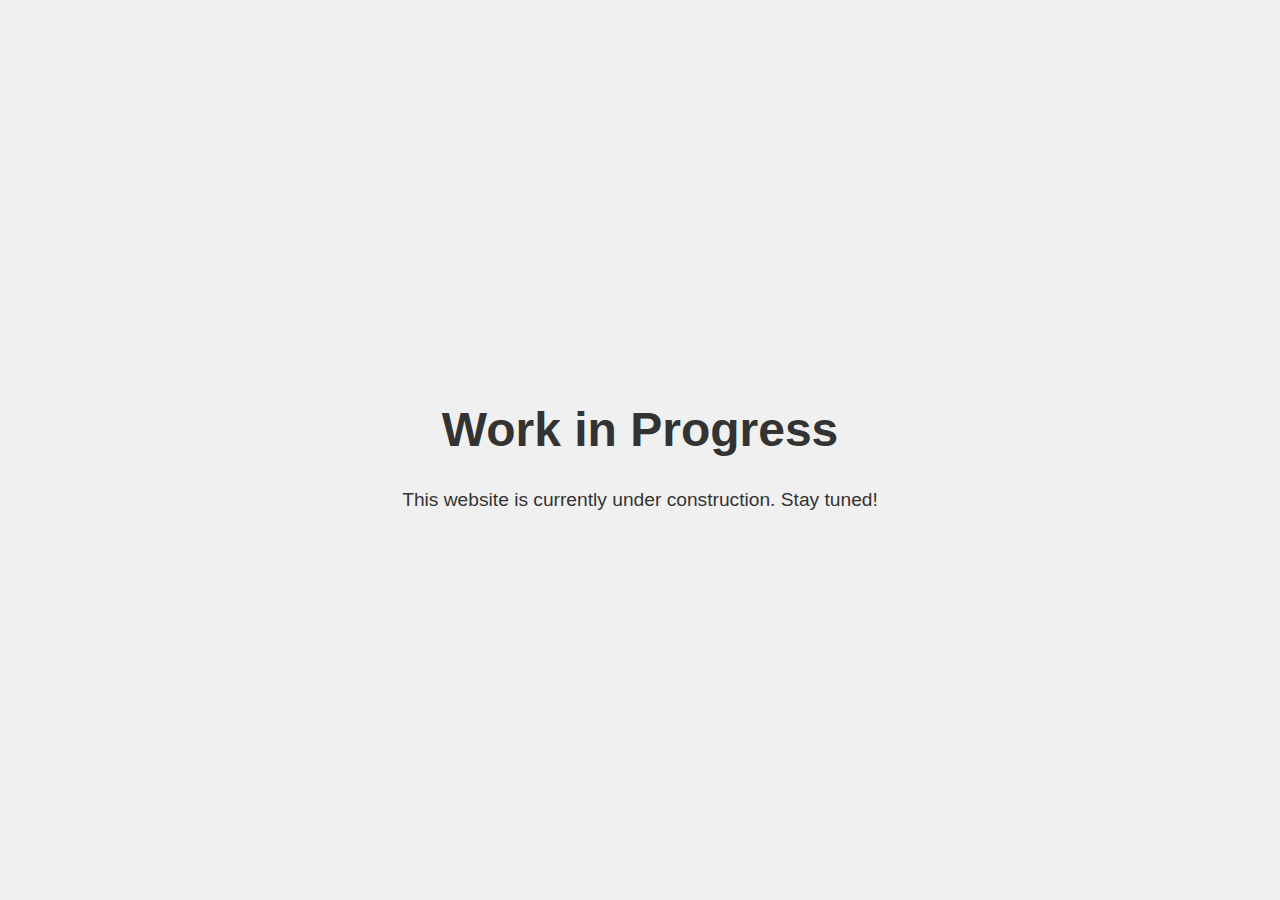
<file: index.html>
<!DOCTYPE html>
<html lang="en">
<head>
    <meta charset="UTF-8">
    <meta name="viewport" content="width=device-width, initial-scale=1.0">
    <title>Work in Progress</title>
    <style>
        body {
            display: flex;
            justify-content: center;
            align-items: center;
            height: 100vh;
            margin: 0;
            font-family: Arial, sans-serif;
            background-color: #f0f0f0;
            color: #333;
            text-align: center;
        }
        h1 {
            font-size: 3em;
        }
        p {
            font-size: 1.2em;
        }
    </style>
</head>
<body>
    <div>
        <h1>Work in Progress</h1>
        <p>This website is currently under construction. Stay tuned!</p>
    </div>
</body>
</html>
</file>
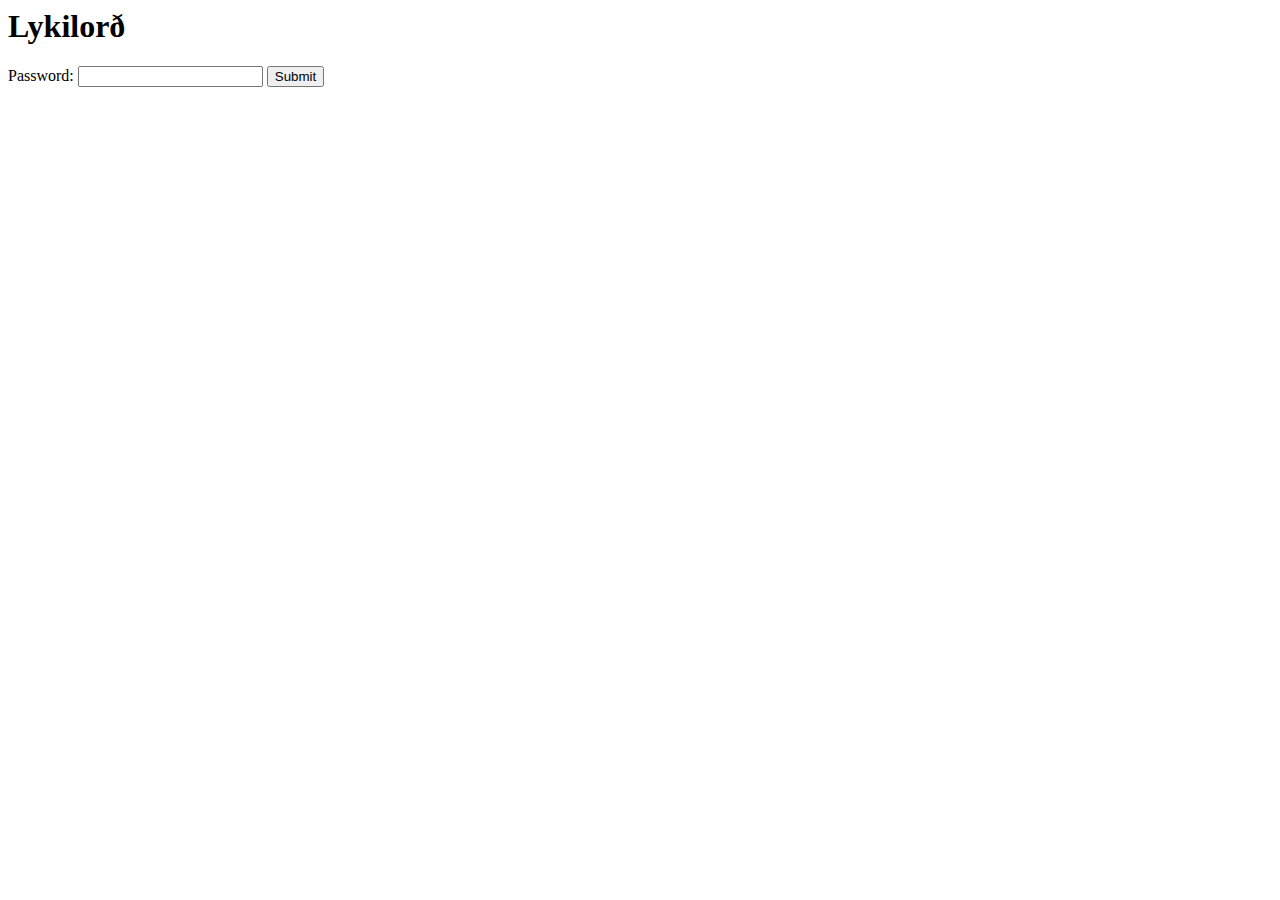
<file: adgangur.html>
<html>
<head>
    <h1>Lykilorð</h1>
    <script src="adgangur.js"></script>
</head>
<body>
    <form class="passform" action="Lokaverkefni.html" onsubmit="return passcheck()">
        Password: <input type="password" required id="pass1">
        <input type="submit">
    </form>
</body>
</html>
</file>
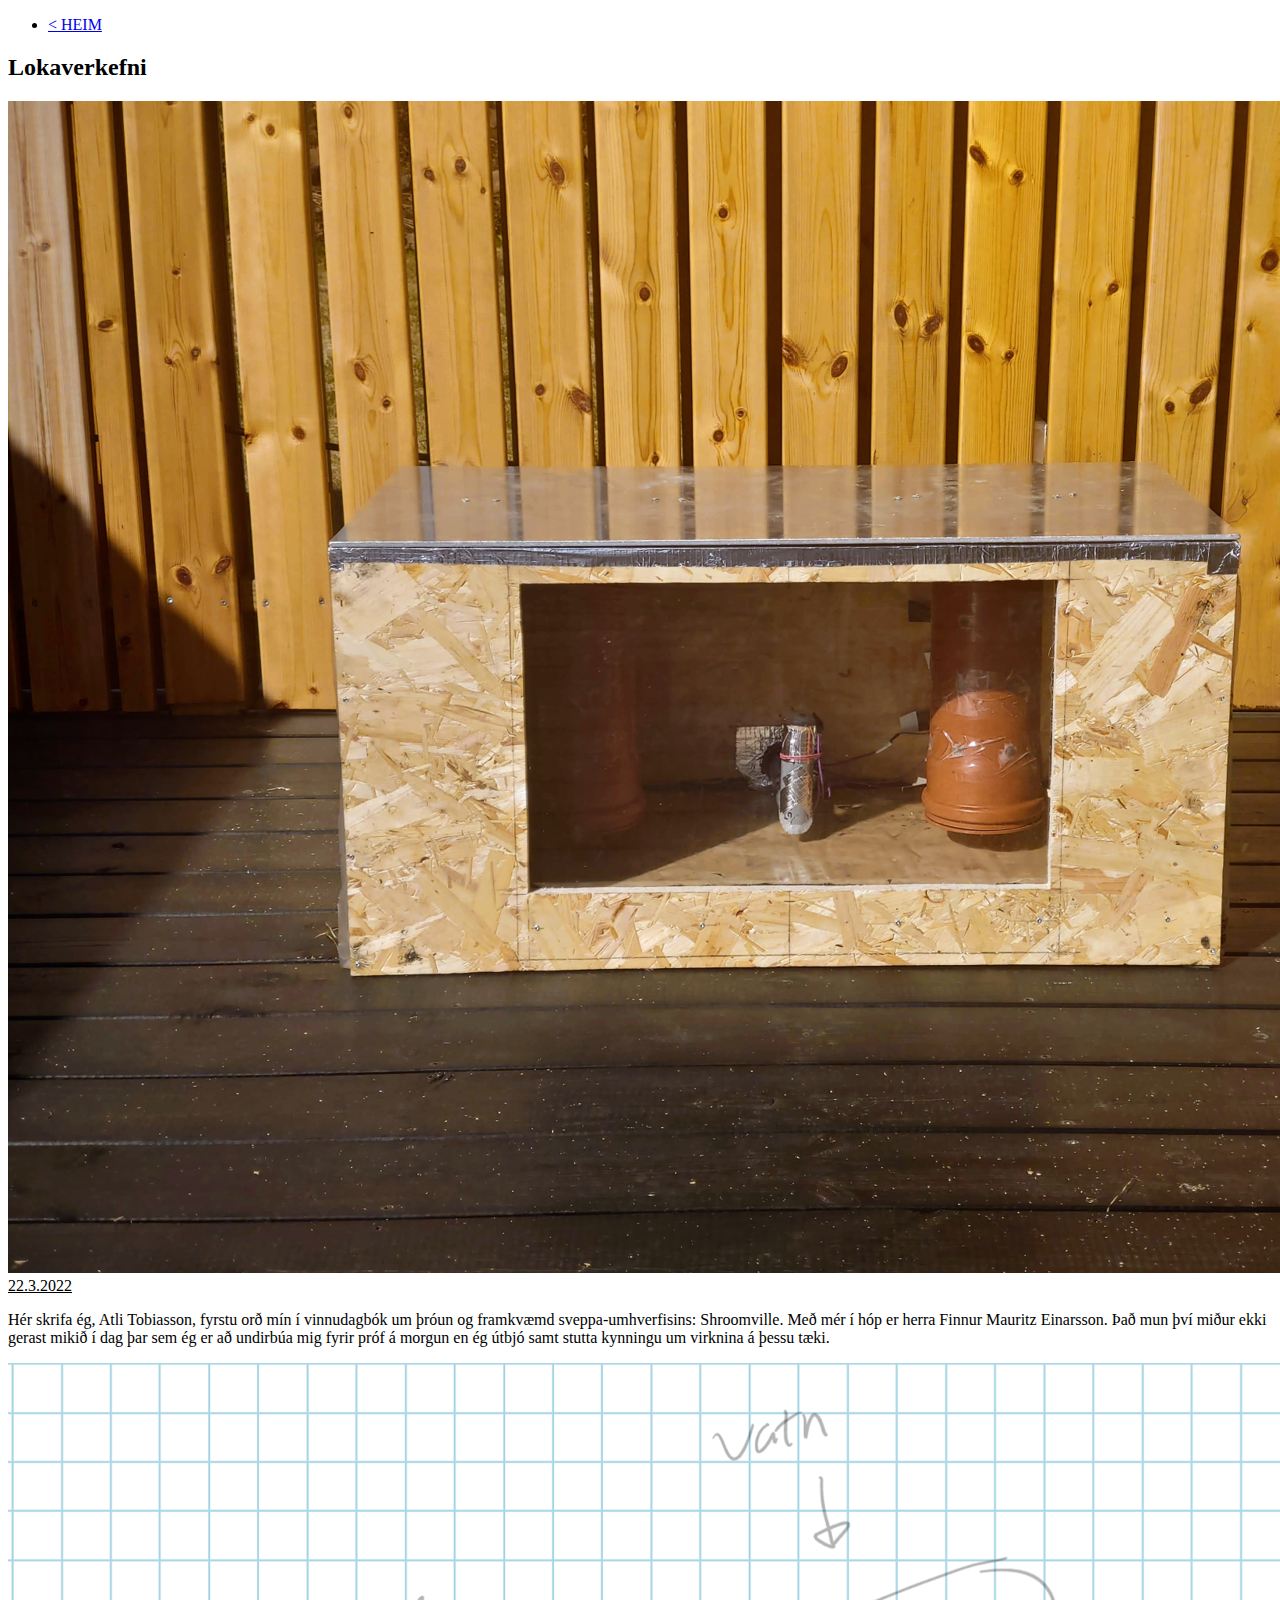
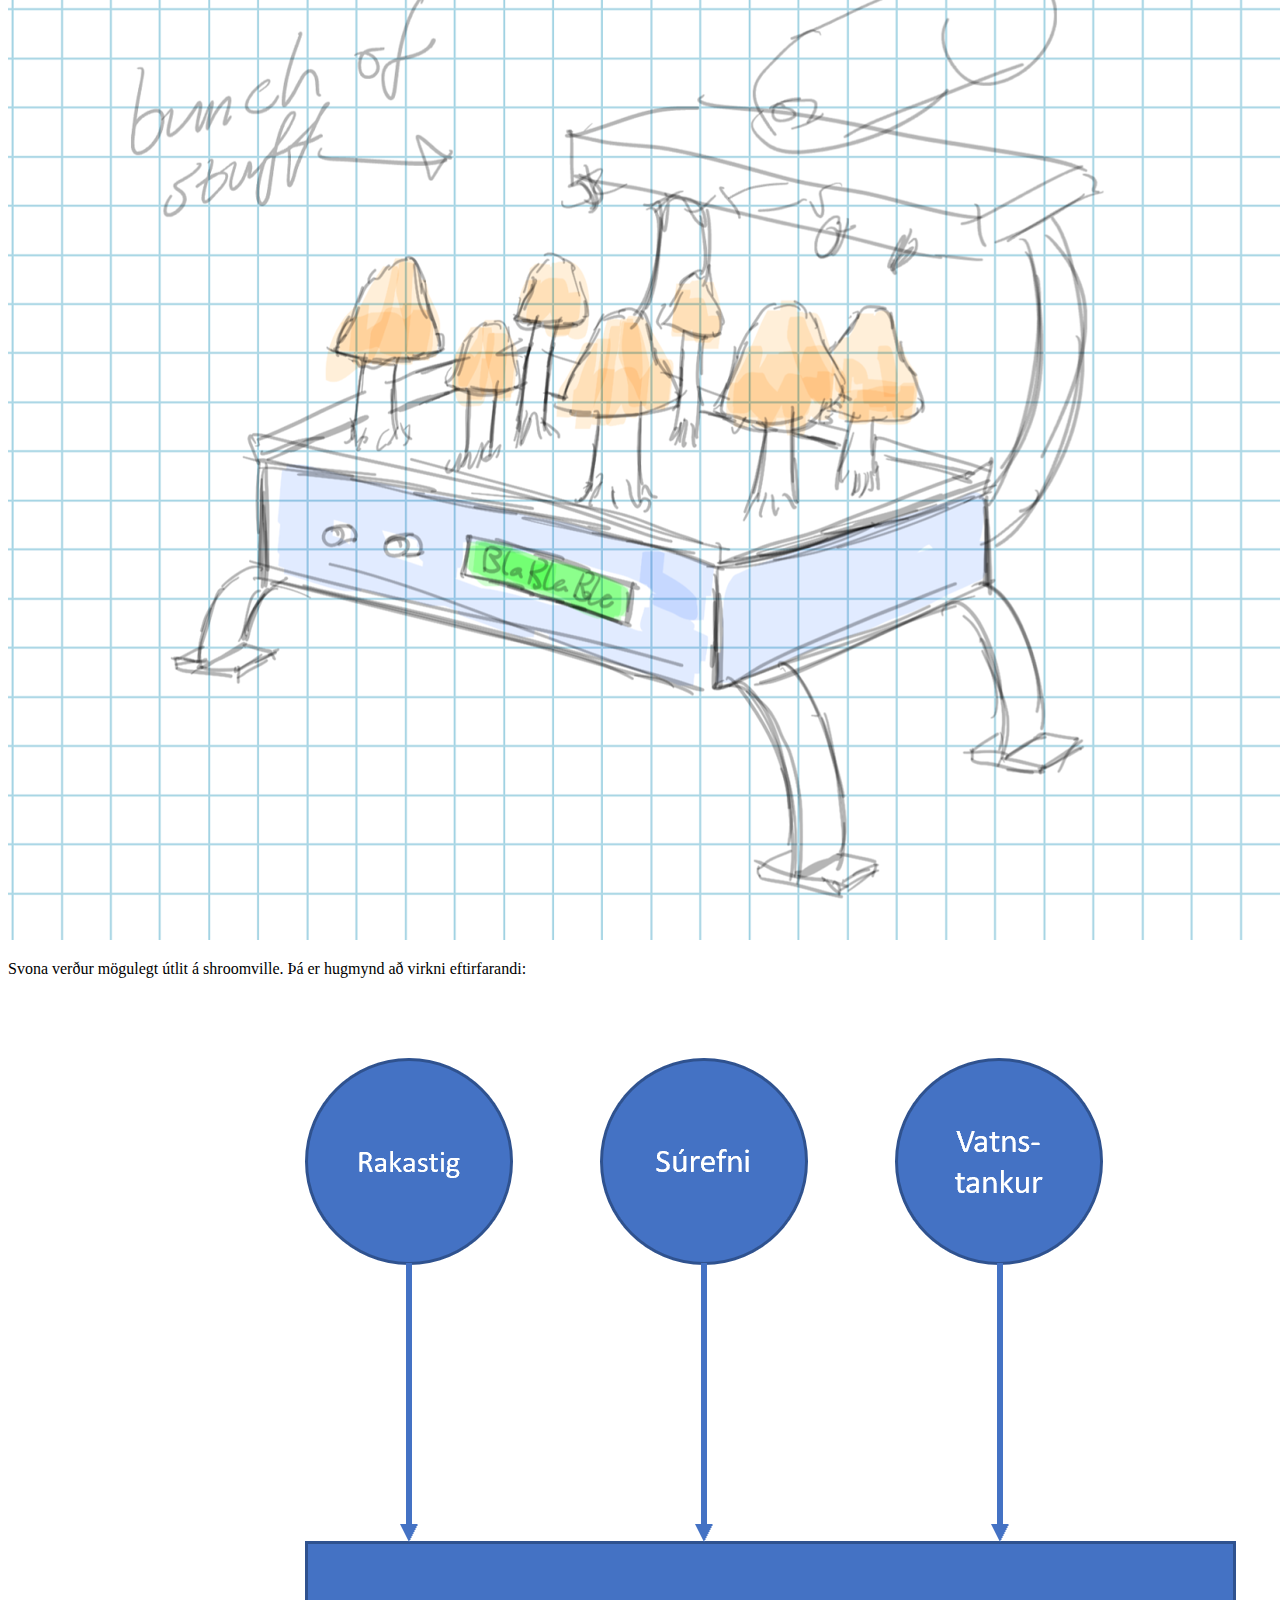
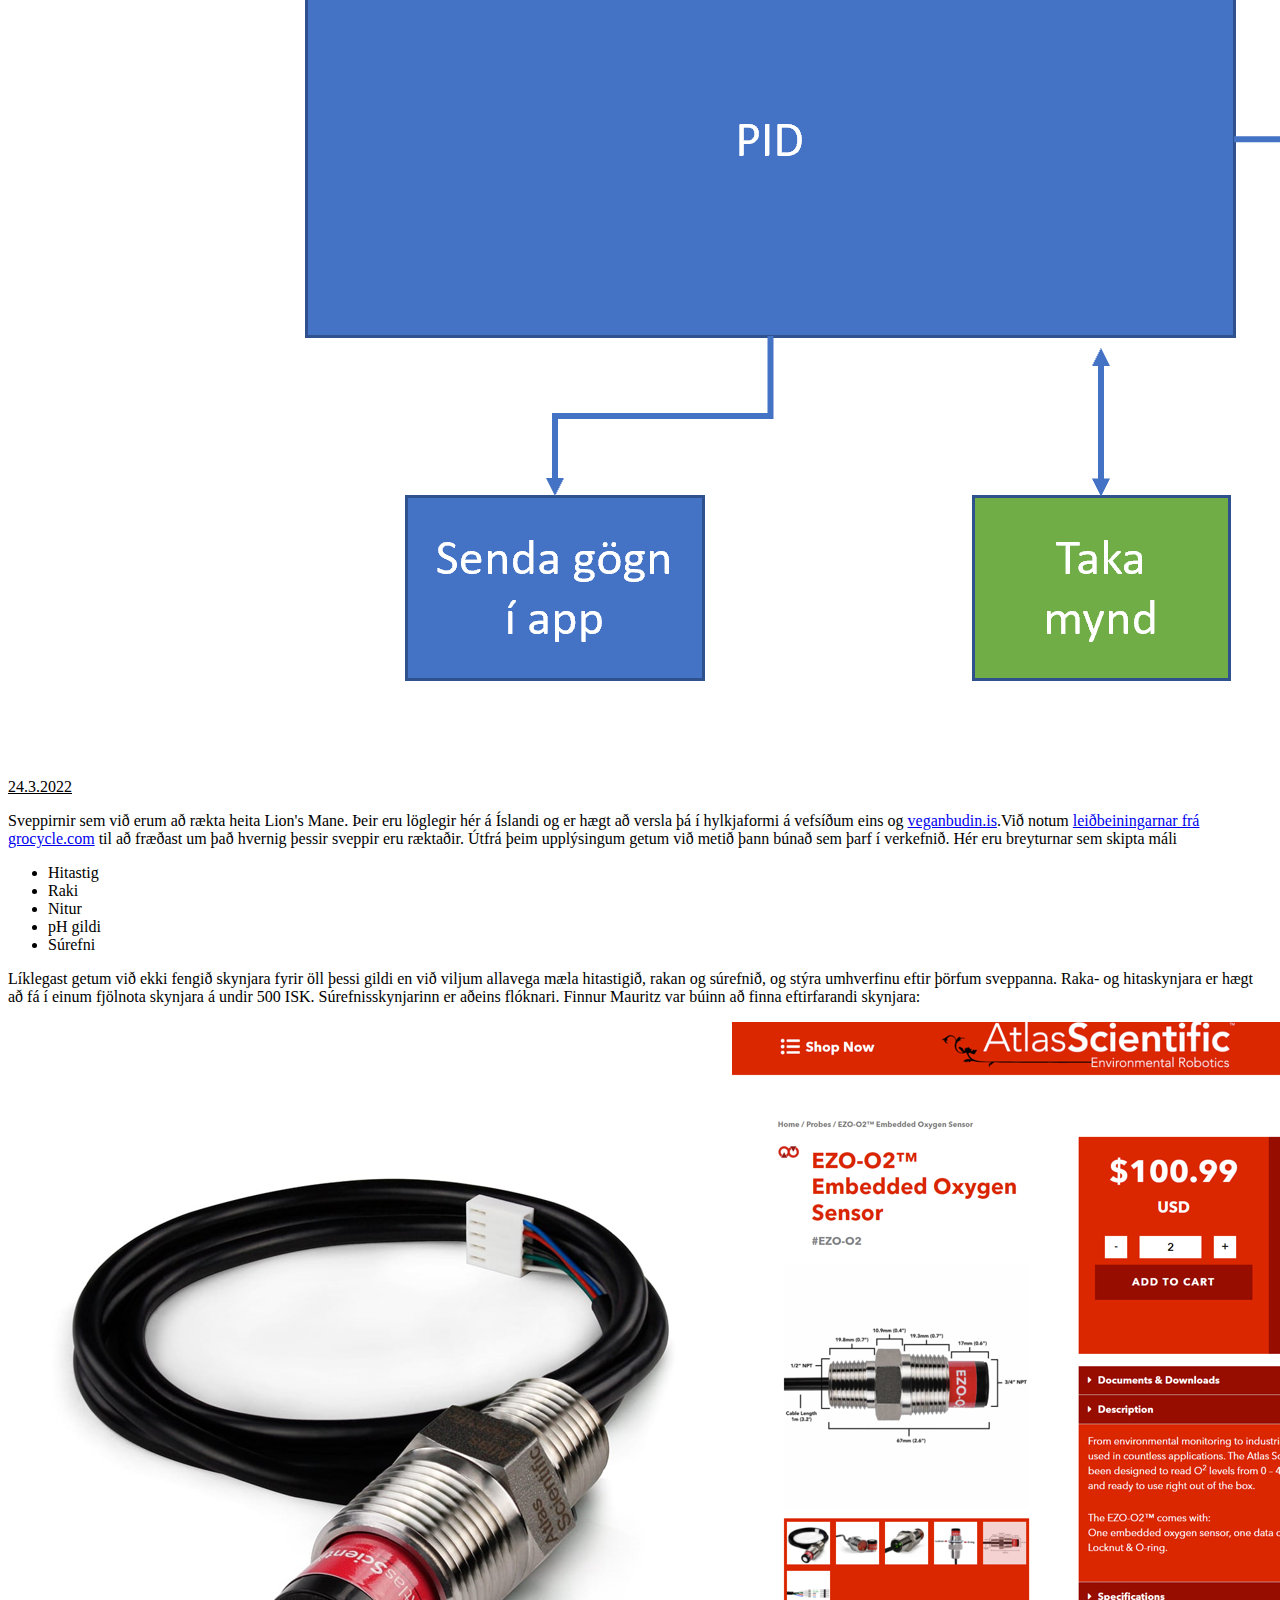
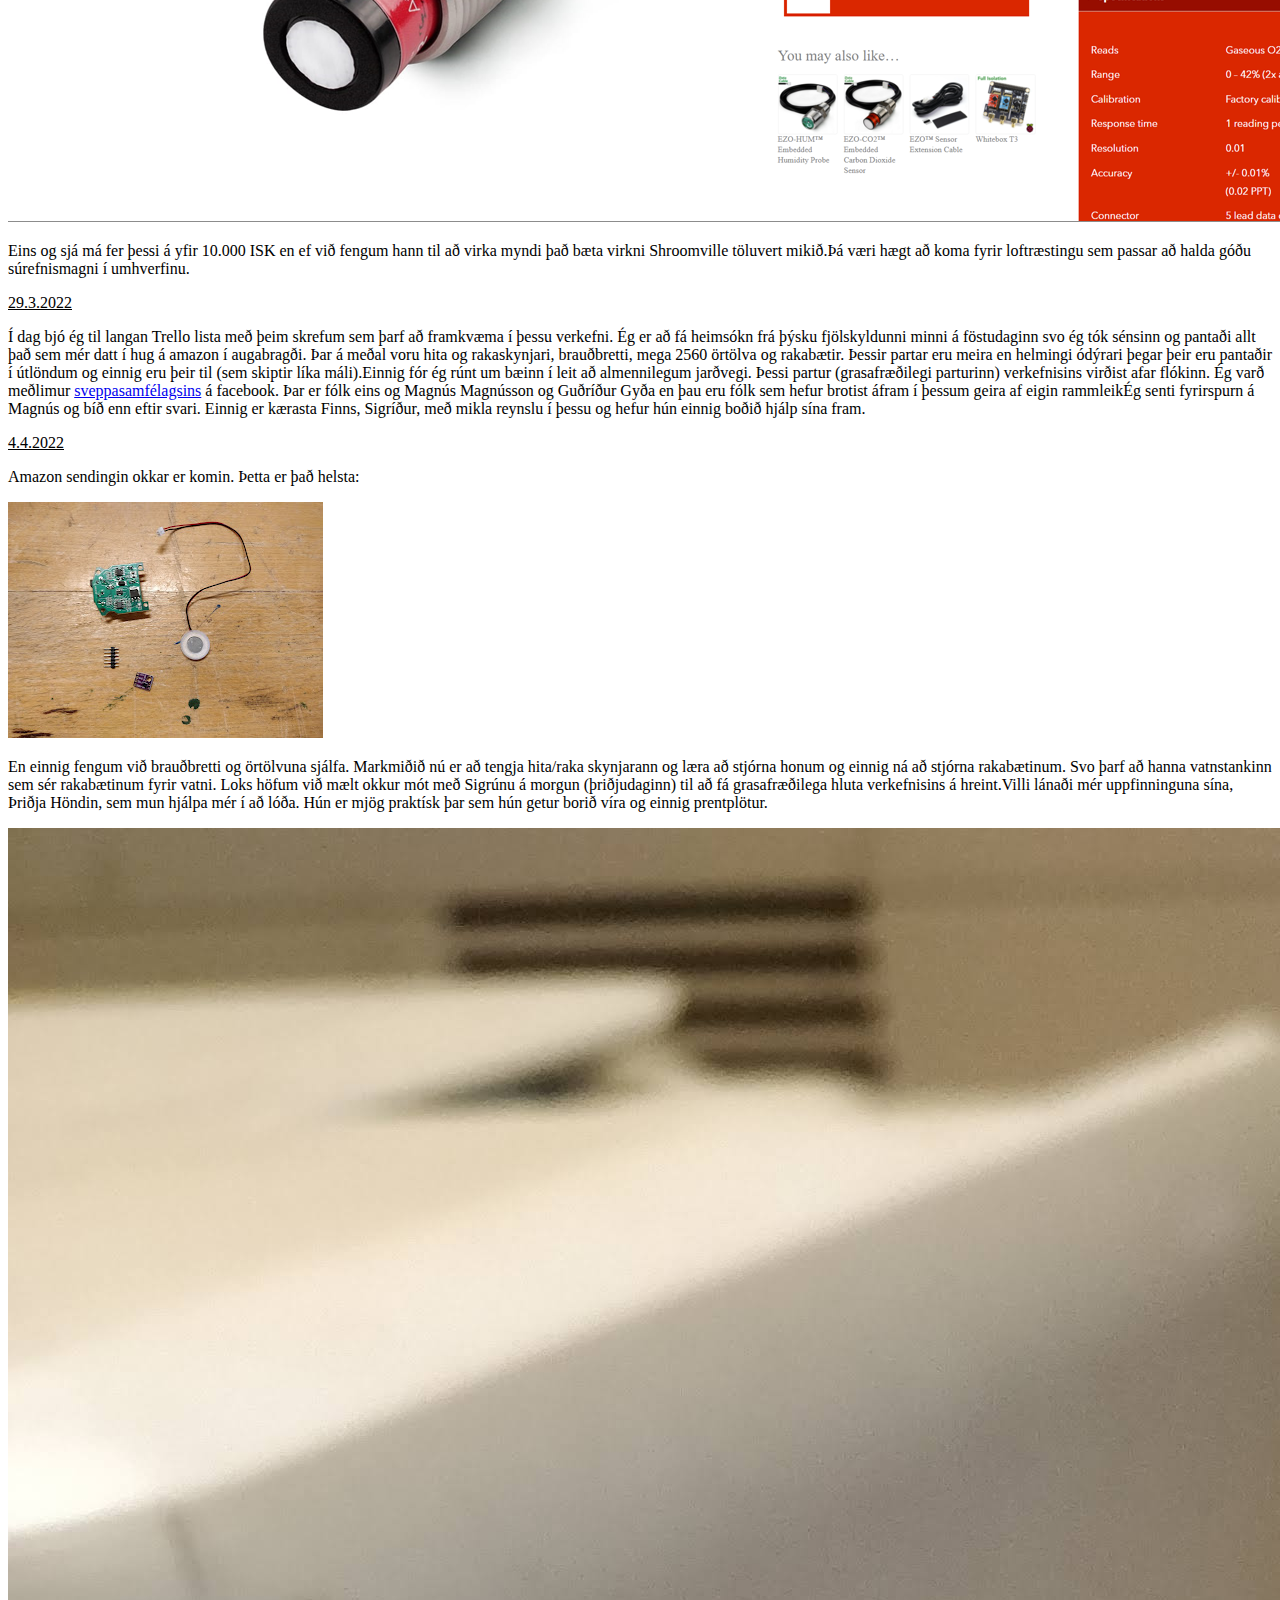
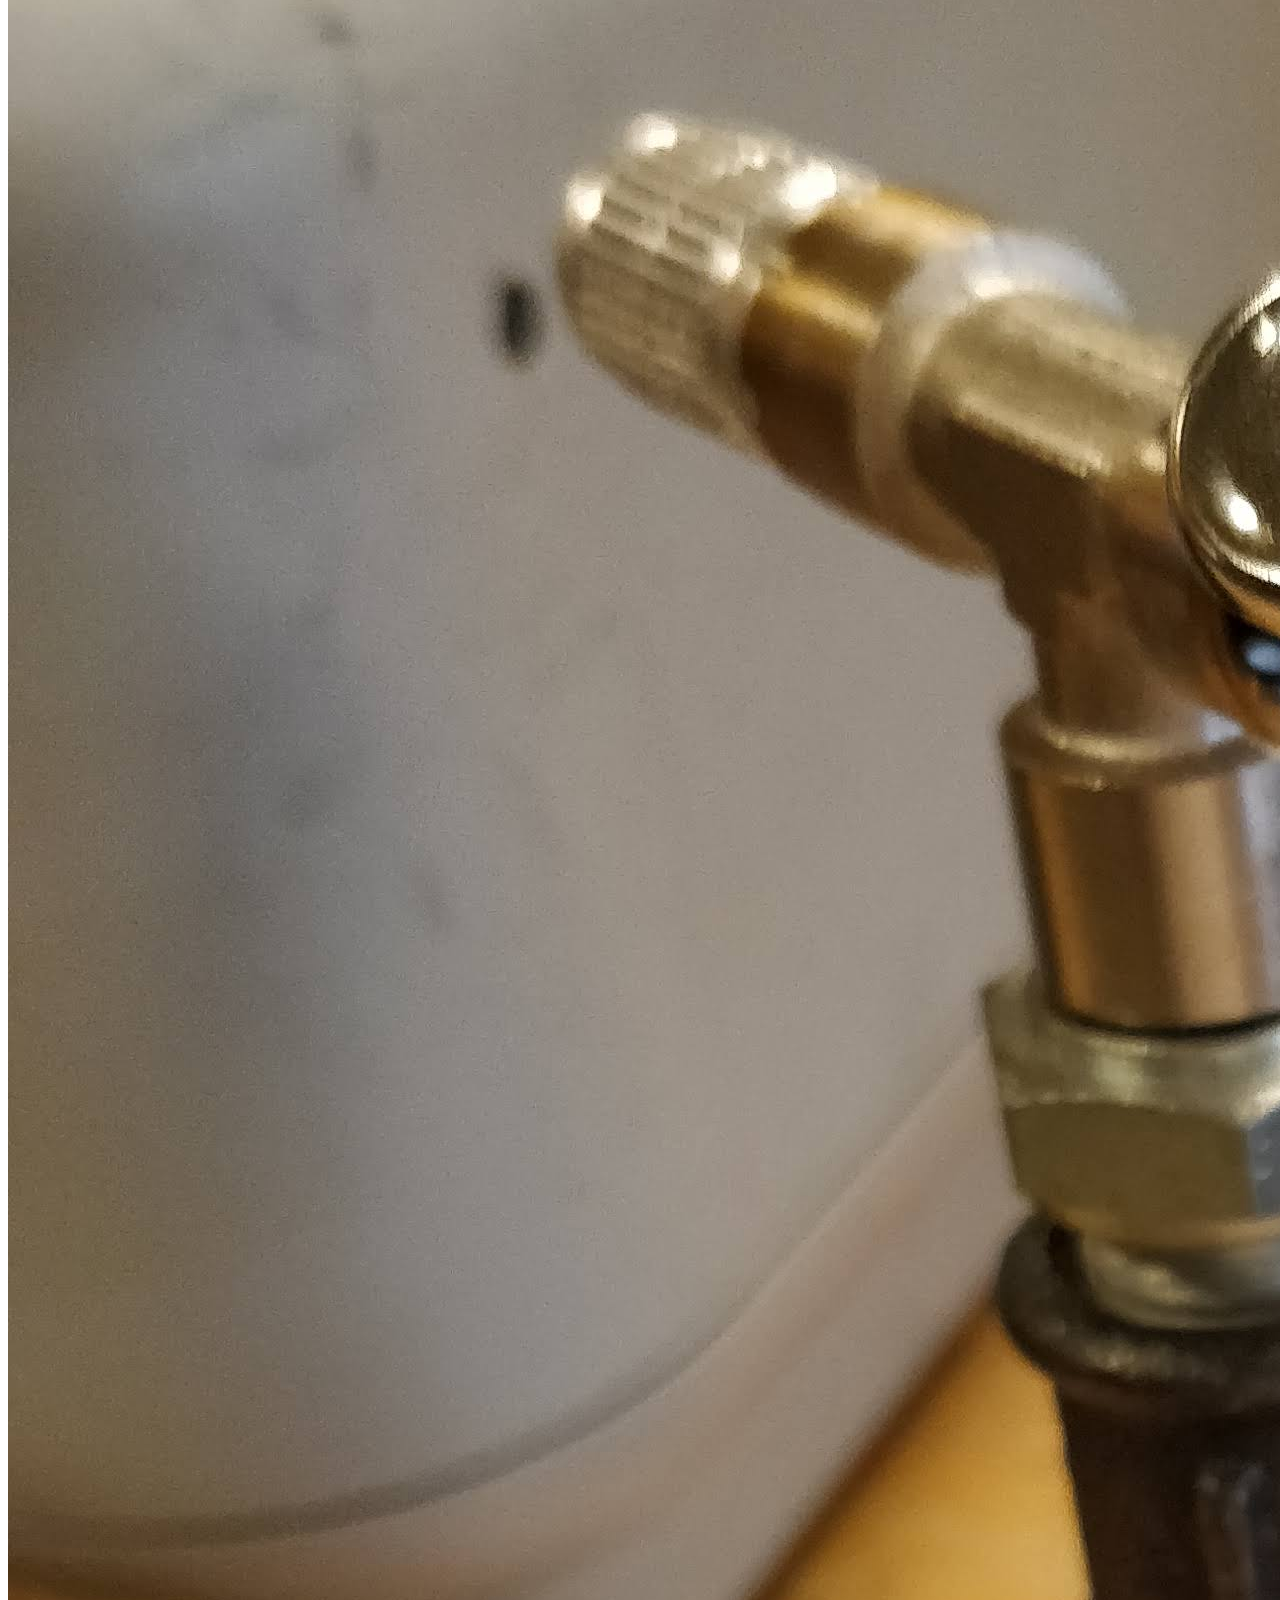
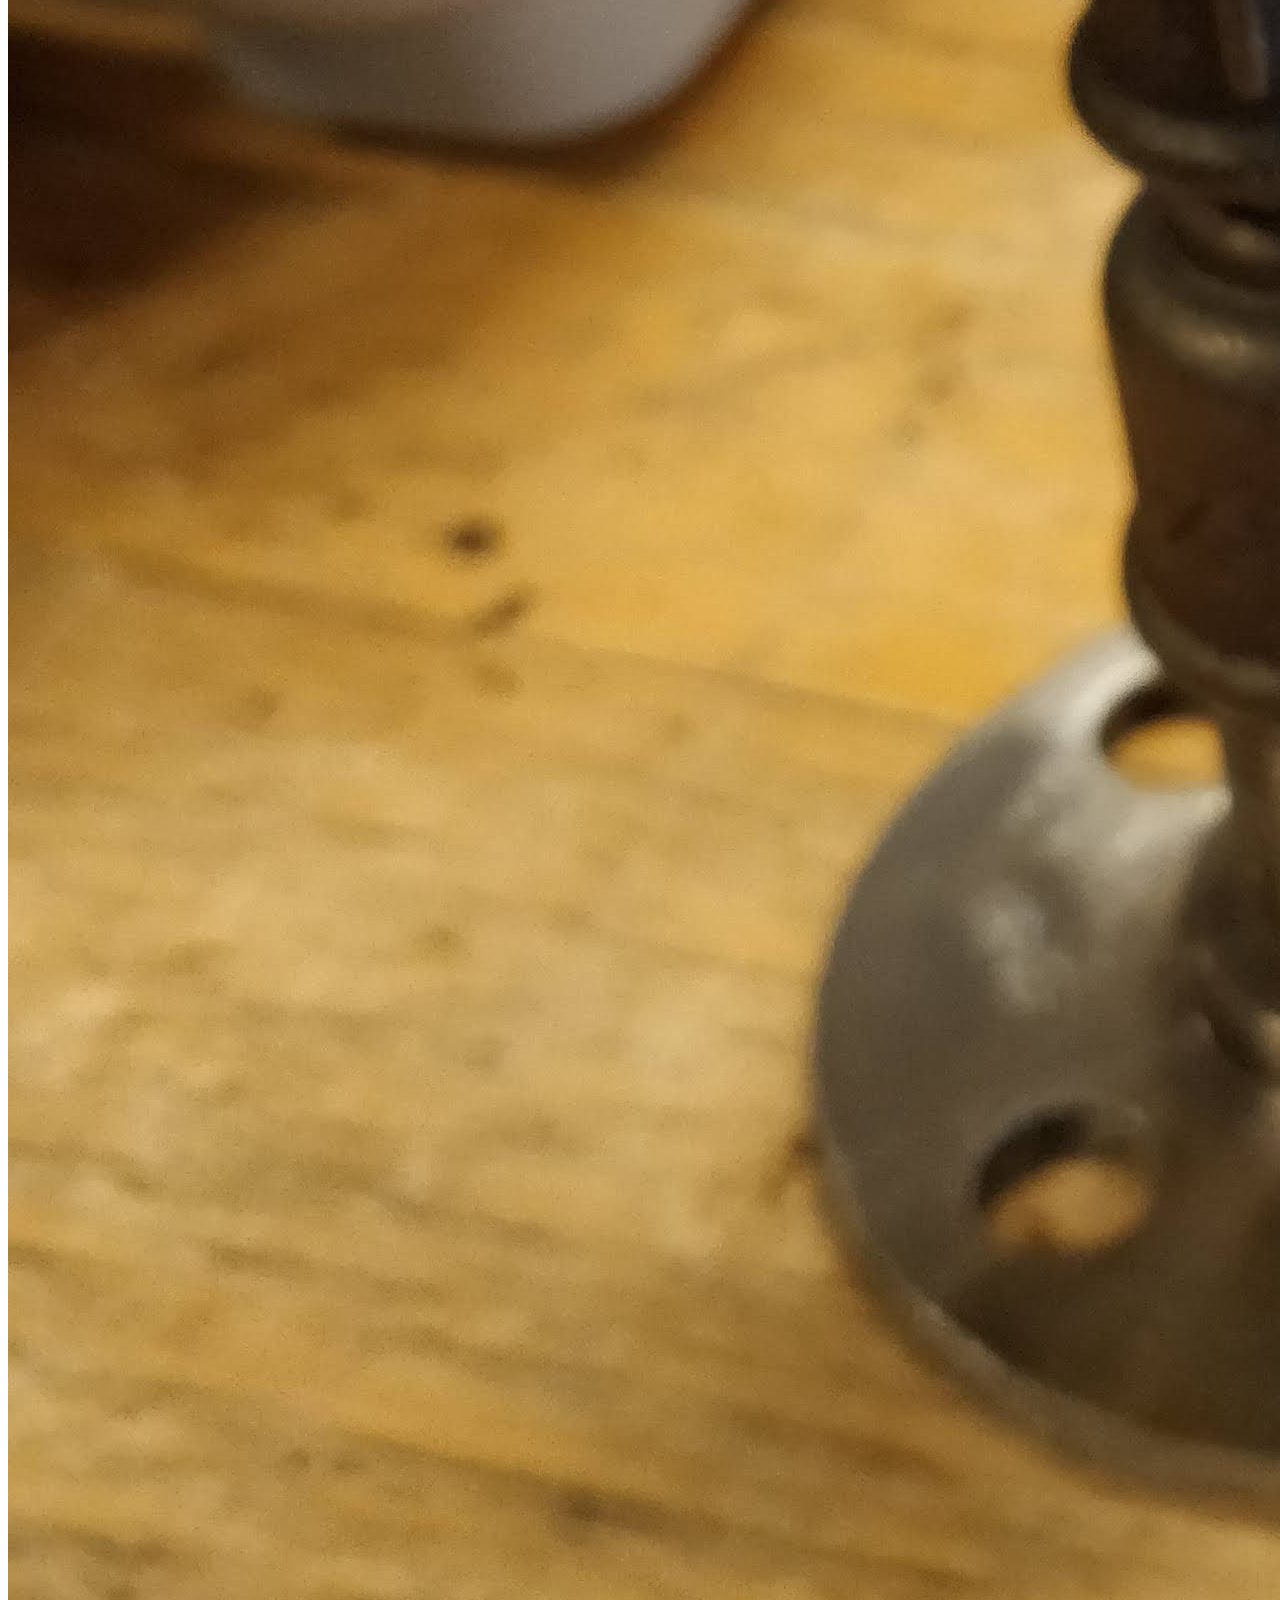
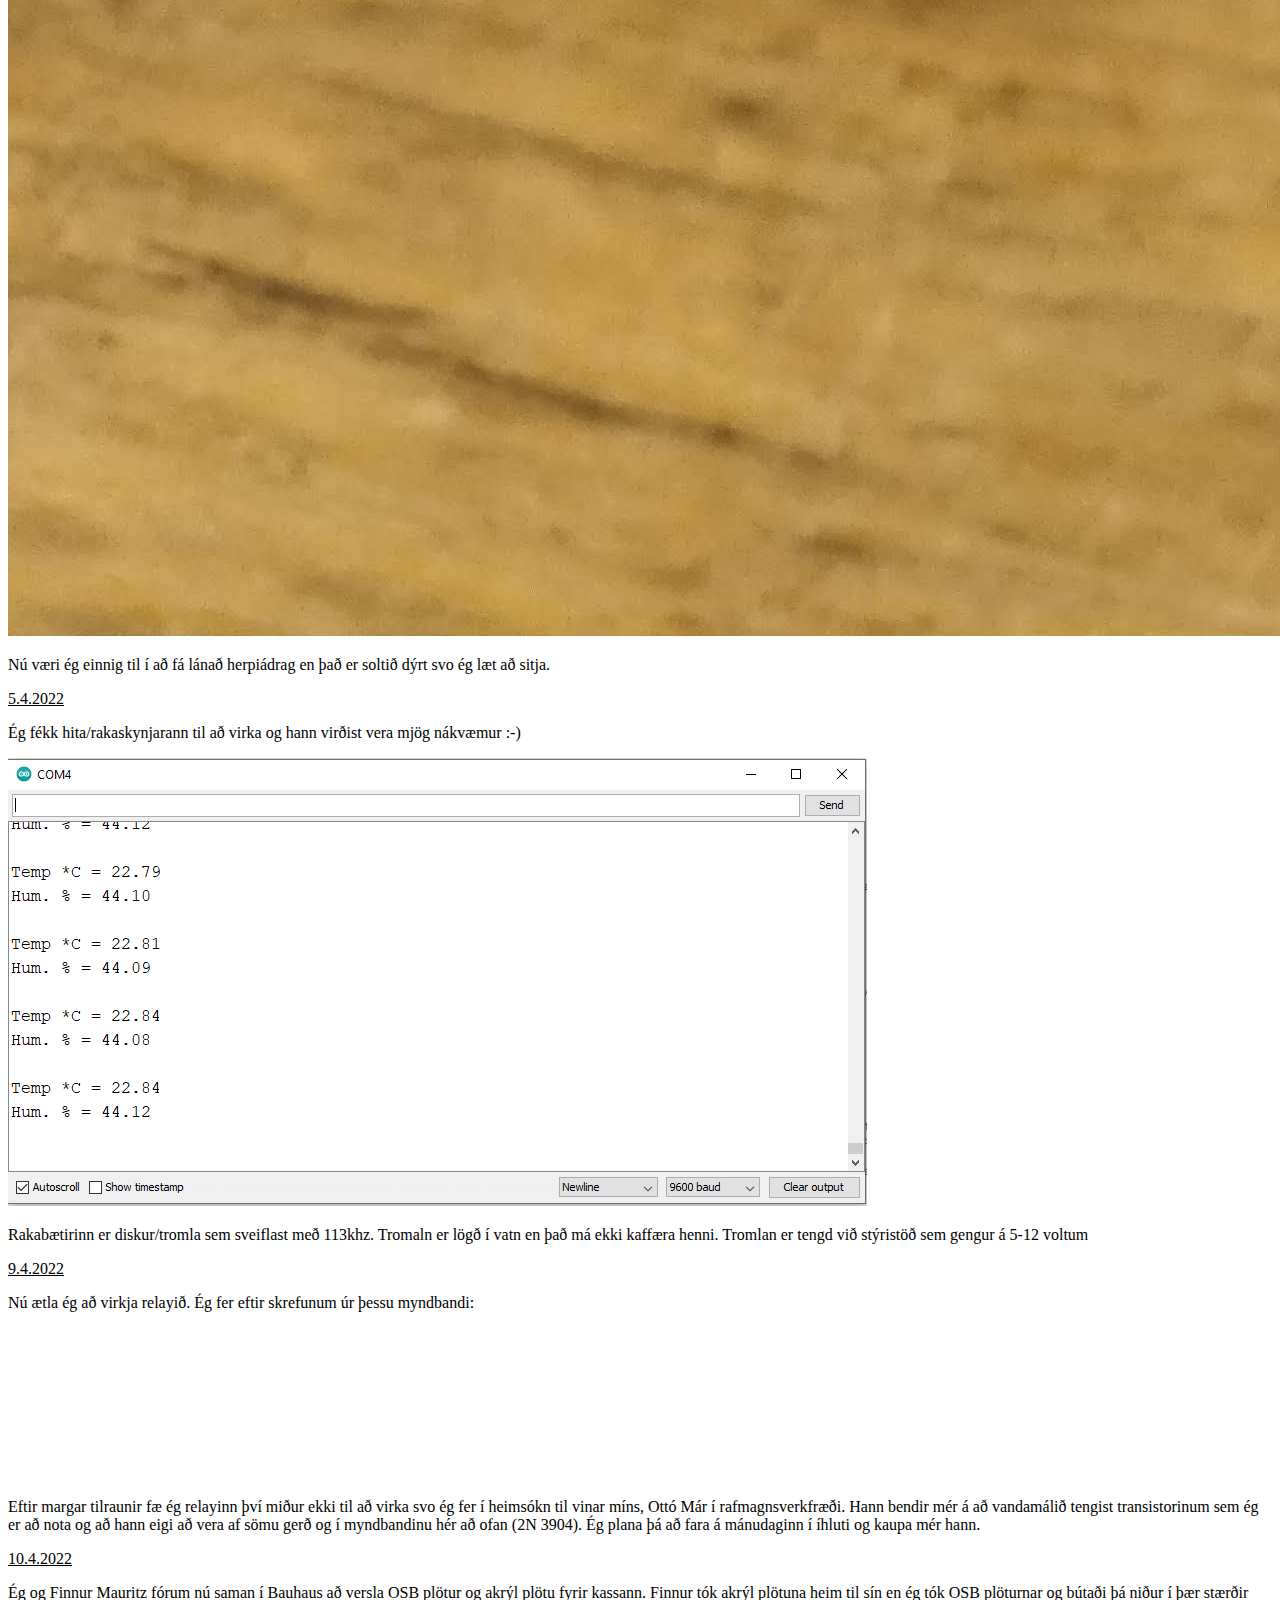
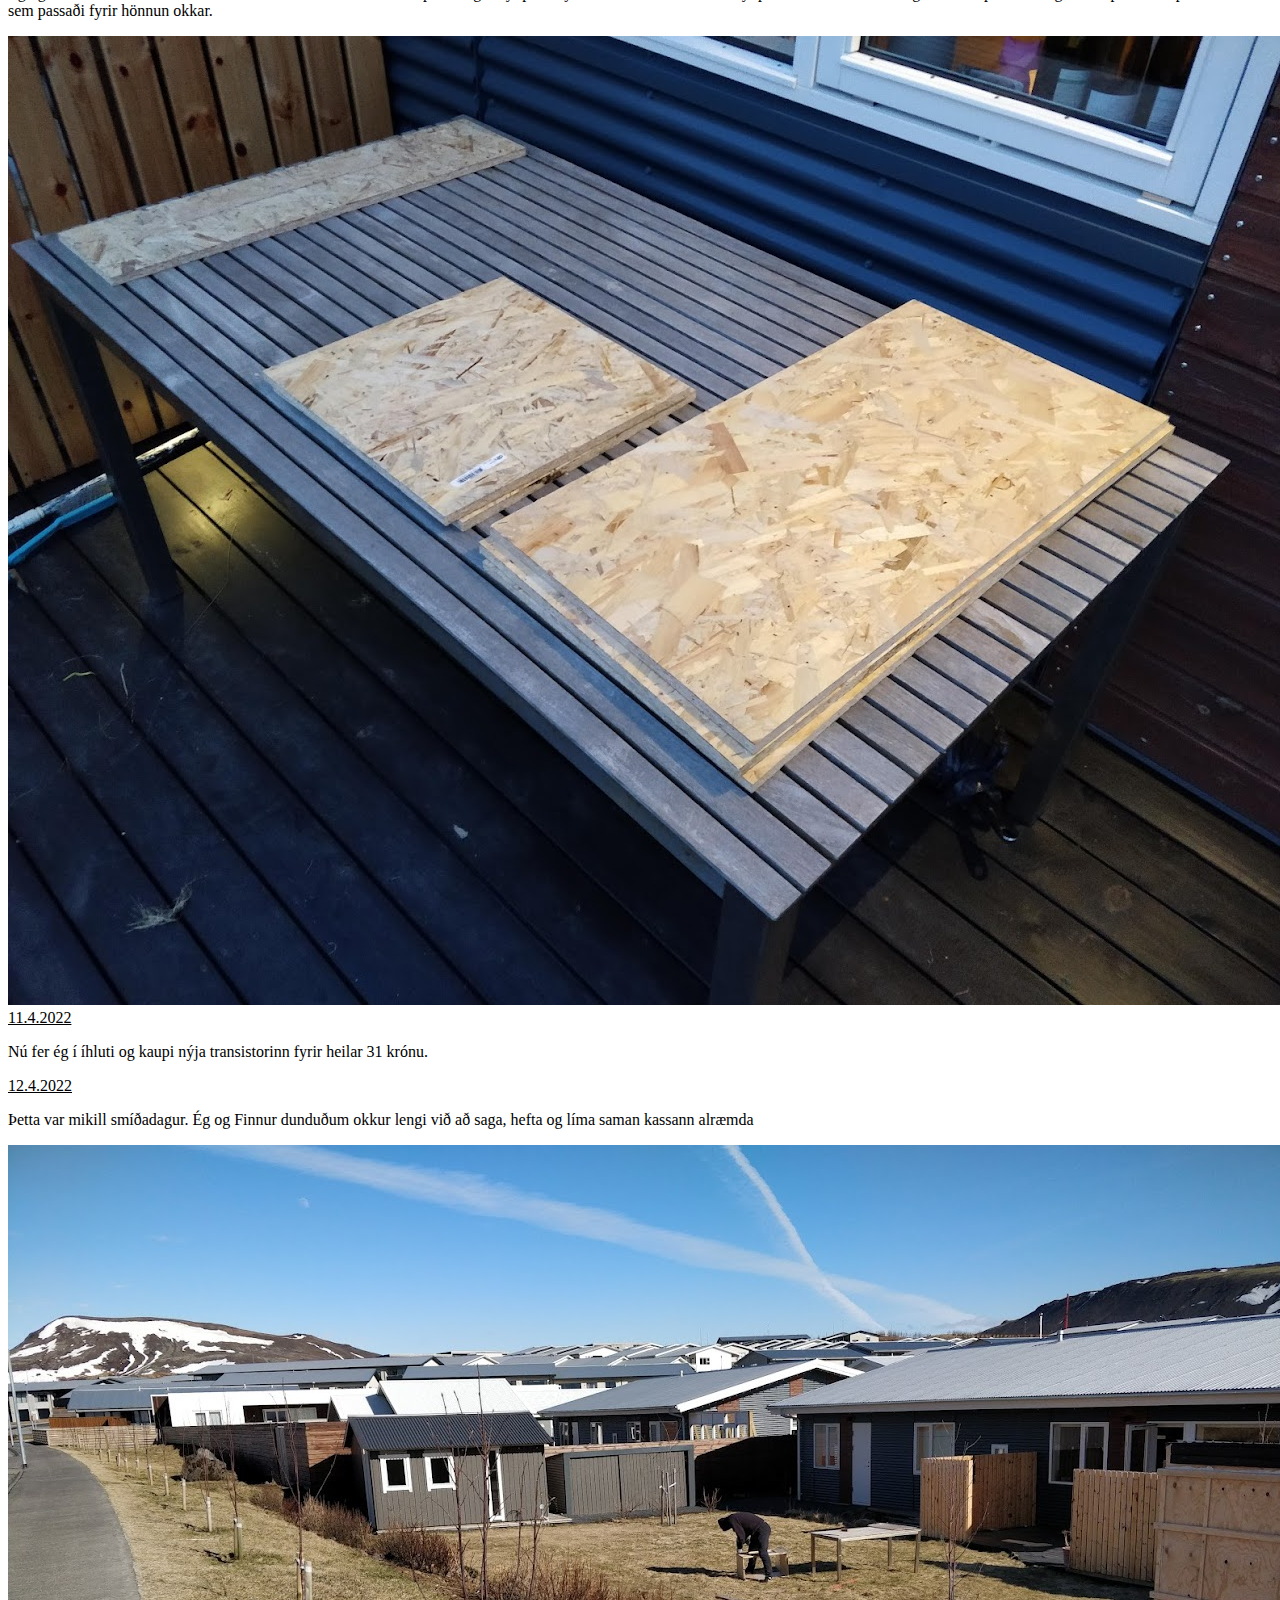
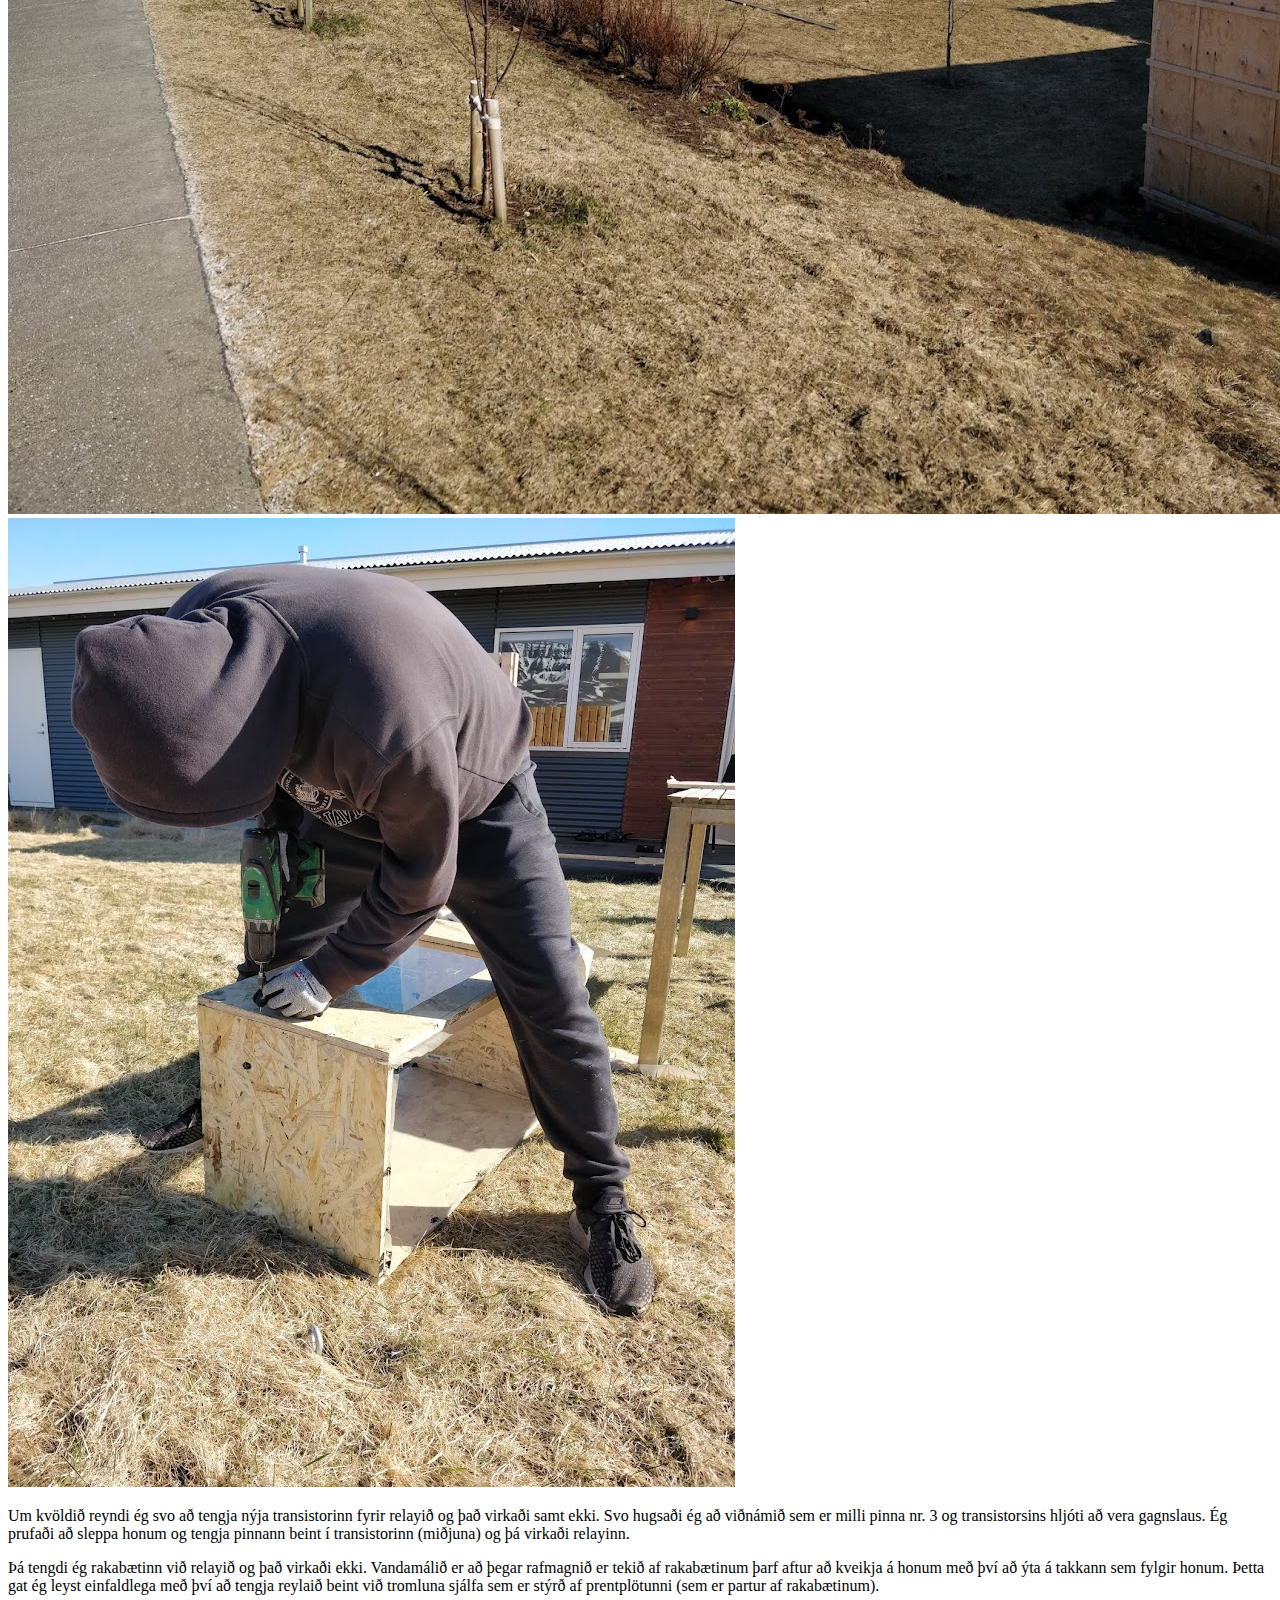
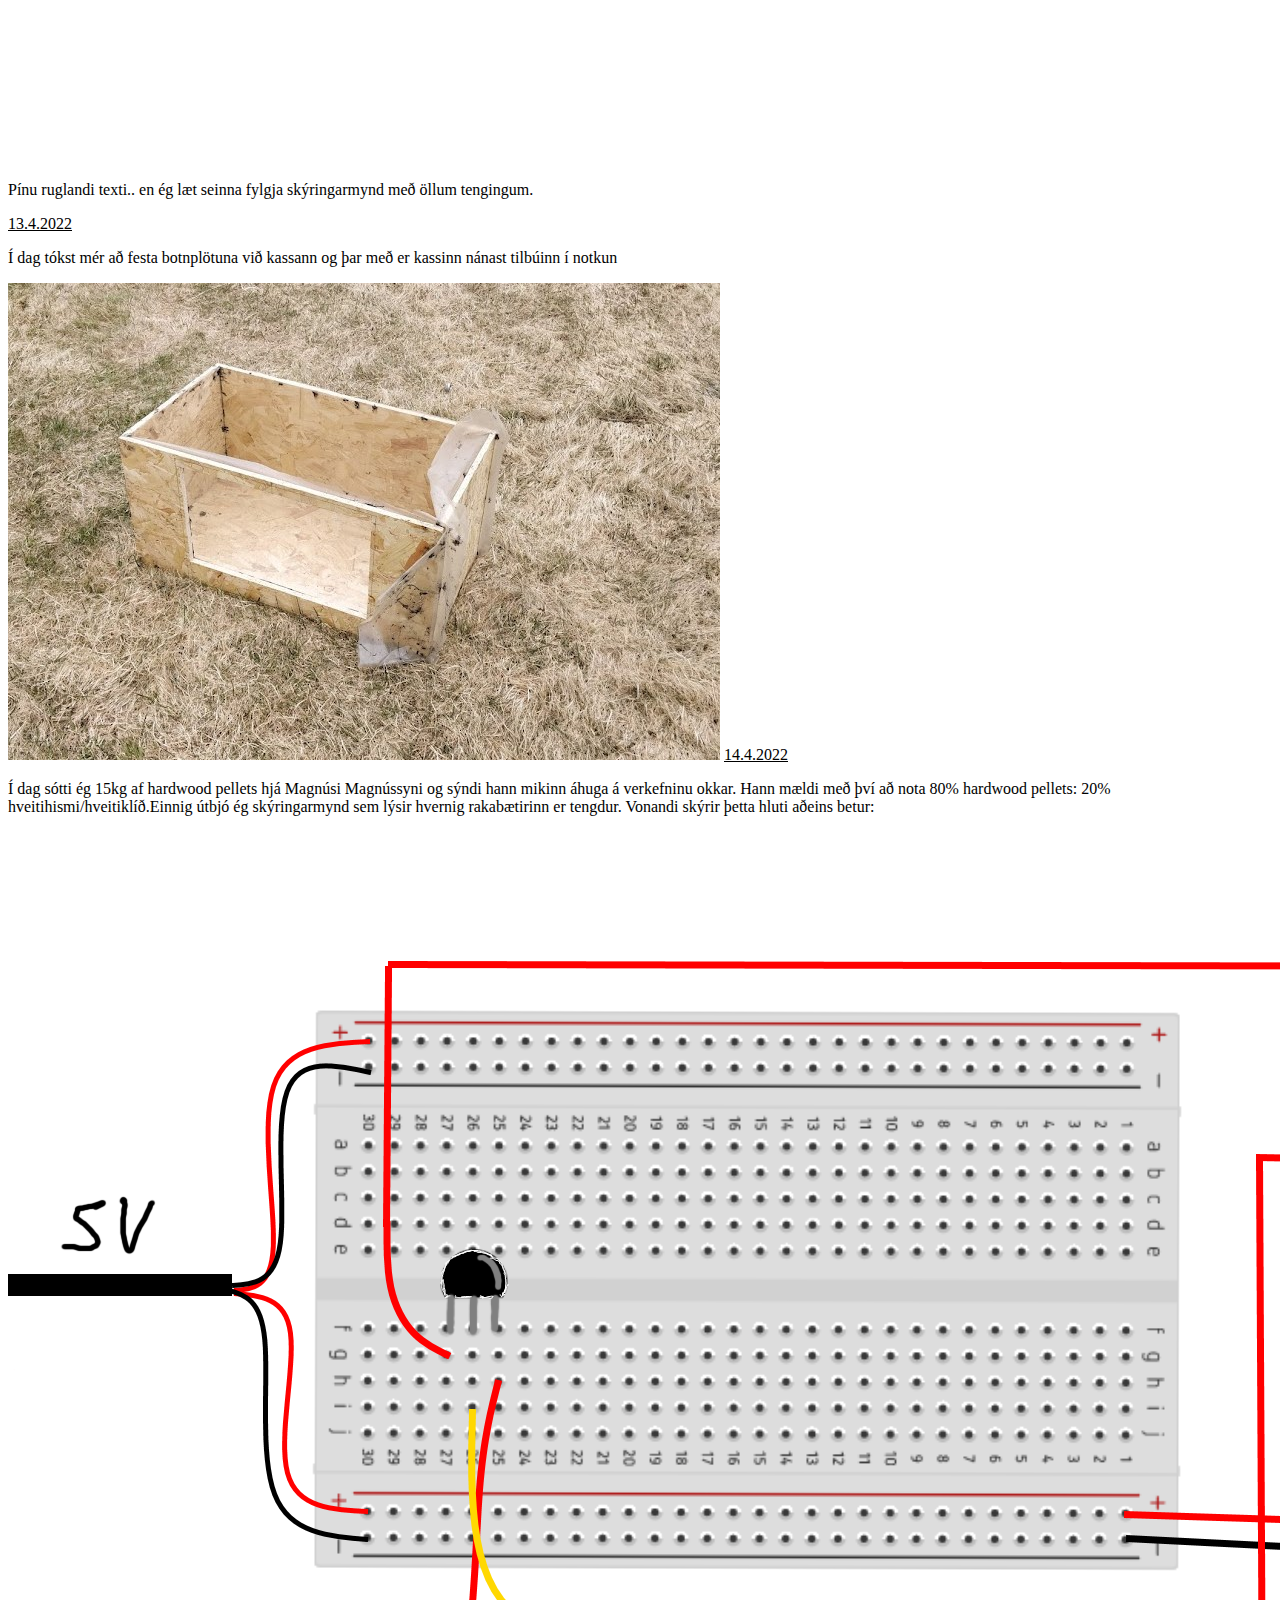
<file: Lokaverkefni.html>
<!DOCTYPE html>
<html lang='en'>
<head>
    <meta charset="UTF-8">
    <meta http-equiv="X-UA-Compatible" content="IE=edge">
    <meta name="viewport" content="width=device-width, initial-scale=1.0">
    <title>Personal Portfolio Website</title>
    <link rel="stylesheet" href="styles.css">
</head>
<body>
    <div class="hero">
        <nav>
            <ul>
                <li><a href="index">&#60; HEIM</a></li>
            </ul>
        </nav>
        <div class="article">
            <h2>Lokaverkefni</h2>
            <img src="VerkefniL.23.png">
            <u>22.3.2022</u>
            <p><span>Hér skrifa ég, Atli Tobiasson, fyrstu orð mín í vinnudagbók um þróun og framkvæmd sveppa-umhverfisins: Shroomville. Með mér í hóp er herra Finnur Mauritz Einarsson. Það mun því miður ekki gerast mikið í dag þar sem ég er að undirbúa mig fyrir próf á morgun en ég útbjó samt stutta kynningu um virknina á þessu tæki.</span></p>
            <img src="VerkefniL.2.png">
            <p><span>Svona verður mögulegt útlit á shroomville. Þá er hugmynd að virkni eftirfarandi:</span></p>
            <img src="VerkefniL.3.png">
            <u>24.3.2022</u>
            <p><span>Sveppirnir sem við erum að rækta heita Lion's Mane. Þeir eru löglegir hér á Íslandi og er hægt að versla þá í hylkjaformi á vefsíðum eins og <a href="https://veganbudin.is/vara/kiki-health-lions-mane-lifraent-60-hylki/">veganbudin.is</a>.</span><span>Við notum <a href="https://grocycle.com/growing-lions-mane/">leiðbeiningarnar frá grocycle.com</a> til að fræðast um það hvernig þessir sveppir eru ræktaðir. Útfrá þeim upplýsingum getum við metið þann búnað sem þarf í verkefnið. Hér eru breyturnar sem skipta máli</span></p>
            <ul>
                <li>Hitastig</li>
                <li>Raki</li>
                <li>Nitur</li>
                <li>pH gildi</li>
                <li>Súrefni</li>
            </ul>
            <p><span>Líklegast getum við ekki fengið skynjara fyrir öll þessi gildi en við viljum allavega mæla hitastigið, rakan og súrefnið, og stýra umhverfinu eftir þörfum sveppanna. Raka- og hitaskynjara er hægt að fá í einum fjölnota skynjara á undir 500 ISK. Súrefnisskynjarinn er aðeins flóknari. Finnur Mauritz var búinn að finna eftirfarandi skynjara:</span></p>
            <img src="VerkefniL.4.png">
            <p><span>Eins og sjá má fer þessi á yfir 10.000 ISK en ef við fengum hann til að virka myndi það bæta virkni Shroomville töluvert mikið.</span><span>Þá væri hægt að koma fyrir loftræstingu sem passar að halda góðu súrefnismagni í umhverfinu.</span></p>
            <u>29.3.2022</u>
            <p><span>Í dag bjó ég til langan Trello lista með þeim skrefum sem þarf að framkvæma í þessu verkefni. Ég er að fá heimsókn frá þýsku fjölskyldunni minni á föstudaginn svo ég tók sénsinn og pantaði allt það sem mér datt í hug á amazon í augabragði. Þar á meðal voru hita og rakaskynjari, brauðbretti, mega 2560 örtölva og rakabætir. Þessir partar eru meira en helmingi ódýrari þegar þeir eru pantaðir í útlöndum og einnig eru þeir til (sem skiptir líka máli).</span><span>Einnig fór ég rúnt um bæinn í leit að almennilegum jarðvegi. Þessi partur (grasafræðilegi parturinn) verkefnisins virðist afar flókinn. Ég varð meðlimur <a href="https://www.facebook.com/groups/621668051354835">sveppasamfélagsins</a> á facebook. Þar er fólk eins og Magnús Magnússon og Guðríður Gyða en þau eru fólk sem hefur brotist áfram í þessum geira af eigin rammleik</span><span>Ég senti fyrirspurn á Magnús og bíð enn eftir svari. Einnig er kærasta Finns, Sigríður, með mikla reynslu í þessu og hefur hún einnig boðið hjálp sína fram.</span></p>
            <u>4.4.2022</u>
            <p><span>Amazon sendingin okkar er komin. Þetta er það helsta:</span></p>
            <img src="VerkefniL.5.jpg">
            <p><span>En einnig fengum við brauðbretti og örtölvuna sjálfa. Markmiðið nú er að tengja hita/raka skynjarann og læra að stjórna honum og einnig ná að stjórna rakabætinum. Svo þarf að hanna vatnstankinn sem sér rakabætinum fyrir vatni. Loks höfum við mælt okkur mót með Sigrúnu á morgun (þriðjudaginn) til að fá grasafræðilega hluta verkefnisins á hreint.</span><span>Villi lánaði mér uppfinninguna sína, Þriðja Höndin, sem mun hjálpa mér í að lóða. Hún er mjög praktísk þar sem hún getur borið víra og einnig prentplötur.</span></p>
            <img src="VerkefniL.6.jpg">
            <p><span>Nú væri ég einnig til í að fá lánað herpiádrag en það er soltið dýrt svo ég læt að sitja.</span></p>
            <u>5.4.2022</u>
            <p><span>Ég fékk hita/rakaskynjarann til að virka og hann virðist vera mjög nákvæmur :-&#x29</span></p>
            <img src="VerkefniL.7.png">
            <p><span>Rakabætirinn er diskur/tromla sem sveiflast með 113khz. Tromaln er lögð í vatn en það má ekki kaffæra henni. Tromlan er tengd við stýristöð sem gengur á 5-12 voltum</span></p>
            <u>9.4.2022</u>
            <p><span>Nú ætla ég að virkja relayið. Ég fer eftir skrefunum úr þessu myndbandi:</span></p>
            <div class="videowrapper"><iframe src="https://www.youtube.com/embed/N-fFk51Eb8s" title="YouTube video player" frameborder="0" allow="accelerometer; autoplay; clipboard-write; encrypted-media; gyroscope; picture-in-picture" allowfullscreen></iframe></div>
            <p><span>Eftir margar tilraunir fæ ég relayinn því miður ekki til að virka svo ég fer í heimsókn til vinar míns, Ottó Már í rafmagnsverkfræði. Hann bendir mér á að vandamálið tengist transistorinum sem ég er að nota og að hann eigi að vera af sömu gerð og í myndbandinu hér að ofan (2N 3904). Ég plana þá að fara á mánudaginn í íhluti og kaupa mér hann.</span></p>
            <u>10.4.2022</u>
            <p><span>Ég og Finnur Mauritz fórum nú saman í Bauhaus að versla OSB plötur og akrýl plötu fyrir kassann. Finnur tók akrýl plötuna heim til sín en ég tók OSB plöturnar og bútaði þá niður í þær stærðir sem passaði fyrir hönnun okkar.</span></p>
            <img src="VerkefniL.8.jpg">
            <u>11.4.2022</u>
            <p><span>Nú fer ég í íhluti og kaupi nýja transistorinn fyrir heilar 31 krónu.</span></p>
            <u>12.4.2022</u>
            <p><span>Þetta var mikill smíðadagur. Ég og Finnur dunduðum okkur lengi við að saga, hefta og líma saman kassann alræmda</span></p>
            <img src="VerkefniL.9.jpg">
            <img src="VerkefniL.10.jpg">
            <p><span>Um kvöldið reyndi ég svo að tengja nýja transistorinn fyrir relayið og það virkaði samt ekki. Svo hugsaði ég að viðnámið sem er milli pinna nr. 3 og transistorsins hljóti að vera gagnslaus. Ég prufaði að sleppa honum og tengja pinnann beint í transistorinn (miðjuna) og þá virkaði relayinn.</span></p><p><span>Þá tengdi ég rakabætinn við relayið og það virkaði ekki. Vandamálið er að þegar rafmagnið er tekið af rakabætinum þarf aftur að kveikja á honum með því að ýta á takkann sem fylgir honum. Þetta gat ég leyst einfaldlega með því að tengja reylaið beint við tromluna sjálfa sem er stýrð af prentplötunni (sem er partur af rakabætinum).</span></p>
            <div class="videowrapper"><iframe src="https://www.youtube.com/embed/dD_LGNqluc4" title="YouTube video player" frameborder="0" allow="accelerometer; autoplay; clipboard-write; encrypted-media; gyroscope; picture-in-picture" allowfullscreen></iframe></div>
            <p><span>Pínu ruglandi texti.. en ég læt seinna fylgja skýringarmynd með öllum tengingum.</span></p>
            <u>13.4.2022</u>
            <p><span>Í dag tókst mér að festa botnplötuna við kassann og þar með er kassinn nánast tilbúinn í notkun</span></p>
            <img src="VerkefniL.11.jpg">
            <u>14.4.2022</u>
            <p><span>Í dag sótti ég 15kg af hardwood pellets hjá Magnúsi Magnússyni og sýndi hann mikinn áhuga á verkefninu okkar. Hann mældi með því að nota 80% hardwood pellets: 20% hveitihismi/hveitiklíð.</span><span>Einnig útbjó ég skýringarmynd sem lýsir hvernig rakabætirinn er tengdur. Vonandi skýrir þetta hluti aðeins betur:</span></p>
            <img src="VerkefniL.12.png">
            <p><span>Núna reyni ég að virkja ultrasonic skynjarann</span><span>Fyrsta tilraunin var að fara eftir þessu myndbandi:</span></p>
            <div class="videowrapper"><iframe src="https://www.youtube.com/embed/Lx7KEaRLOU0?start=350" title="YouTube video player" frameborder="0" allow="accelerometer; autoplay; clipboard-write; encrypted-media; gyroscope; picture-in-picture" allowfullscreen></iframe></div>
            <p><span>Þetta virkaði ekki. Gildin sem ég fékk voru 90% af tilfellunum algert bull. Ég þurfti að finna aðra leið. Ég fór á google að leita að hvað vandamálið gæti verið fyrir nákvæmlega þennan skynjara, HC-SR04. Ég fann <a href="https://forum.arduino.cc/t/ultrasonic-sensor-hc-sr04-delivers-wrong-distance/259005/2">þessa slóð</a>. Ég afrita svo kóðann frá notendanum 'vffgaston' og þá virkar þetta (eins og sýnt er í þessu myndbandi).</span></p>
            <div class="videowrapper"><iframe src="https://www.youtube.com/embed/MRC-fBVTCPE?start=350" title="YouTube video player" frameborder="0" allow="accelerometer; autoplay; clipboard-write; encrypted-media; gyroscope; picture-in-picture" allowfullscreen></iframe></div>
            <u>15.4.2022</u>
            <p><span>Það er föstudagurinn langi svo allar búðir eru lokaðar. Í dag er samt sniðugt að reyna að fá vifturnar í gang. Ég fann þessar gömlu viftur sem pabbi hafði pantað frá kína fyrir löngu:</span></p>
            <img src="VerkefniL.13.jpg">
            <img src="VerkefniL.14.jpg">
            <p><span>Ég fylgi skrefunum í þessu myndbandi:</span></p>
            <div class="videowrapper"><iframe src="https://www.youtube.com/embed/UJK2JF8wOu8?start=350" title="YouTube video player" frameborder="0" allow="accelerometer; autoplay; clipboard-write; encrypted-media; gyroscope; picture-in-picture" allowfullscreen></iframe></div>
            <p><span>... og það virkar ekki. Svona lítur þetta út hjá mér:</span></p>
            <img src="VerkefniL.15.jpg">
            <p><span>Ég bendi einnig á að nú er ég að nota 12V. Til þess þarf ég að tengja aflgjafann beint við brauðbrettið (brúna snúran) en aflgjafinn sem ég er með í láni er með stillanlega spennu.</span></p>
            <img src="VerkefniL.16.jpg">
            <p><span>Nú er það bara ein önnur google-herferðin. Kom svo í ljós að þetta virkaði en litirnir á vírum viftunnar voru ekkert í samhengi við neitt. Með nokkrum handahófs-tilraunum fengum við þetta loks í gang.</span></p>
            <u>16.4.2022</u>
            <p><span>Í dag fór ég  til Magnúsar Magnússonar að sækja hardwood pellets-in. Við spjölluðum og hann benti mér á að best væri að hafa 80% hardwood pellets 20% hveitiklíð (steríliserað).</span><span>Í dag var Finnur að dunda sér við að smíða lokið á sveppabælið. Það samanstóð af tveimur PVC-rörum (fyllt með jarðvegi sveppsins) og einni þykkri álplötu. Á meðan reif ég upp dósaborara og boraði þrjár holur í kassann. Þetta var að mestu leyti smíðadagur. Ég bræddi holur í vatnstankinn (sem var upphaflega bara kanna). Loks festi ég vifturnar tvær við kassann</span><span>Einnig setti ég rörið inn sem sér rakabætinum fyrir vatni. Lóðrétti hluti rörsins inniheldur bómul sem hentar vel til að flytja vatnið upp og í rakabætinn.</span></p>
            <img src="VerkefniL.21.jpg">
            <u>17.4.2022</u>
            <p><span>Í dag vorum við Finnur að leggja lokahönd á allt smíðatengt varðandi sveppabælið. Við lögðum einnig fyrstu snúrurnar og notuðum meira kítti en ég tel heilbrigt fyrir meðalmann.</span></p>
            <img src="VerkefniL.17.jpg">
            <u>18.4.2022</u>
            <p><span>Ég og Finnur fluttum sveppabælið í VR-III til að vinna áfram í því. Nú gátum við lagt sveppabælið á hvolf og og sett allt í samband sem við þurftum. Fyrst settum við vifturnar í samband, svo rakabætinn og loks skynjarana tvo.</span></p>
            <img src="VerkefniL.20.jpg">
            <p><span>Vonin var væntanlega að klára þetta í fljótu bragði og svo byrja að forrita. Svo varð ekki raunin. Við vorum að vesenast við snúrutengingar alveg þangað til...</span></p>
            <u>19.4.2022 (0:00)</u>
            <p><span>Vifturnar virðast vera komnar í gang. Við erum einnig með fulla stjórn á hraða þeirra (með PWM aðferðinni). Þetta virkaði með tveimur 10K ohm viðnámum.</span></p>
            <img src="VerkefniL.18.png">
            <p><span>Þessi tenging meikar ekki mikinn sens fyrir mér þar sem aðeins einn gulur vír er tengdur í pin 2. Þetta virkaði samt og vorum við með fulla stjórn á báðum viftunum. Kóðinn sem við notuðum til að stýra þeim er neðst í þessari vinnubók</span></p>
            <u>19.4.2022 (1:00)</u>
            <p><span>Næst settum við relayinn í samband og það gekk frekar vel og án vandamála.</span><span>Næst fer hita og rakaskynjarinn í samband. Hér lendum við í vandamáli. Það er orðið soltið þema á þessum tímapunkti að ekki sé hægt að nota 5 voltin sem eru tengd beint í brauðbrettið. Vifturnar eru háðar 5V úttakinu úr örtölvunni, Relayinn þarf það líka en þar sem það var frátekið notuðum við 3,3V og það virkaði. Rakaskynjaranum langar líka í 5 voltin sem einungis koma úr örtölvunni</span></p>
            <img src="VerkefniL.22.jpg">
            <u>19.4.2022 (4:00)</u>
            <p><span>Skynjarinn er virkilega búinn að bögga okkur. Við vorum með tvo mismunandi kóða. Þeir voru nánast eins samt. Einn þeirra sagðist ekki ná sambandi við skynjarann, hitt náði sambandi við hann. Seinna snerist þetta við þar sem upphaflegi kóðinn náði sambandi þó að við breyttum engu.</span><span>Mikill tími fór í þetta og vorum við alltaf að fara undir kassann að skipta um tengingar.</span></p>
            <div class="videowrapper"><iframe src="https://www.youtube.com/embed/bh2e6P7x-rY" title="YouTube video player" frameborder="0" allow="accelerometer; autoplay; clipboard-write; encrypted-media; gyroscope; picture-in-picture" allowfullscreen></iframe></div>
            <p><span>Á þessu stigi áttuðum við okkur á því að truflunin sem átti sér stað í rakaskynjaranum kom frá relayinum. Mín kenning er að þegar rakabætirinn er virkur er ómögulegt að virkja rakaskynjarann samtímis. Þess vegna þarf að slökkva fyrst á rakabætinum. Endurræsa örtölvuna og svo kveikja á rakabætinum. Og þá virkar þetta..?? (Finnur komst að þessu sambandi milli skynjarans og rakabætisins)</span><span>Ég tel mig allavega þurfa smá hvíld. Ég bruna heim enda stór dagur á "morgun".</span></p>
            <u>19.4.2022 (kynning)</u>
            <p><span>Og þannig skiluðum við verkefninu. Finnur var því miður orðinn veikur á þessu stigi en ég sýndi verkefnið. Allt gekk eftir okkar áætlun. Eina vandamálið var að rakaskynjarinn fraus stundum og þá fór örtölvan í eilífa hringrás. Svo lengi sem það gerðist ekki stjórnaði tölvan rakanum í umhverfinu eftir því óskgildi sem við settum í það.</span><span>Það sem var frábært hér er að þegar við prufuðum að láta rakabætinn gusa stöðugt náðum við hátt í 65% rakastig og hefðum örugglega náð tölum nær 80% ef við hefðum leyft honum að ganga lengur. Það voru stærstu áhyggjur mínar að rakabætirinn myndi ekki vera nógu kraftmikill til að hafa einhver áhrif yfir höfuð.</span><span>Kóðinn sem við notuðum virkaði þannig að hann viðhélt því rakastigi sem við óskuðum eftir en á fimm mínútna fresti létum við vifturnar keyra í þrjátíu sekúndur. Tilgangurinn var að endurnýja loftið í kringum sveppina en þetta hafði væntanlega þau áhrif að rakastigið lækkaði aðeins.</span></p>
            <img src="VerkefniL.19.png">
            <p><span>Takk fyrir okkur! :-&#41;</span></p>
            <u>Gögn</u>
            <ul>
                <li><a href="DEMO2.ino">Kóði notaður í kynningu</a></li>
                <li><a href="relayTest.ino">Relay_test</a></li>
                <li><a href="sketch_apr05a.ino">Hita- og rakaskynjari</a></li>
                <li><a href="ultrasonic_test.ino">Fjarlægðarskynjari</a></li>
            </ul>
            <p><span>*Hér er ekki kóði fyrir einungis vifturnar en hægt er að sjá hvernig þær eru stjórnaðar í kynningar-kóðanum.</span></p>
        </div>
    </div>
</body>    
</html>
</file>
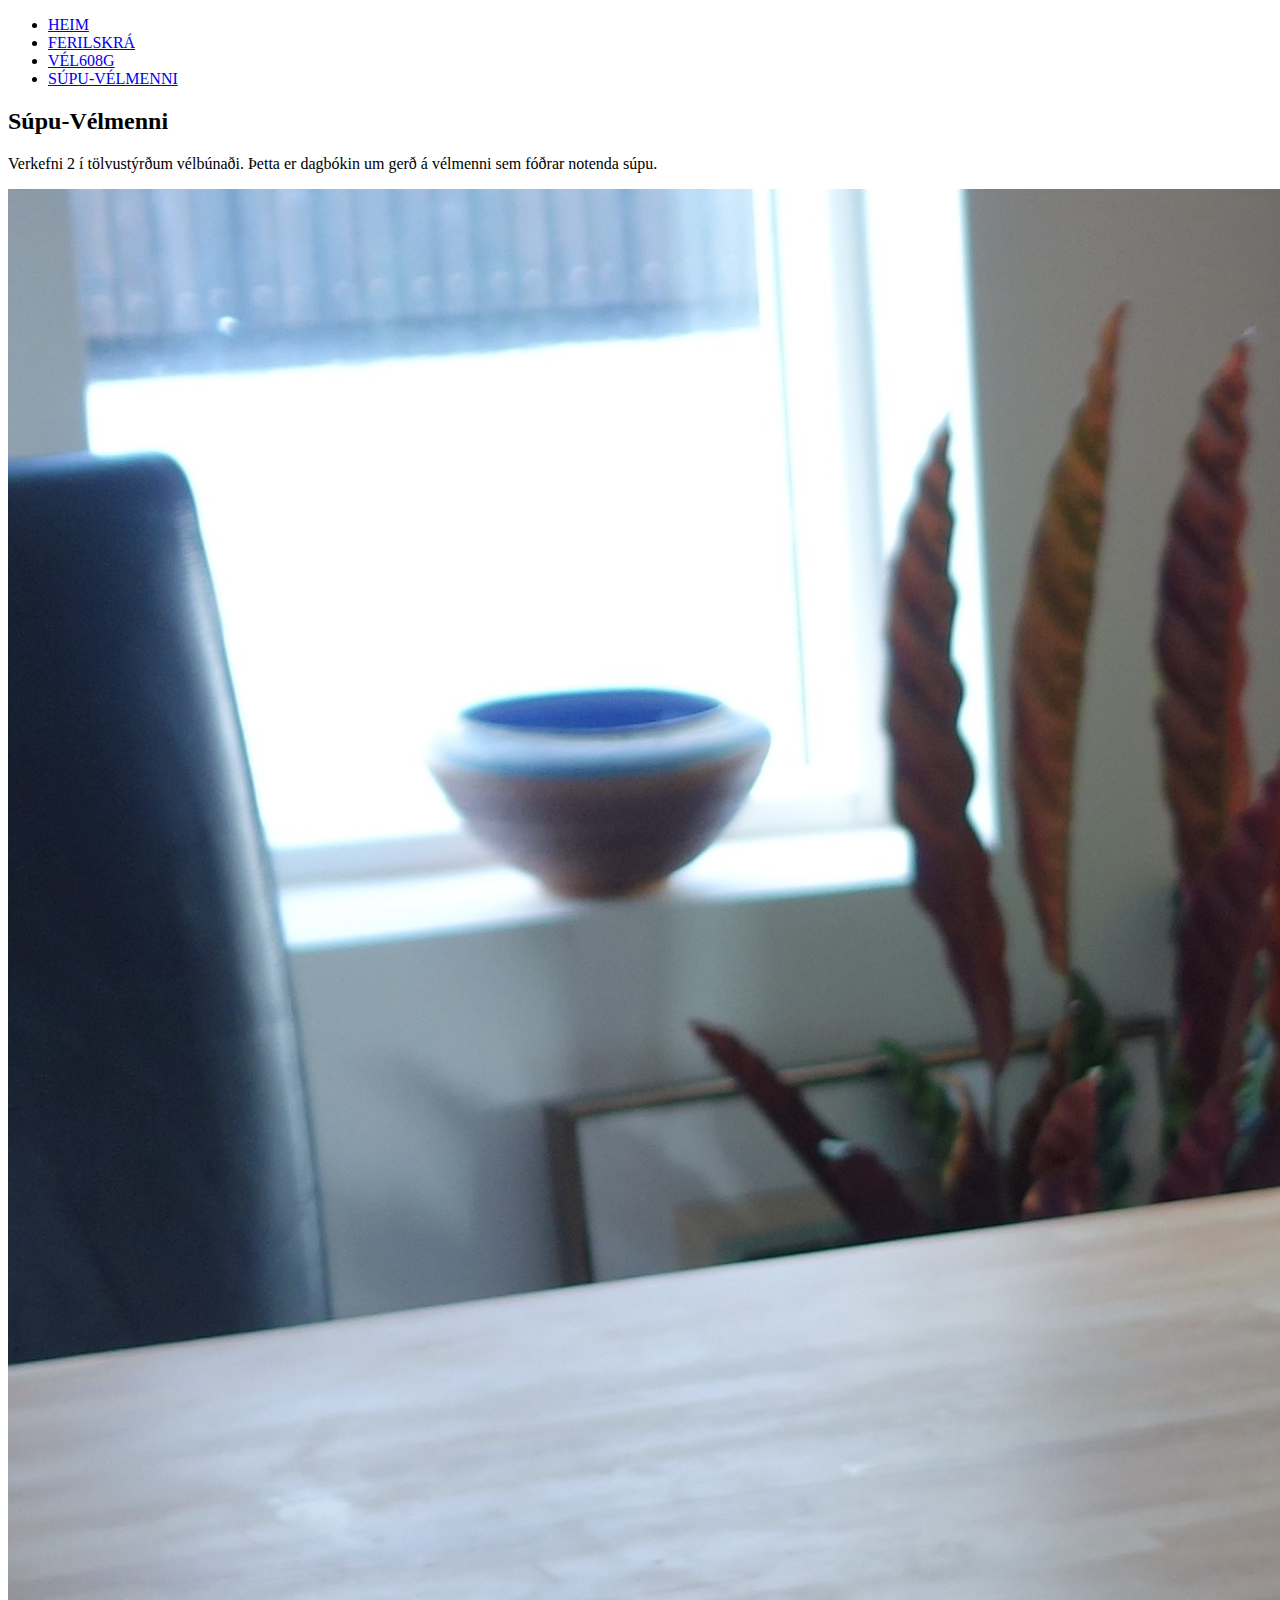
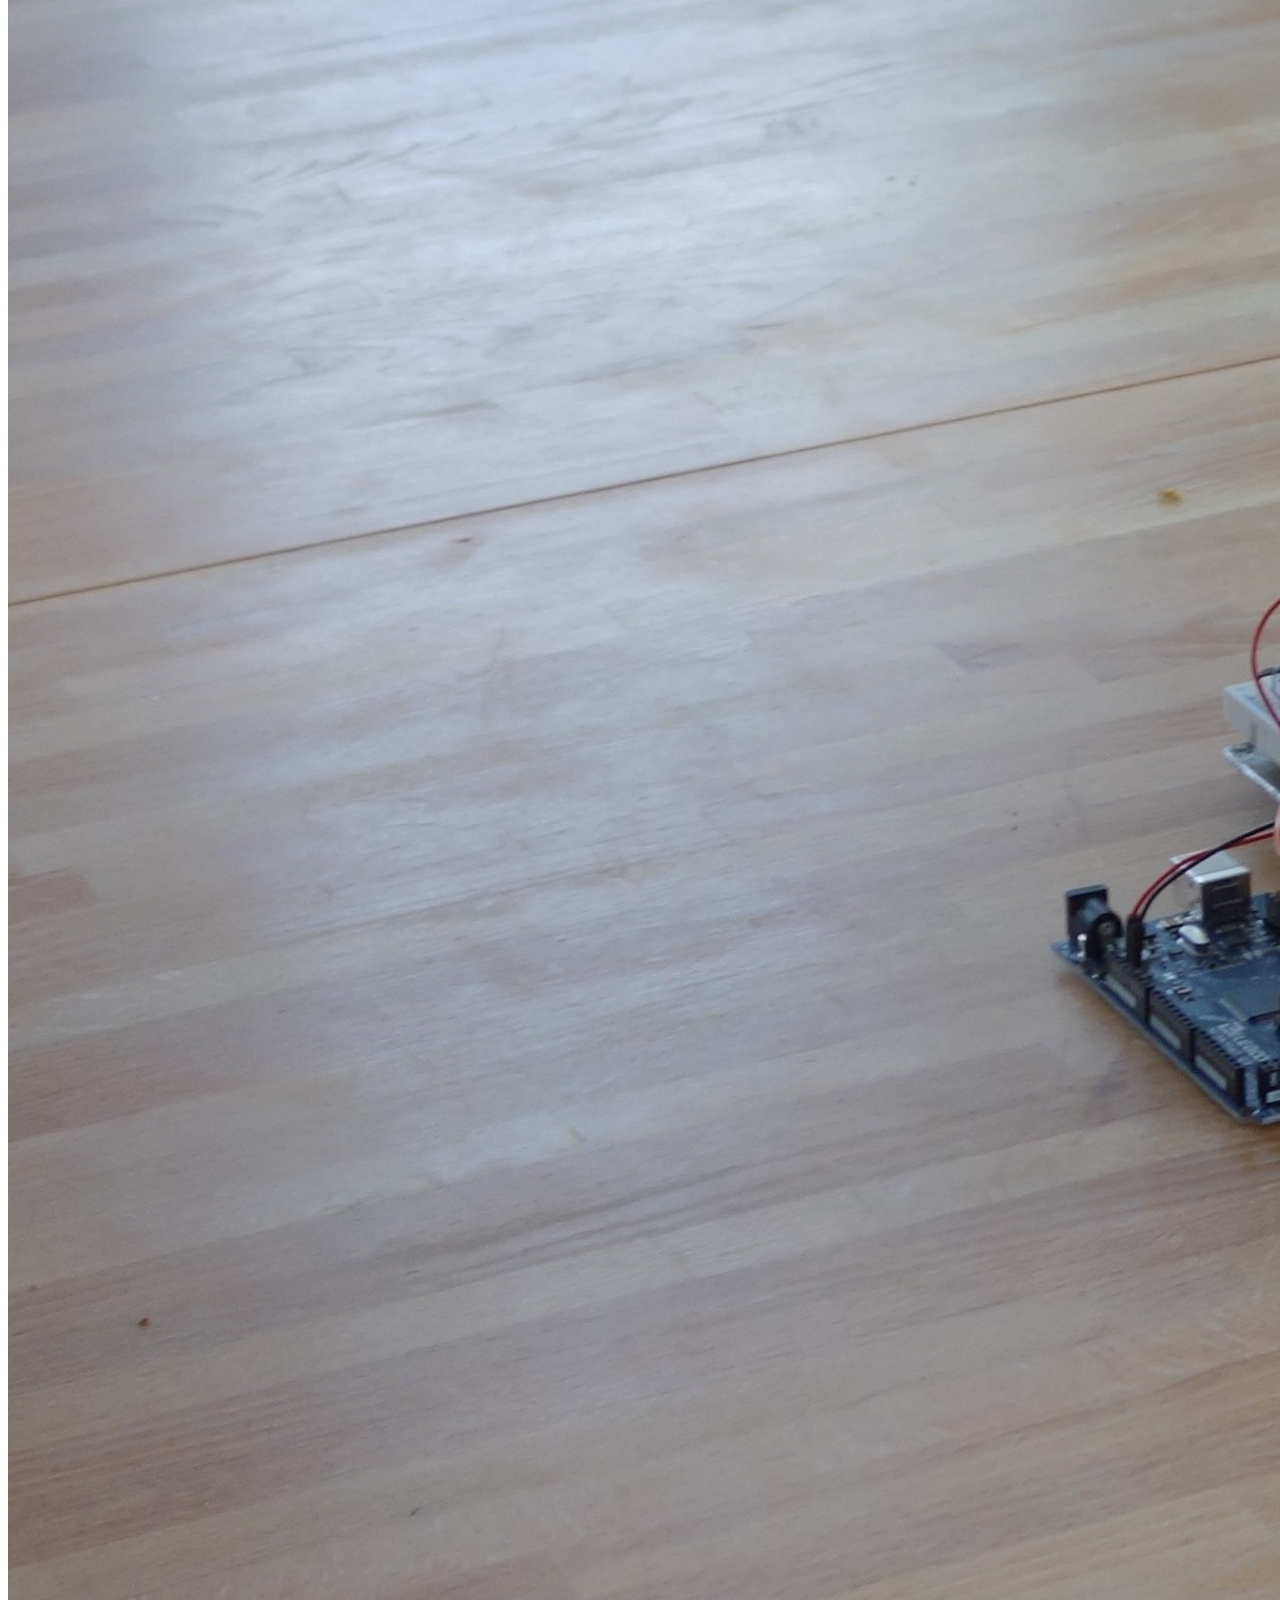
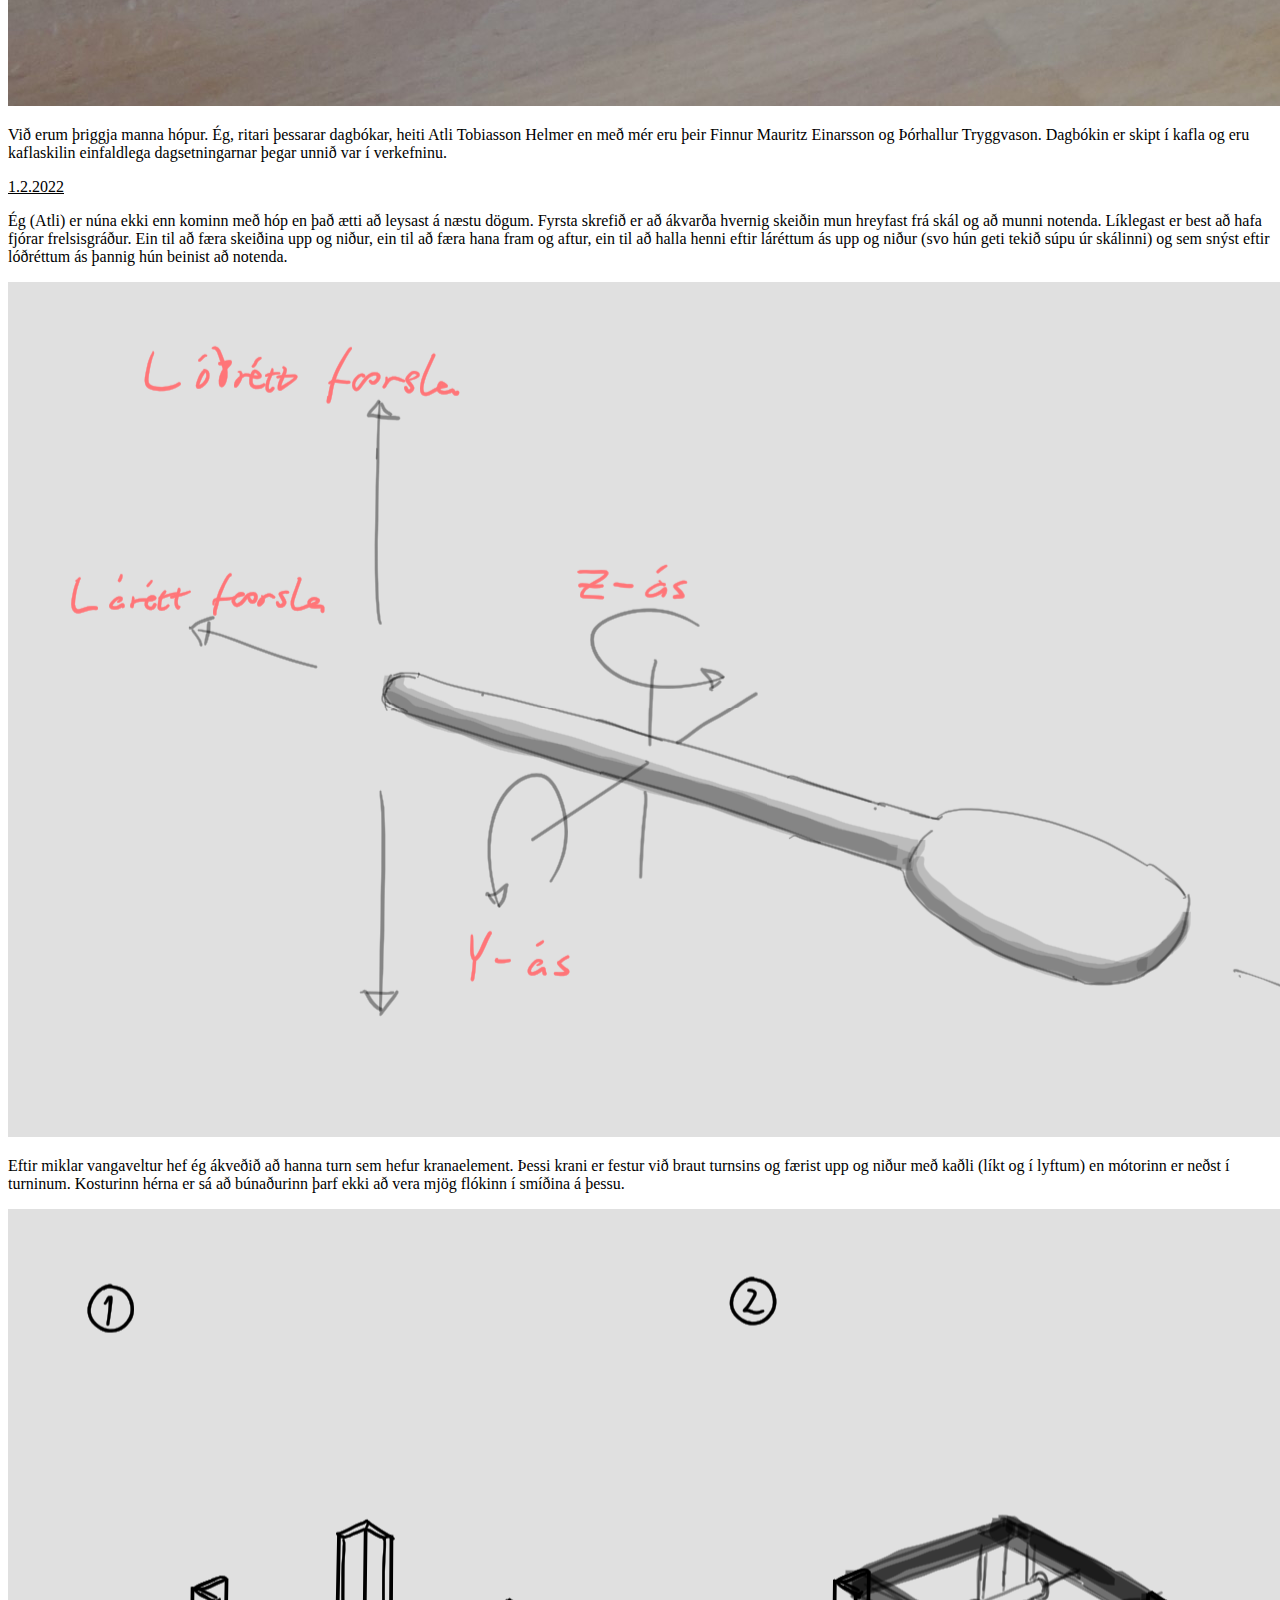
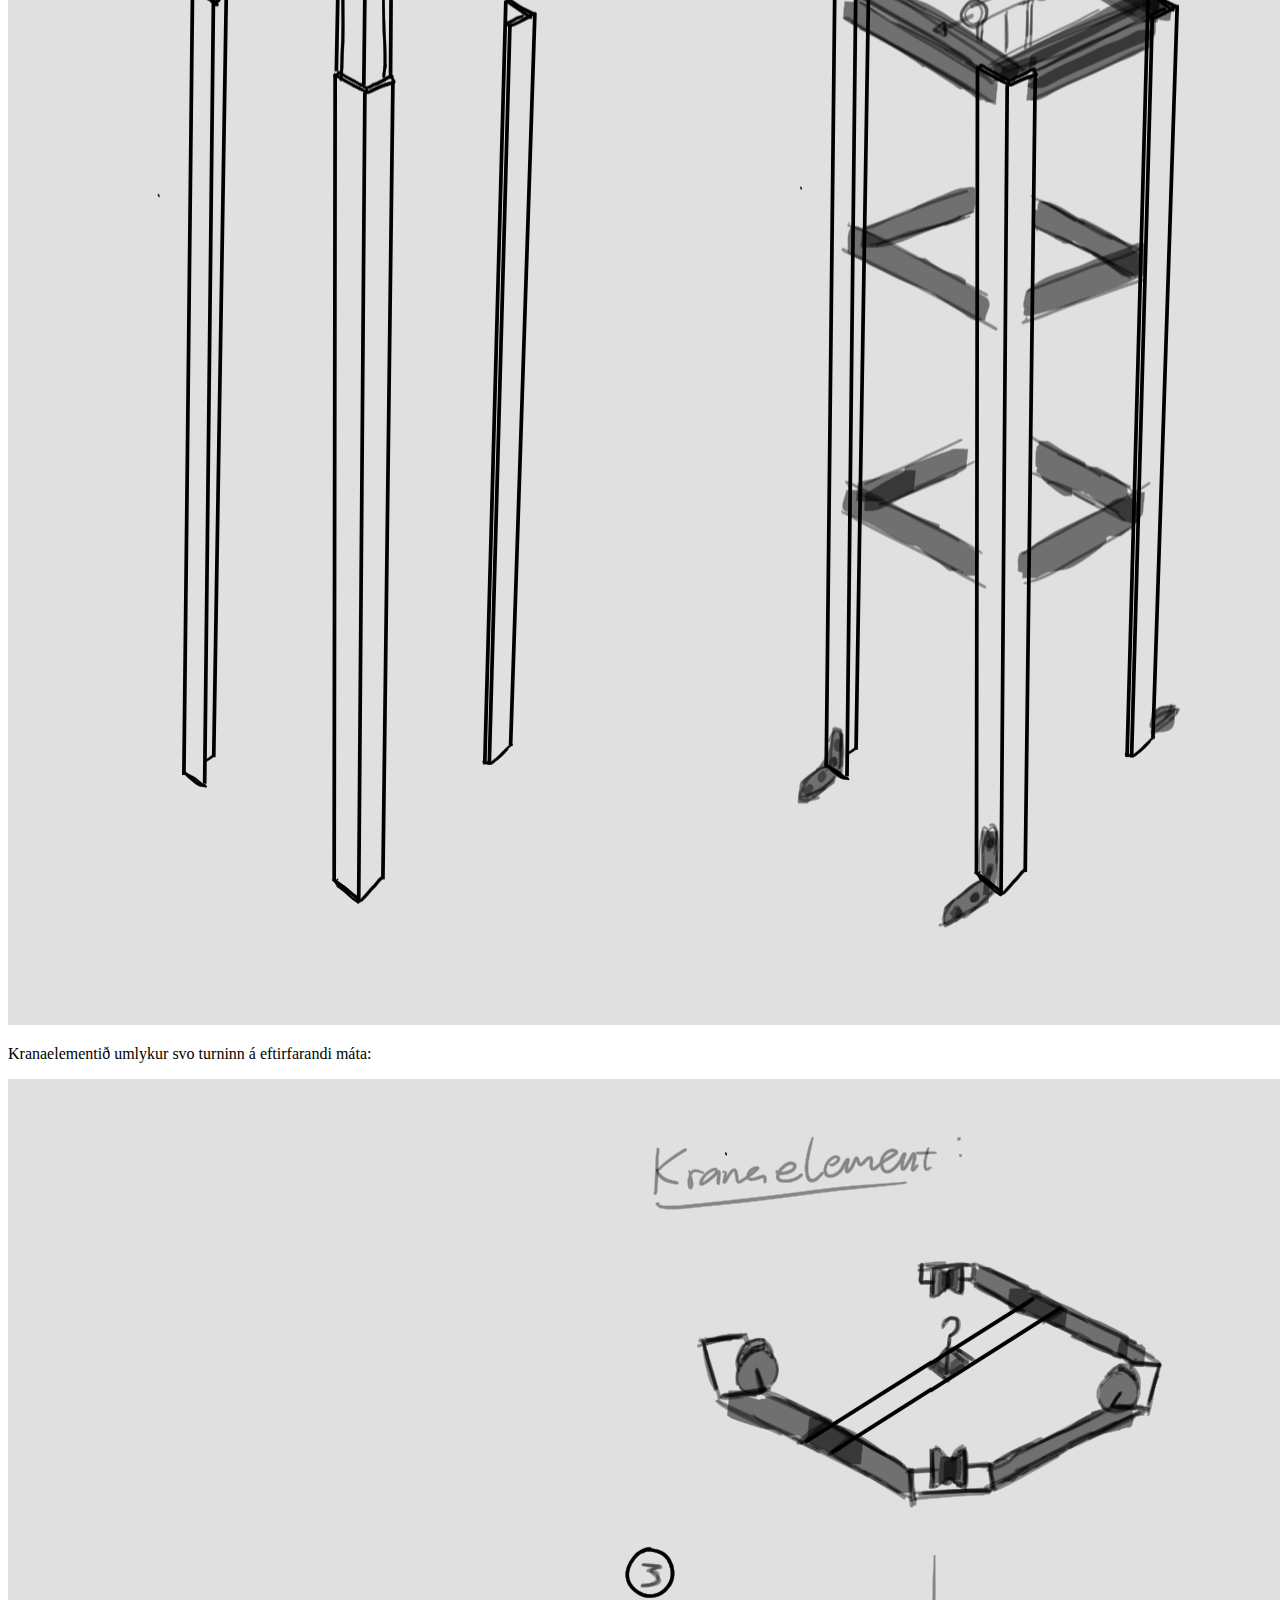
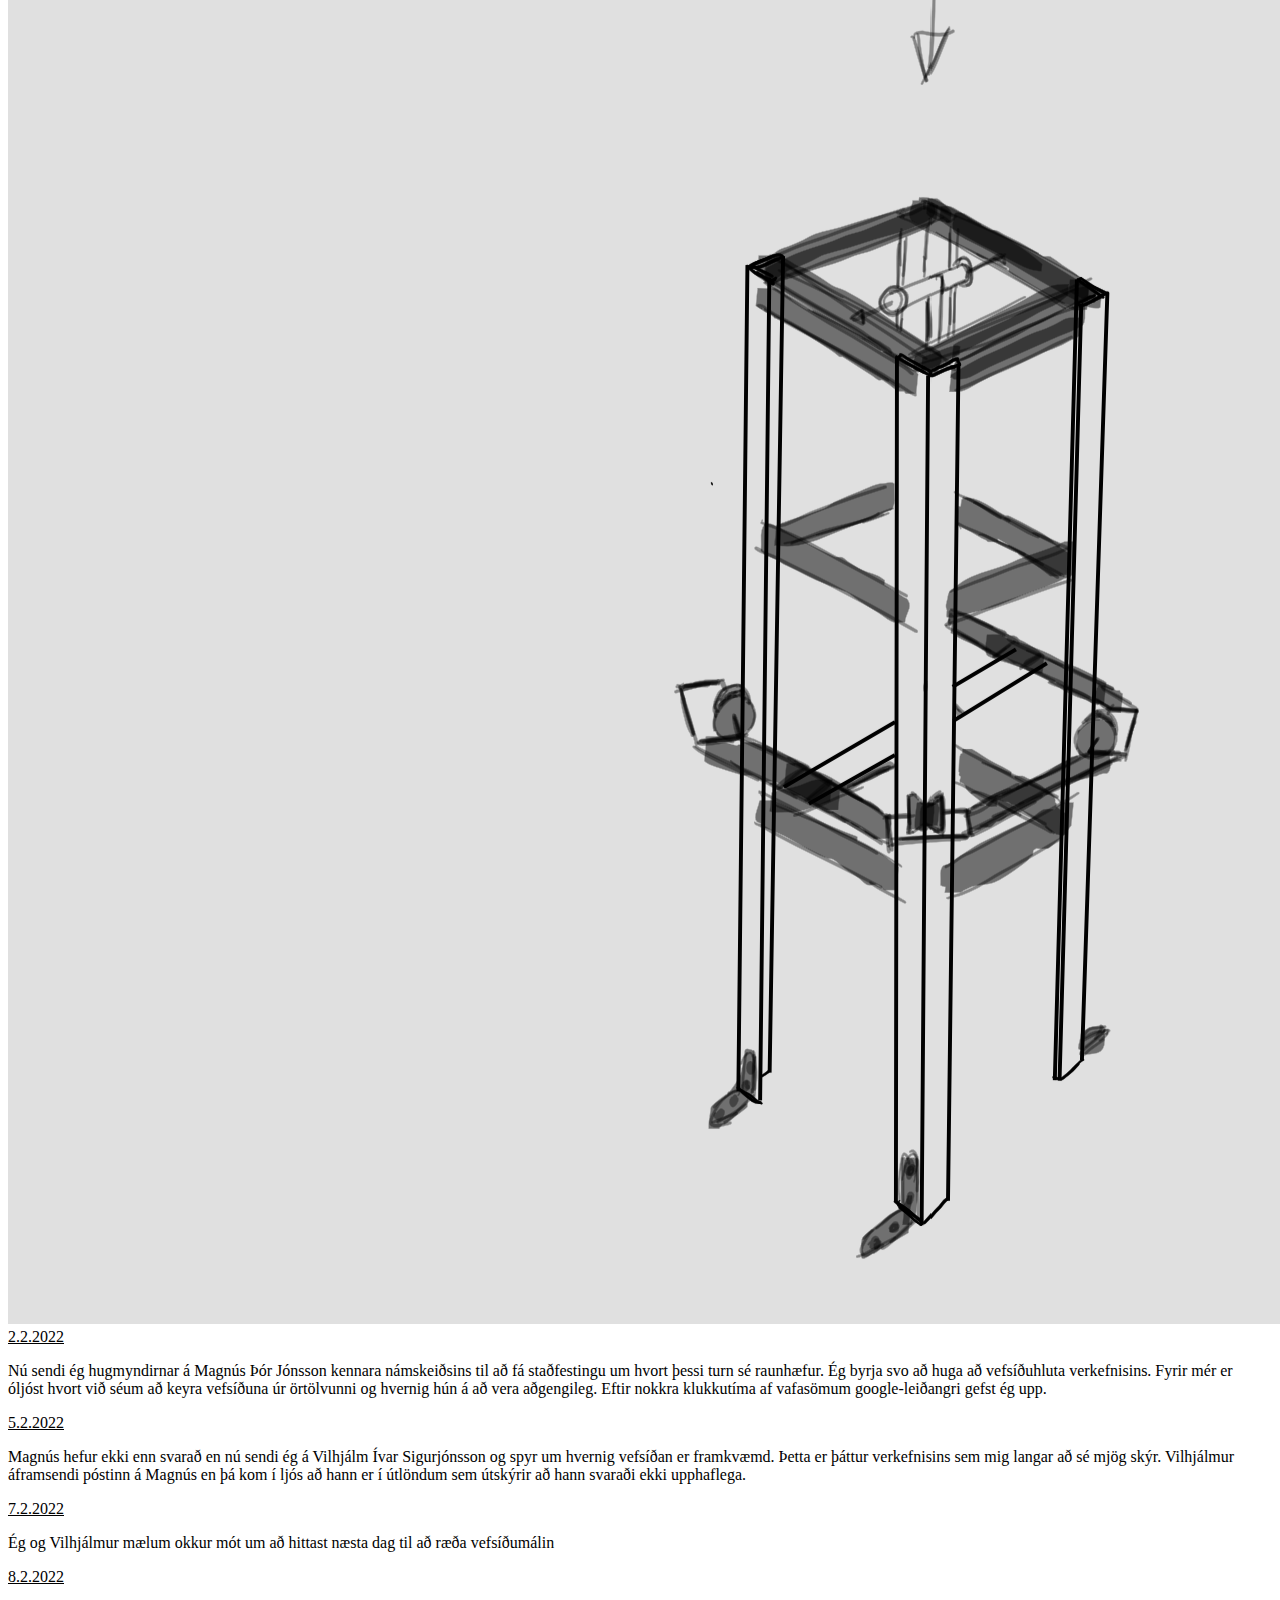
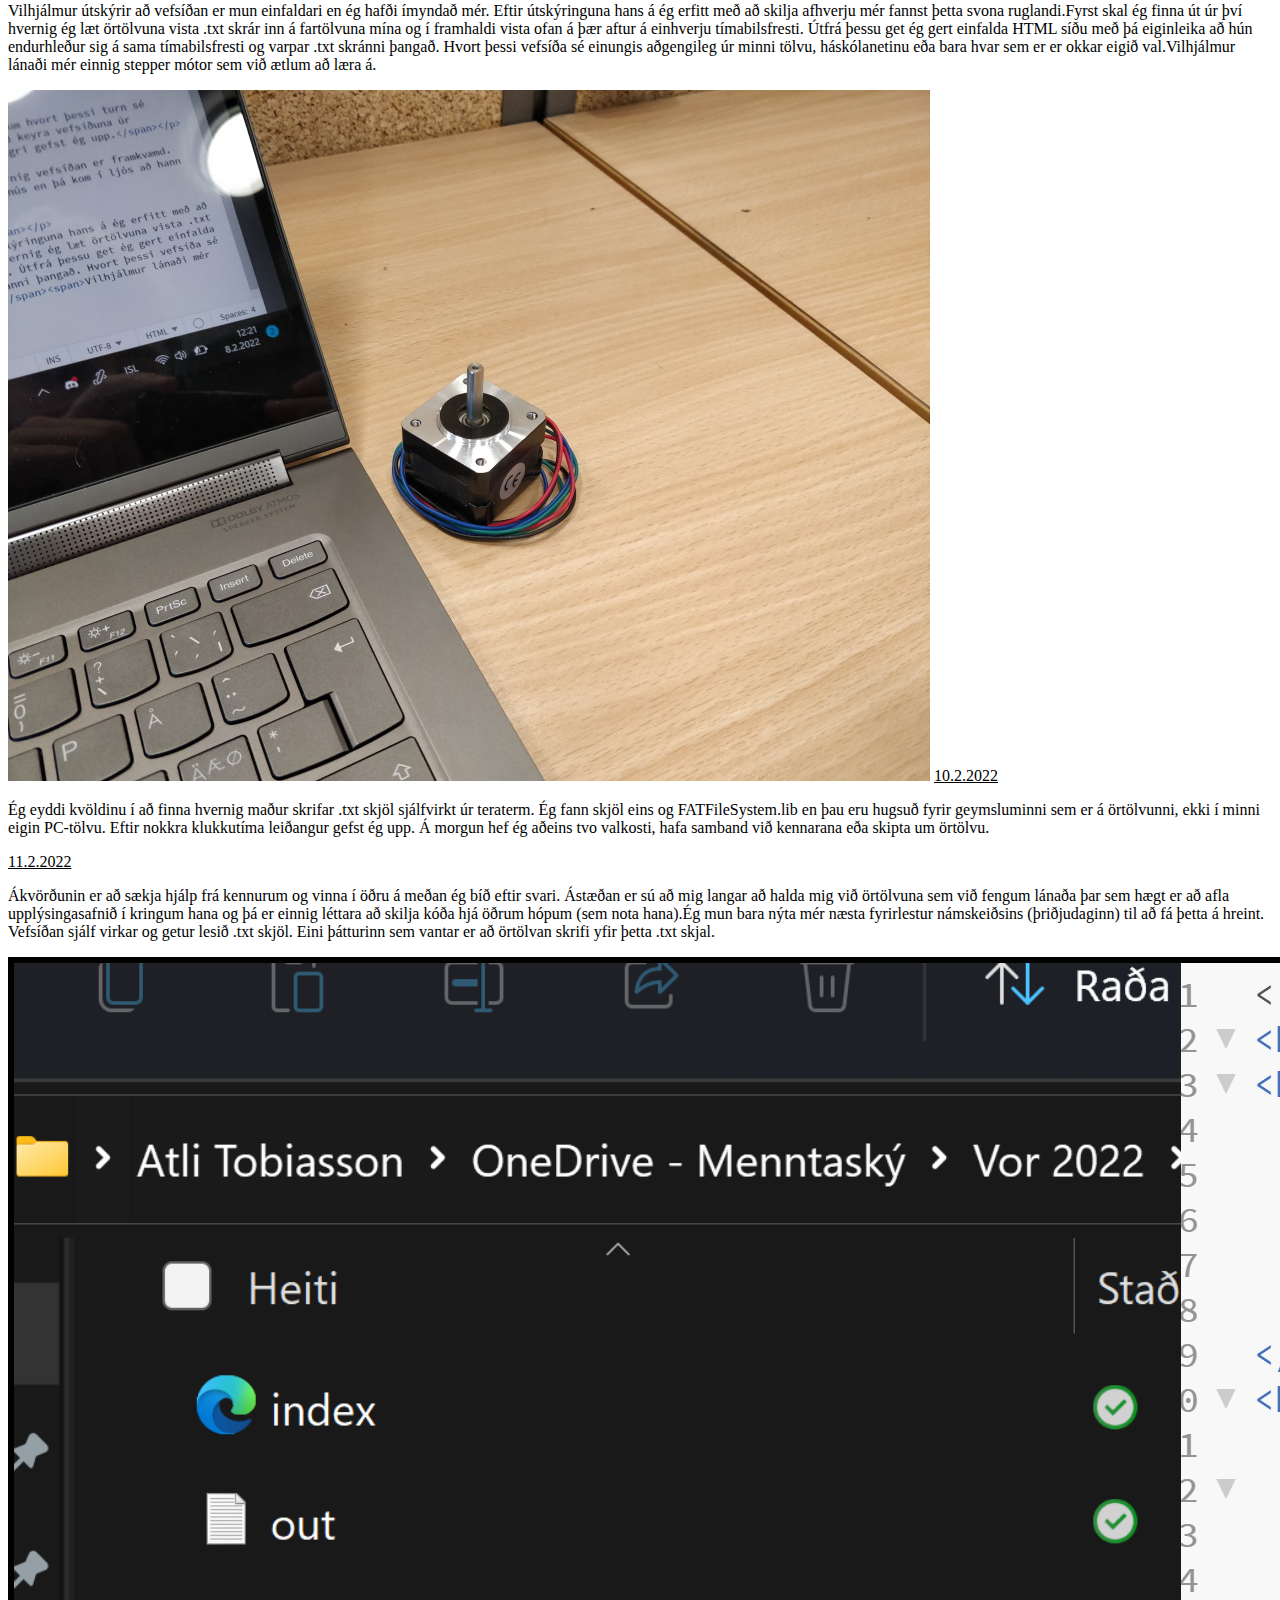
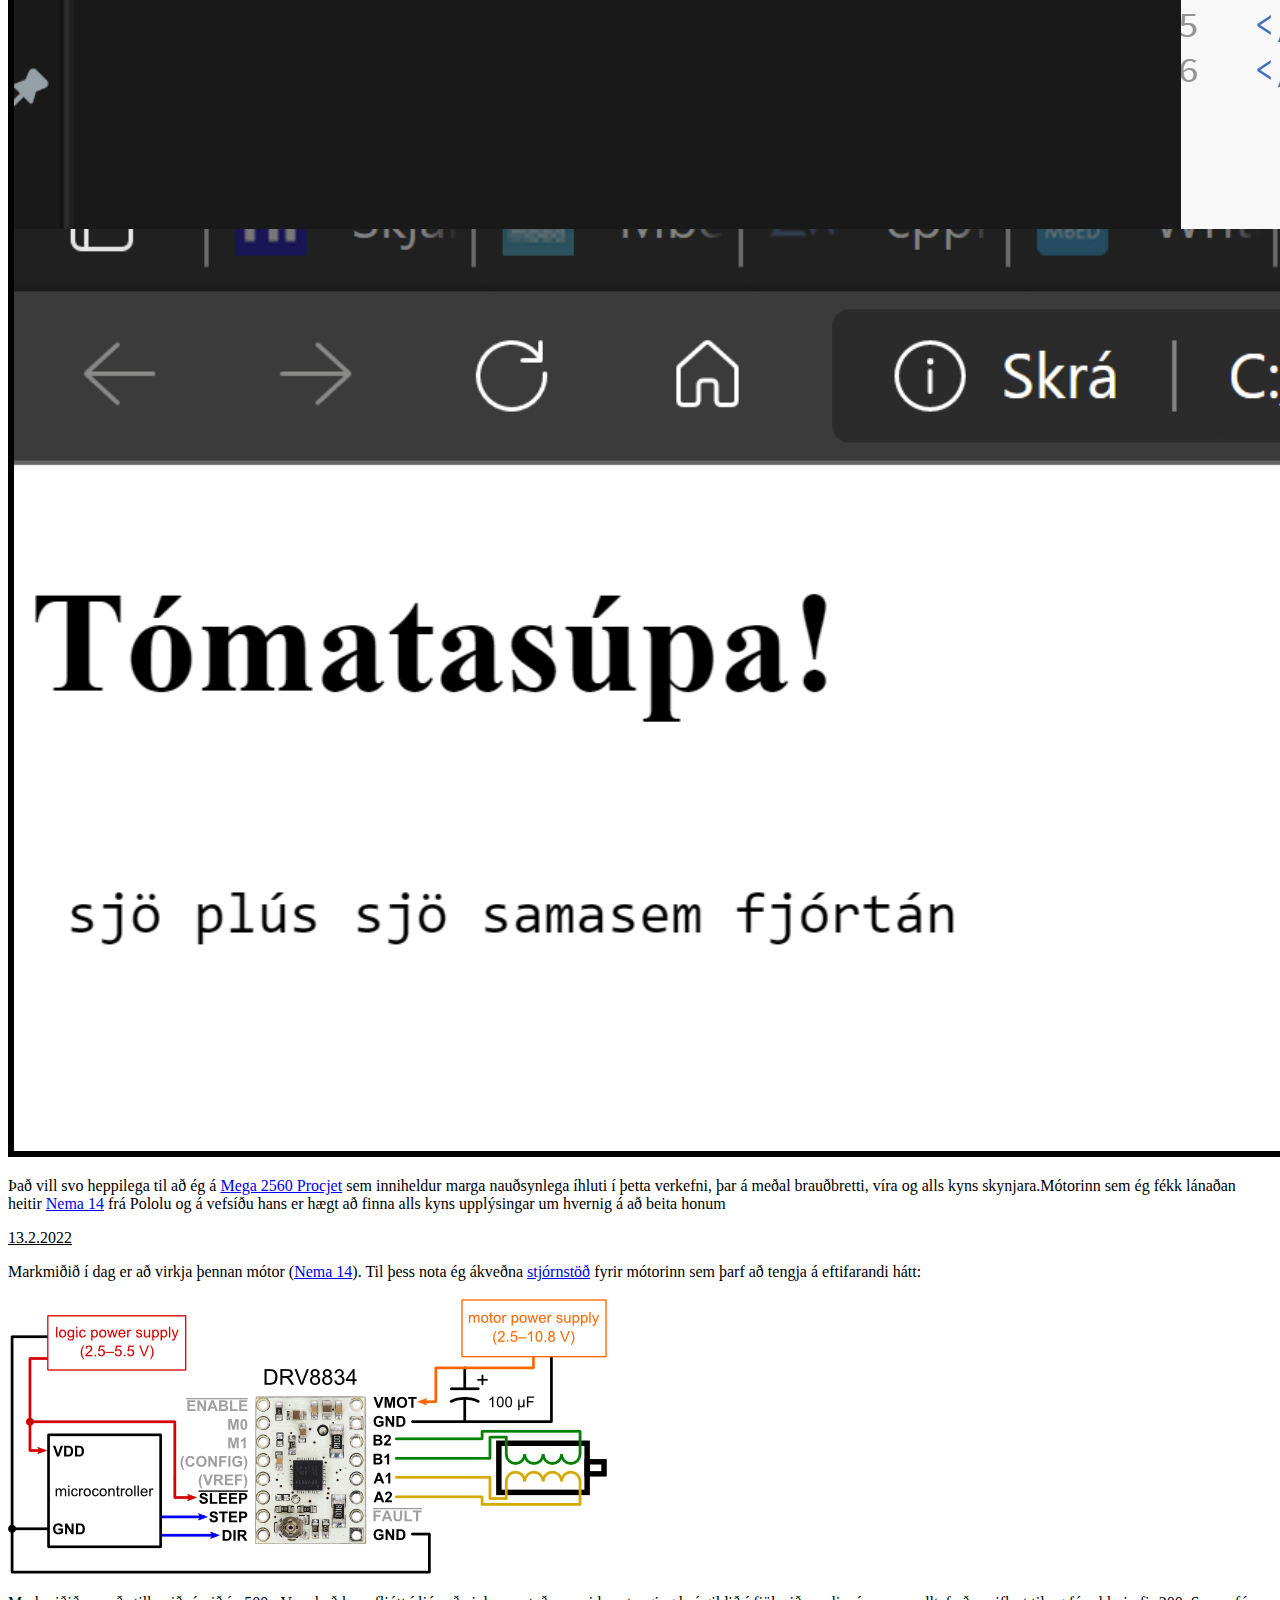
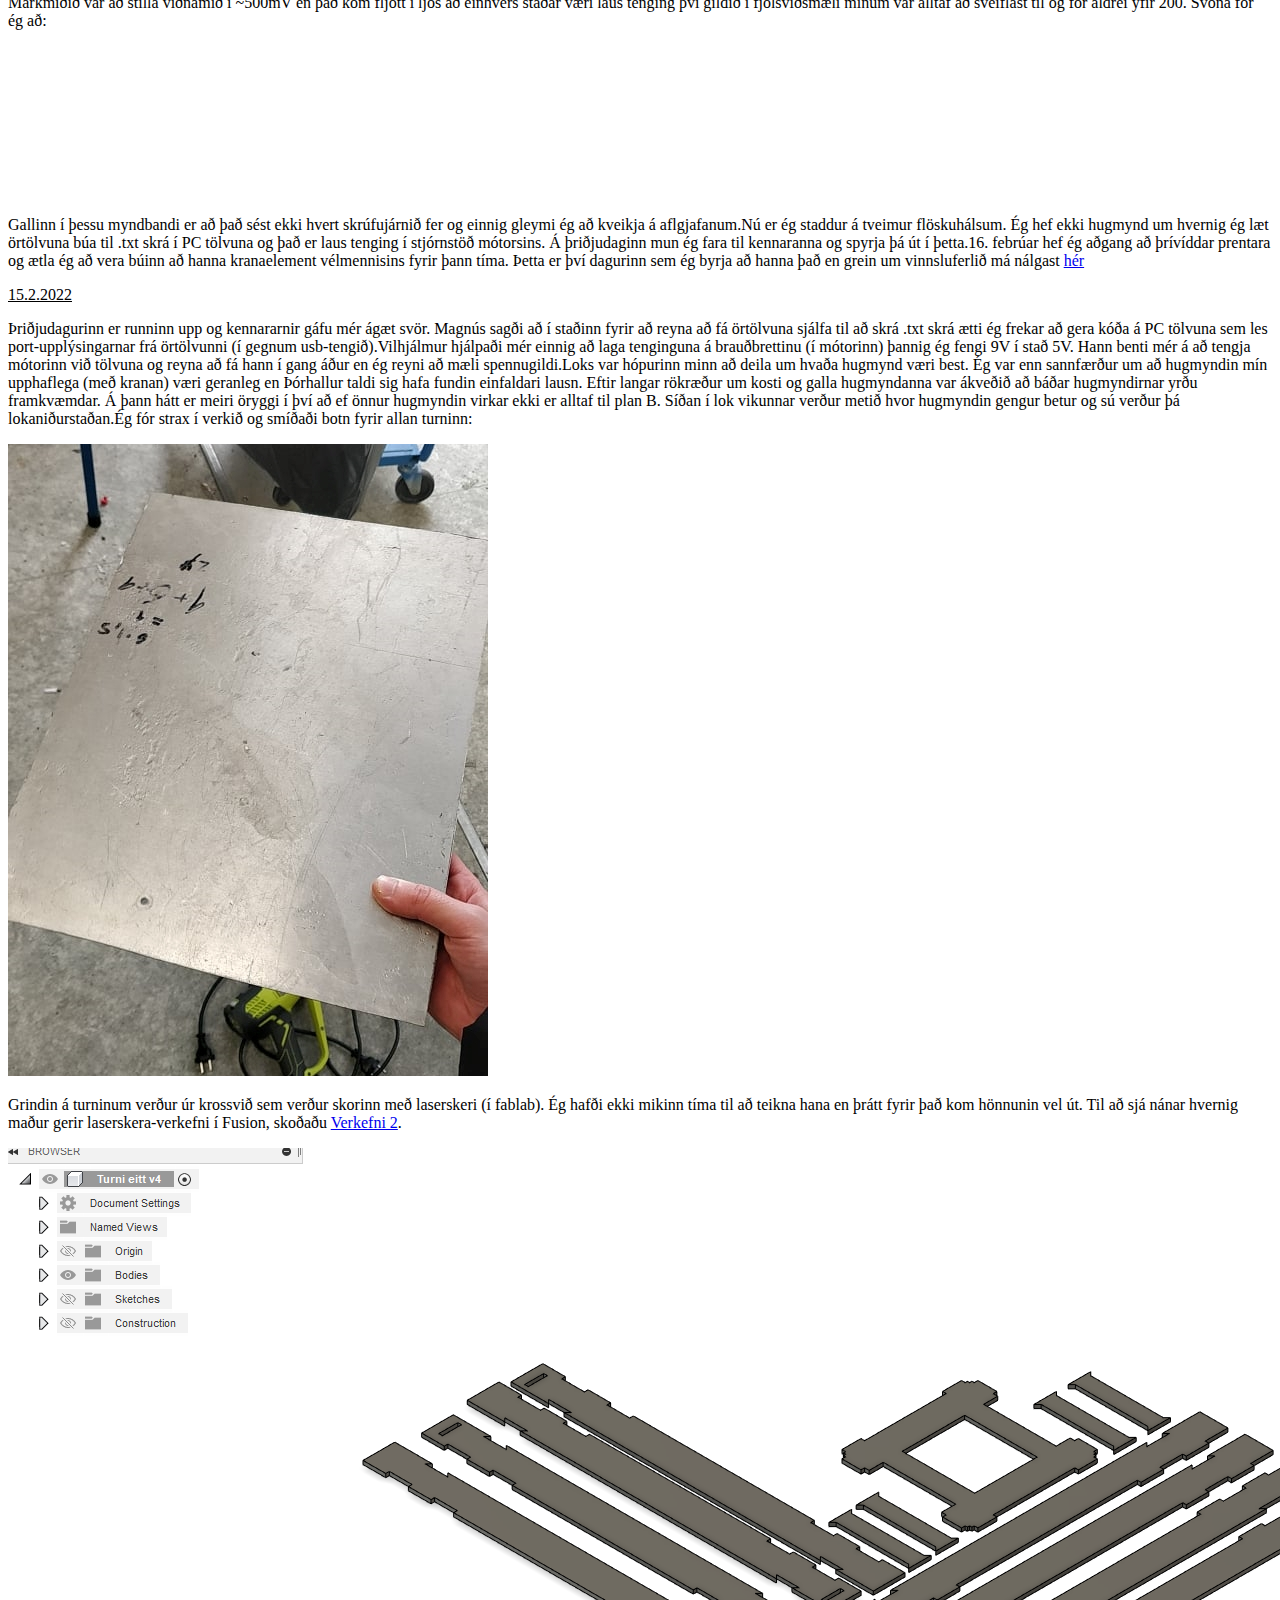
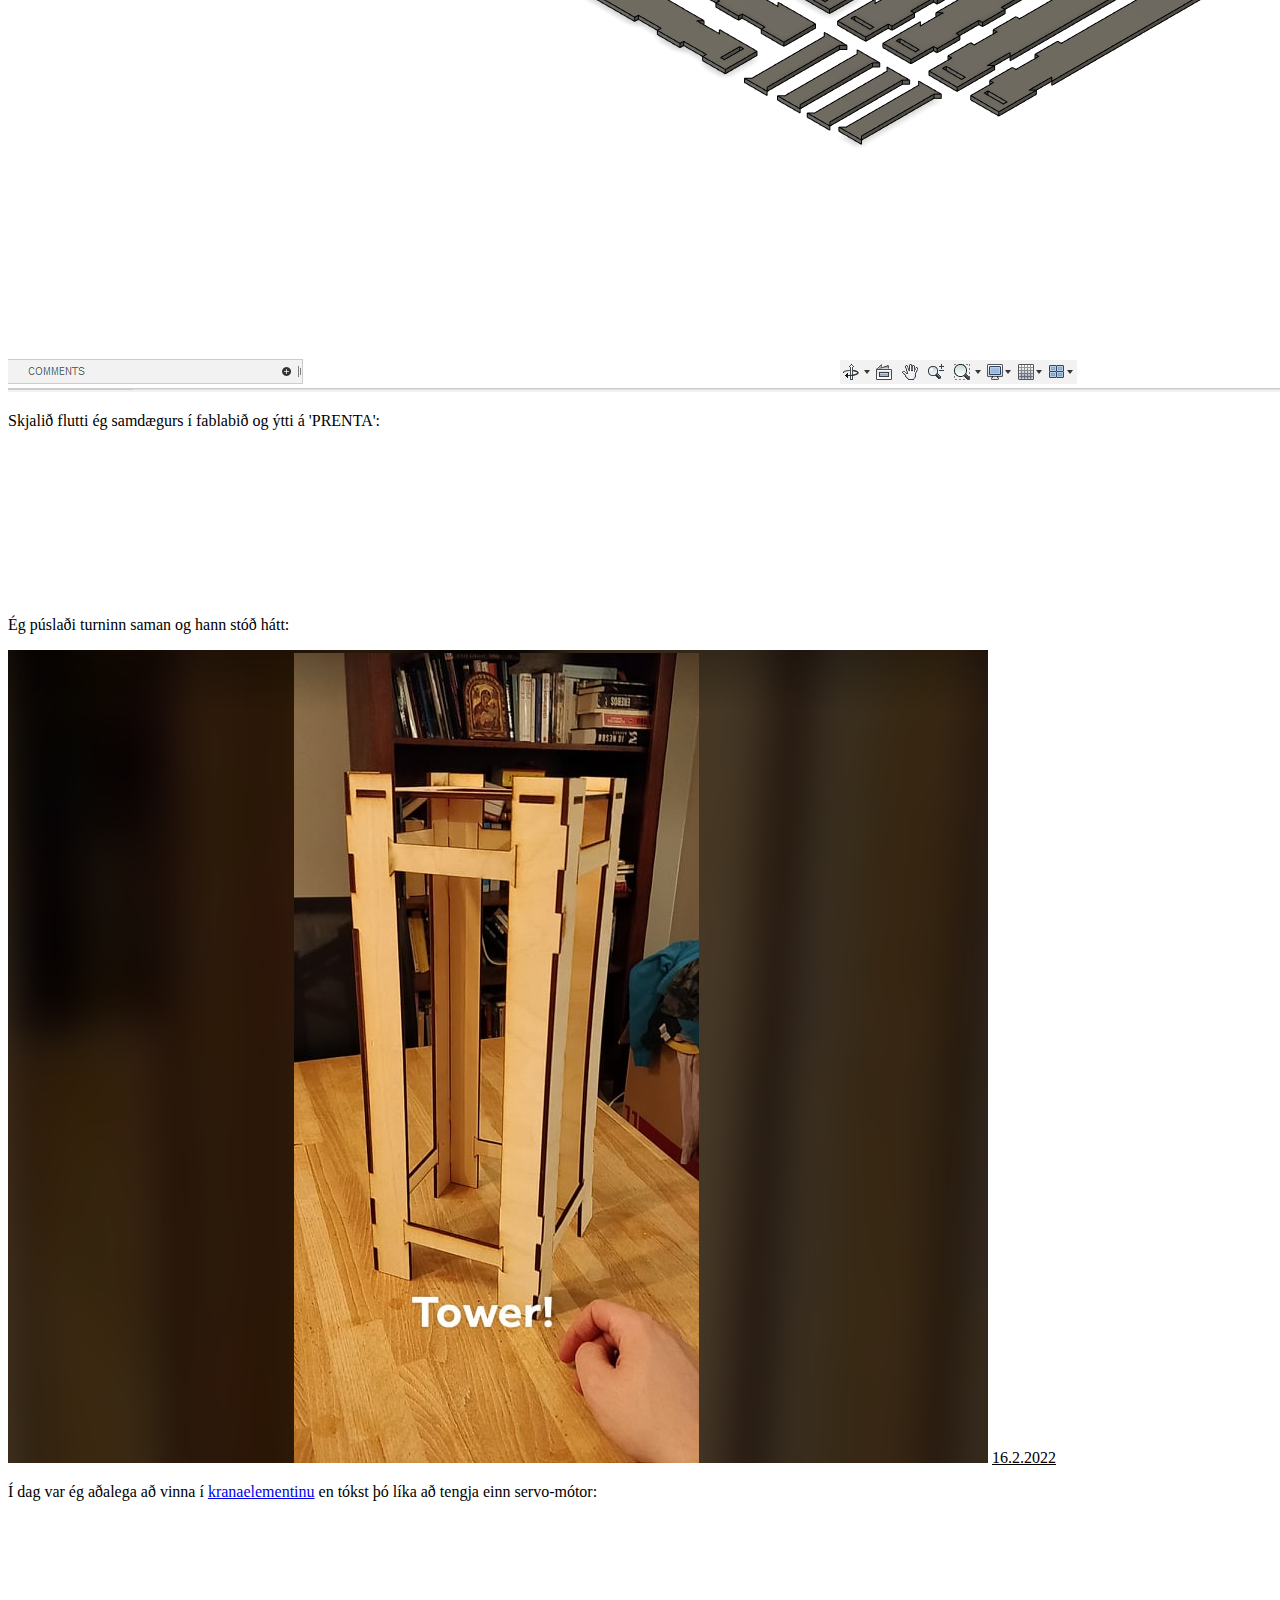
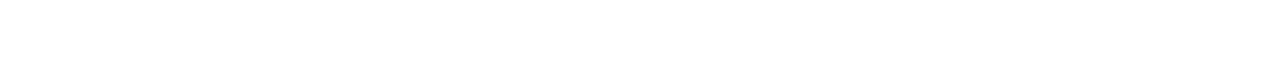
<file: soupBot.html>
<!DOCTYPE html>
<html lang='en'>
<head>
    <meta charset="UTF-8">
    <meta http-equiv="X-UA-Compatible" content="IE=edge">
    <meta name="viewport" content="width=device-width, initial-scale=1.0">
    <title>Personal Portfolio Website</title>
    <link rel="stylesheet" href="styles.css">
</head>
<body>
    <div class="hero">
        <nav>
            <p></p>
            <ul>
                <li><a href="/">HEIM</a></li>
                <li><a href="CV">FERILSKRÁ</a></li>
                <li><a href="VEL608G">VÉL608G</a></li>
                <li><a href="soupBot">SÚPU-VÉLMENNI</a></li>
            </ul>
        </nav>
        <div class="article">
            <h2>Súpu-Vélmenni</h2>
        <p><span>Verkefni 2 í tölvustýrðum vélbúnaði. Þetta er dagbókin um gerð á vélmenni sem fóðrar notenda súpu.</span></p>
        <img src="VerkefniS.1.png">
        <p><span>Við erum þriggja manna hópur. Ég, ritari þessarar dagbókar, heiti Atli Tobiasson Helmer en með mér eru þeir Finnur Mauritz Einarsson og Þórhallur Tryggvason. Dagbókin er skipt í kafla og eru kaflaskilin einfaldlega dagsetningarnar þegar unnið var í verkefninu.</span></p>
        <u>1.2.2022</u>
        <p><span>Ég (Atli) er núna ekki enn kominn með hóp en það ætti að leysast á næstu dögum. Fyrsta skrefið er að ákvarða hvernig skeiðin mun hreyfast frá skál og að munni notenda. Líklegast er best að hafa fjórar frelsisgráður. Ein til að færa skeiðina upp og niður, ein til að færa hana fram og aftur, ein til að halla henni eftir láréttum ás upp og niður (svo hún geti tekið súpu úr skálinni) og sem snýst eftir lóðréttum ás þannig hún beinist að notenda.</span></p>
        <img src="VerkefniS.2.png">
        <p><span>Eftir miklar vangaveltur hef ég ákveðið að hanna turn sem hefur kranaelement. Þessi krani er festur við braut turnsins og færist upp og niður með kaðli (líkt og í lyftum) en mótorinn er neðst í turninum. Kosturinn hérna er sá að búnaðurinn þarf ekki að vera mjög flókinn í smíðina á þessu.</span></p>
        <img src="VerkefniS.3.png">
        <p><span>Kranaelementið umlykur svo turninn á eftirfarandi máta:</span></p>
        <img src="VerkefniS.4.png">
        <u>2.2.2022</u>
        <p><span>Nú sendi ég hugmyndirnar á Magnús Þór Jónsson kennara námskeiðsins til að fá staðfestingu um hvort þessi turn sé raunhæfur. Ég byrja svo að huga að vefsíðuhluta verkefnisins. Fyrir mér er óljóst hvort við séum að keyra vefsíðuna úr örtölvunni og hvernig hún á að vera aðgengileg. Eftir nokkra klukkutíma af vafasömum google-leiðangri gefst ég upp.</span></p>
        <u>5.2.2022</u>
        <p><span>Magnús hefur ekki enn svarað en nú sendi ég á Vilhjálm Ívar Sigurjónsson og spyr um hvernig vefsíðan er framkvæmd. Þetta er þáttur verkefnisins sem mig langar að sé mjög skýr. Vilhjálmur áframsendi póstinn á Magnús en þá kom í ljós að hann er í útlöndum sem útskýrir að hann svaraði ekki upphaflega.</span></p>
        <u>7.2.2022</u>
        <p><span>Ég og Vilhjálmur mælum okkur mót um að hittast næsta dag til að ræða vefsíðumálin</span></p>
        <u>8.2.2022</u>
        <p><span>Vilhjálmur útskýrir að vefsíðan er mun einfaldari en ég hafði ímyndað mér. Eftir útskýringuna hans á ég erfitt með að skilja afhverju mér fannst þetta svona ruglandi.</span><span>Fyrst skal ég finna út úr því hvernig ég læt örtölvuna vista .txt skrár inn á fartölvuna mína og í framhaldi vista ofan á þær aftur á einhverju tímabilsfresti. Útfrá þessu get ég gert einfalda HTML síðu með þá eiginleika að hún endurhleður sig á sama tímabilsfresti og varpar .txt skránni þangað. Hvort þessi vefsíða sé einungis aðgengileg úr minni tölvu, háskólanetinu eða bara hvar sem er er okkar eigið val.</span><span>Vilhjálmur lánaði mér einnig stepper mótor sem við ætlum að læra á.</span></p>
        <img src="VerkefniS.5.jpg">
        <u>10.2.2022</u>
        <p><span>Ég eyddi kvöldinu í að finna hvernig maður skrifar .txt skjöl sjálfvirkt úr teraterm. Ég fann skjöl eins og FATFileSystem.lib en þau eru hugsuð fyrir geymsluminni sem er á örtölvunni, ekki í minni eigin PC-tölvu. Eftir nokkra klukkutíma leiðangur gefst ég upp. Á morgun hef ég aðeins tvo valkosti, hafa samband við kennarana eða skipta um örtölvu.</span></p>
        <u>11.2.2022</u>
        <p><span>Ákvörðunin er að sækja hjálp frá kennurum og vinna í öðru á meðan ég bíð eftir svari. Ástæðan er sú að mig langar að halda mig við örtölvuna sem við fengum lánaða þar sem hægt er að afla upplýsingasafnið í kringum hana og þá er einnig léttara að skilja kóða hjá öðrum hópum (sem nota hana).</span><span>Ég mun bara nýta mér næsta fyrirlestur námskeiðsins (þriðjudaginn) til að fá þetta á hreint. Vefsíðan sjálf virkar og getur lesið .txt skjöl. Eini þátturinn sem vantar er að örtölvan skrifi yfir þetta .txt skjal.</span></p>
        <img src="VerkefniS.6.png">
        <p><span>Það vill svo heppilega til að ég á <a href="https://www.amazon.com/UNIROI-Mega2560-Tutorials-Complete-Resistance/dp/B07BGVVJJN">Mega 2560 Procjet</a> sem inniheldur marga nauðsynlega íhluti í þetta verkefni, þar á meðal brauðbretti, víra og alls kyns skynjara.</span><span>Mótorinn sem ég fékk lánaðan heitir <a href="https://www.pololu.com/product/1208">Nema 14</a> frá Pololu og á vefsíðu hans er hægt að finna alls kyns upplýsingar um hvernig á að beita honum</span></p>
        <u>13.2.2022</u>
        <p><span>Markmiðið í dag er að virkja þennan mótor (<a href="https://www.pololu.com/product/1208">Nema 14</a>). Til þess nota ég ákveðna <a href="https://www.pololu.com/product/2134">stjórnstöð</a> fyrir mótorinn sem þarf að tengja á eftifarandi hátt:</span></p>
        <img src="VerkefniS.7.png">
        <p><span>Markmiðið var að stilla viðnámið í ~500mV en það kom fljótt í ljós að einhvers staðar væri laus tenging því gildið í fjölsviðsmæli mínum var alltaf að sveiflast til og fór aldrei yfir 200. Svona fór ég að:</span></p>
        <div class="videowrapper"><iframe src="https://www.youtube.com/embed/KiKFP1vEBow" title="YouTube video player" frameborder="0" allow="accelerometer; autoplay; clipboard-write; encrypted-media; gyroscope; picture-in-picture" allowfullscreen></iframe></div>
        <p><span>Gallinn í þessu myndbandi er að það sést ekki hvert skrúfujárnið fer og einnig gleymi ég að kveikja á aflgjafanum.</span><span>Nú er ég staddur á tveimur flöskuhálsum. Ég hef ekki hugmynd um hvernig ég læt örtölvuna búa til .txt skrá í PC tölvuna og það er laus tenging í stjórnstöð mótorsins. Á þriðjudaginn  mun ég fara til kennaranna og spyrja þá út í þetta.</span><span>16. febrúar hef ég aðgang að þrívíddar prentara og ætla ég að vera búinn að hanna kranaelement vélmennisins fyrir þann tíma. Þetta er því dagurinn sem ég byrja að hanna það en grein um vinnsluferlið má nálgast <a href="Verkefni3">hér</a></span></p>
        <u>15.2.2022</u>
        <p><span>Þriðjudagurinn er runninn upp og kennararnir gáfu mér ágæt svör. Magnús sagði að í staðinn fyrir að reyna að fá örtölvuna sjálfa til að skrá .txt skrá ætti ég frekar að gera kóða á PC tölvuna sem les port-upplýsingarnar frá örtölvunni (í gegnum usb-tengið).</span><span>Vilhjálmur hjálpaði mér einnig að laga tenginguna á brauðbrettinu (í mótorinn) þannig ég fengi 9V í stað 5V. Hann benti mér á að tengja mótorinn við tölvuna og reyna að fá hann í gang áður en ég reyni að mæli spennugildi.</span><span>Loks var hópurinn minn að deila um hvaða hugmynd væri best. Ég var enn sannfærður um að hugmyndin mín upphaflega (með kranan) væri geranleg en Þórhallur taldi sig hafa fundin einfaldari lausn. Eftir langar rökræður um kosti og galla hugmyndanna var ákveðið að báðar hugmyndirnar yrðu framkvæmdar. Á þann hátt er meiri öryggi í því að ef önnur hugmyndin virkar ekki er alltaf til plan B. Síðan í lok vikunnar verður metið hvor hugmyndin gengur betur og sú verður þá lokaniðurstaðan.</span><span>Ég fór strax í verkið og smíðaði botn fyrir allan turninn:</span></p>
        <img src="VerkefniS.8.jpg">
        <p><span>Grindin á turninum verður úr krossvið sem verður skorinn með laserskeri (í fablab). Ég hafði ekki mikinn tíma til að teikna hana en þrátt fyrir það kom hönnunin vel út. Til að sjá nánar hvernig maður gerir laserskera-verkefni í Fusion, skoðaðu <a href="Verkefni2">Verkefni 2</a>.</span></p>
        <img src="VerkefniS.9.png">
        <p><span>Skjalið flutti ég samdægurs í fablabið og ýtti á 'PRENTA':</span></p>
        <div class="videowrapper"><iframe src="https://www.youtube.com/embed/hO4i3Y552gU" title="YouTube video player" frameborder="0" allow="accelerometer; autoplay; clipboard-write; encrypted-media; gyroscope; picture-in-picture" allowfullscreen></iframe></div>
        <p><span>Ég púslaði turninn saman og hann stóð hátt:</span></p>
        <img src="VerkefniS.10.png">
        <u>16.2.2022</u>
        <p><span>Í dag var ég aðalega að vinna í <a href="Verkefni3">kranaelementinu</a> en tókst þó líka að tengja einn servo-mótor:</span></p>
        <div class="videowrapper"><iframe src="https://www.youtube.com/embed/YCNiH_cMpGg" title="YouTube video player" frameborder="0" allow="accelerometer; autoplay; clipboard-write; encrypted-media; gyroscope; picture-in-picture" allowfullscreen></iframe></div>
        </div>
    </div>
</body>    
</html>
</file>
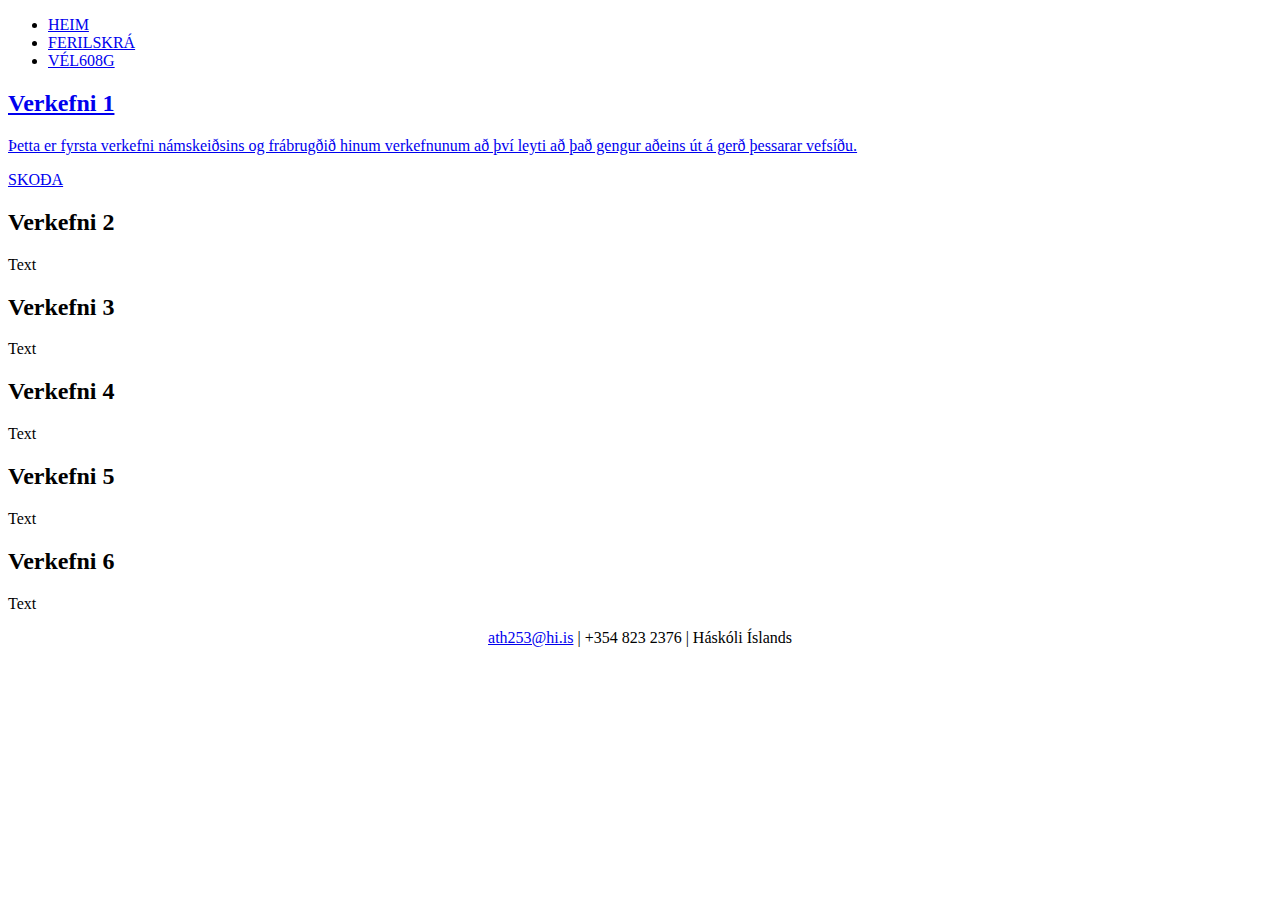
<file: VEL608G.html>
<!DOCTYPE html>
<html lang='en'>
<head>
    <meta charset="UTF-8">
    <meta http-equiv="X-UA-Compatible" content="IE=edge">
    <meta name="viewport" content="width=device-width, initial-scale=1.0">
    <title>Personal Portfolio Website</title>
    <link rel="stylesheet" href="styles.css">
</head>
<body>
    <div class="hero">
        <nav>
            <p></p>
            <ul>
                <li><a href="index.html">HEIM</a></li>
                <li><a href="CV.html">FERILSKRÁ</a></li>
                <li><a href="VEL608G.html">VÉL608G</a></li>
            </ul>
        </nav>
    
    <section class="container">
        <a href="Verkefni1.html">
        <div class="card">
            <div class="card-image car-1"></div>
            <h2>Verkefni 1</h2>
            <p>Þetta er fyrsta verkefni námskeiðsins og frábrugðið hinum verkefnunum að því leyti að það gengur aðeins út á gerð þessarar vefsíðu.</p>
            <a class="link" href="Verkefni1.html">SKOÐA</a>
        </div>
        </a>
        <div class="card">
            <div class="card-image car-2"></div>
            <h2>Verkefni 2</h2>
            <p>Text</p>
        </div>
        <div class="card">
            <div class="card-image car-3"></div>
            <h2>Verkefni 3</h2>
            <p>Text</p>
        </div>
    </section>

    <section class="container2">
        <div class="card">
            <div class="card-image car-4"></div>
            <h2>Verkefni 4</h2>
            <p>Text</p>
        </div>
        <div class="card">
            <div class="card-image car-5"></div>
            <h2>Verkefni 5</h2>
            <p>Text</p>
        </div>
        <div class="card">
            <div class="card-image car-6"></div>
            <h2>Verkefni 6</h2>
            <p>Text</p>
        </div>
    </section>
    </div>
    <div class="footer-bottom3">
        <center>
            <div><span><a href="mailto:ath253@hi.is">ath253@hi.is</a> | +354 823 2376 | Háskóli Íslands</span></div>
        </center>
    </div>
</body>    
</html>
</file>
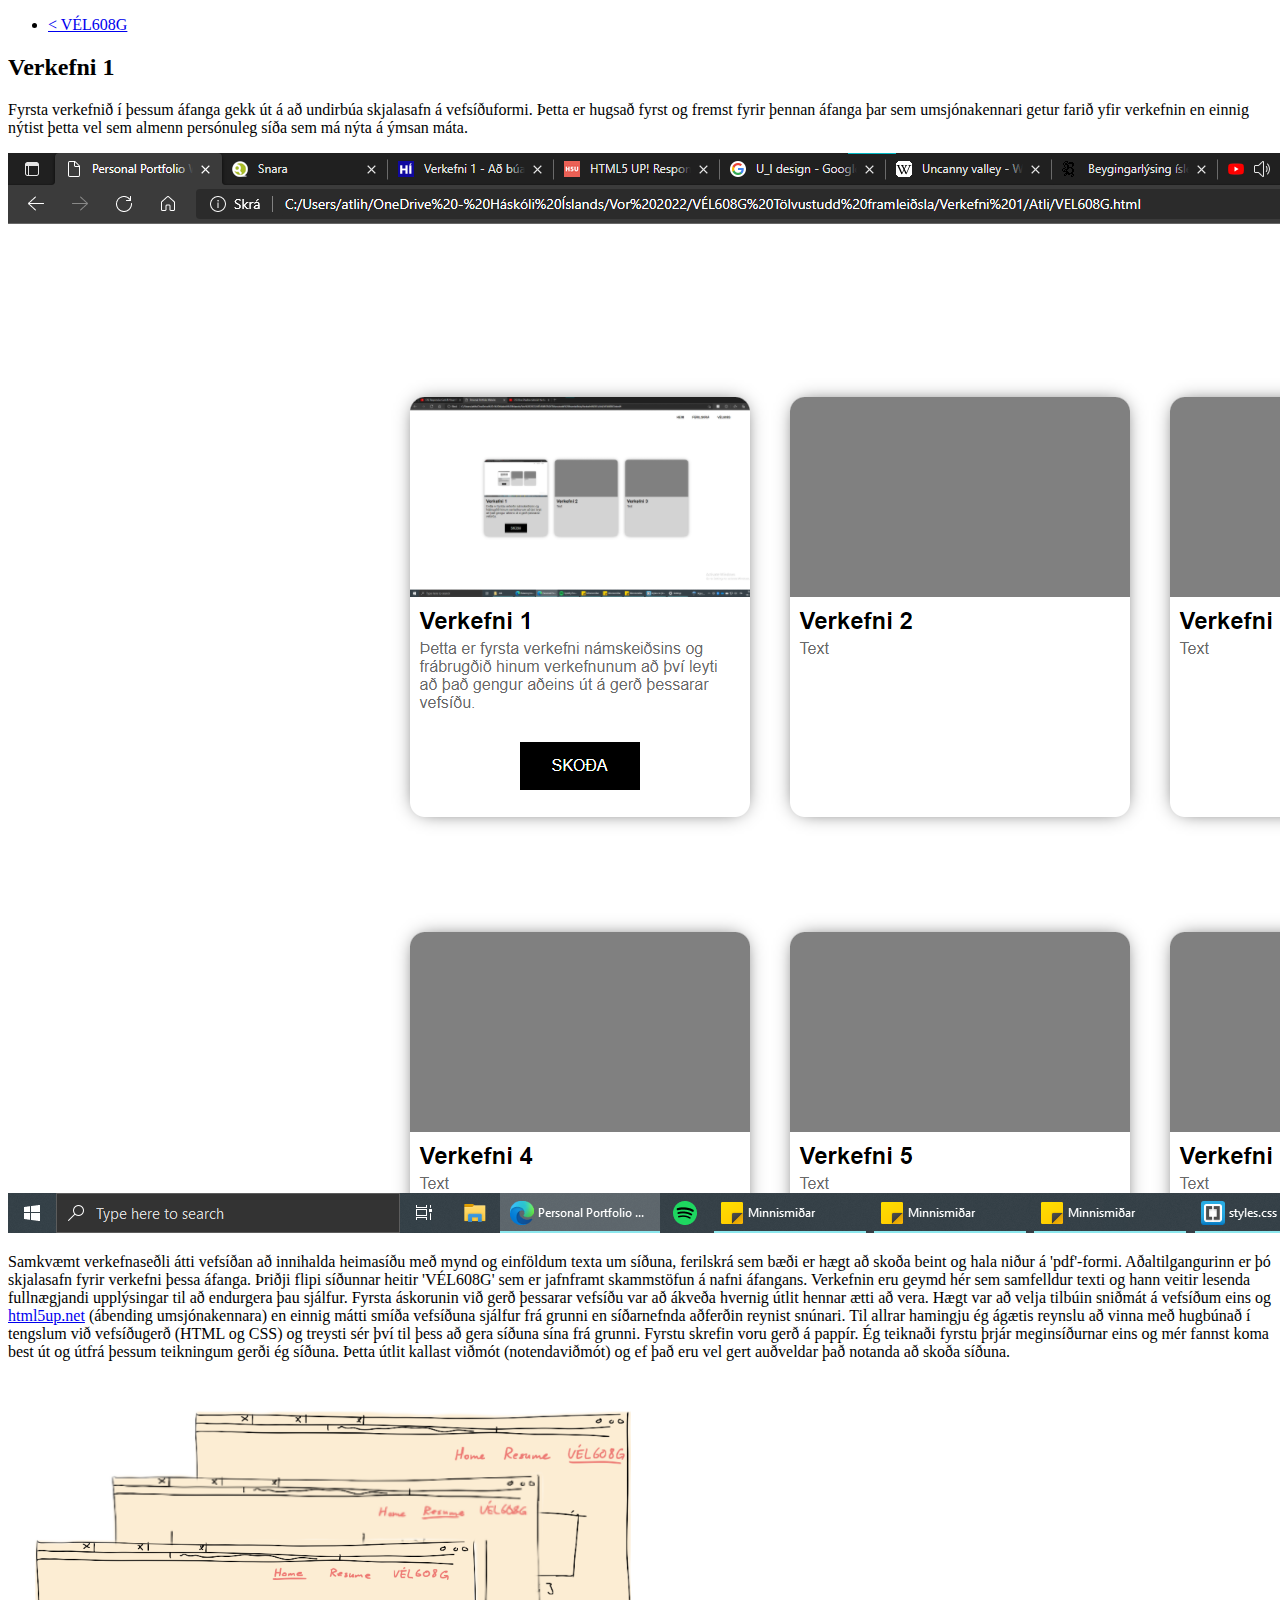
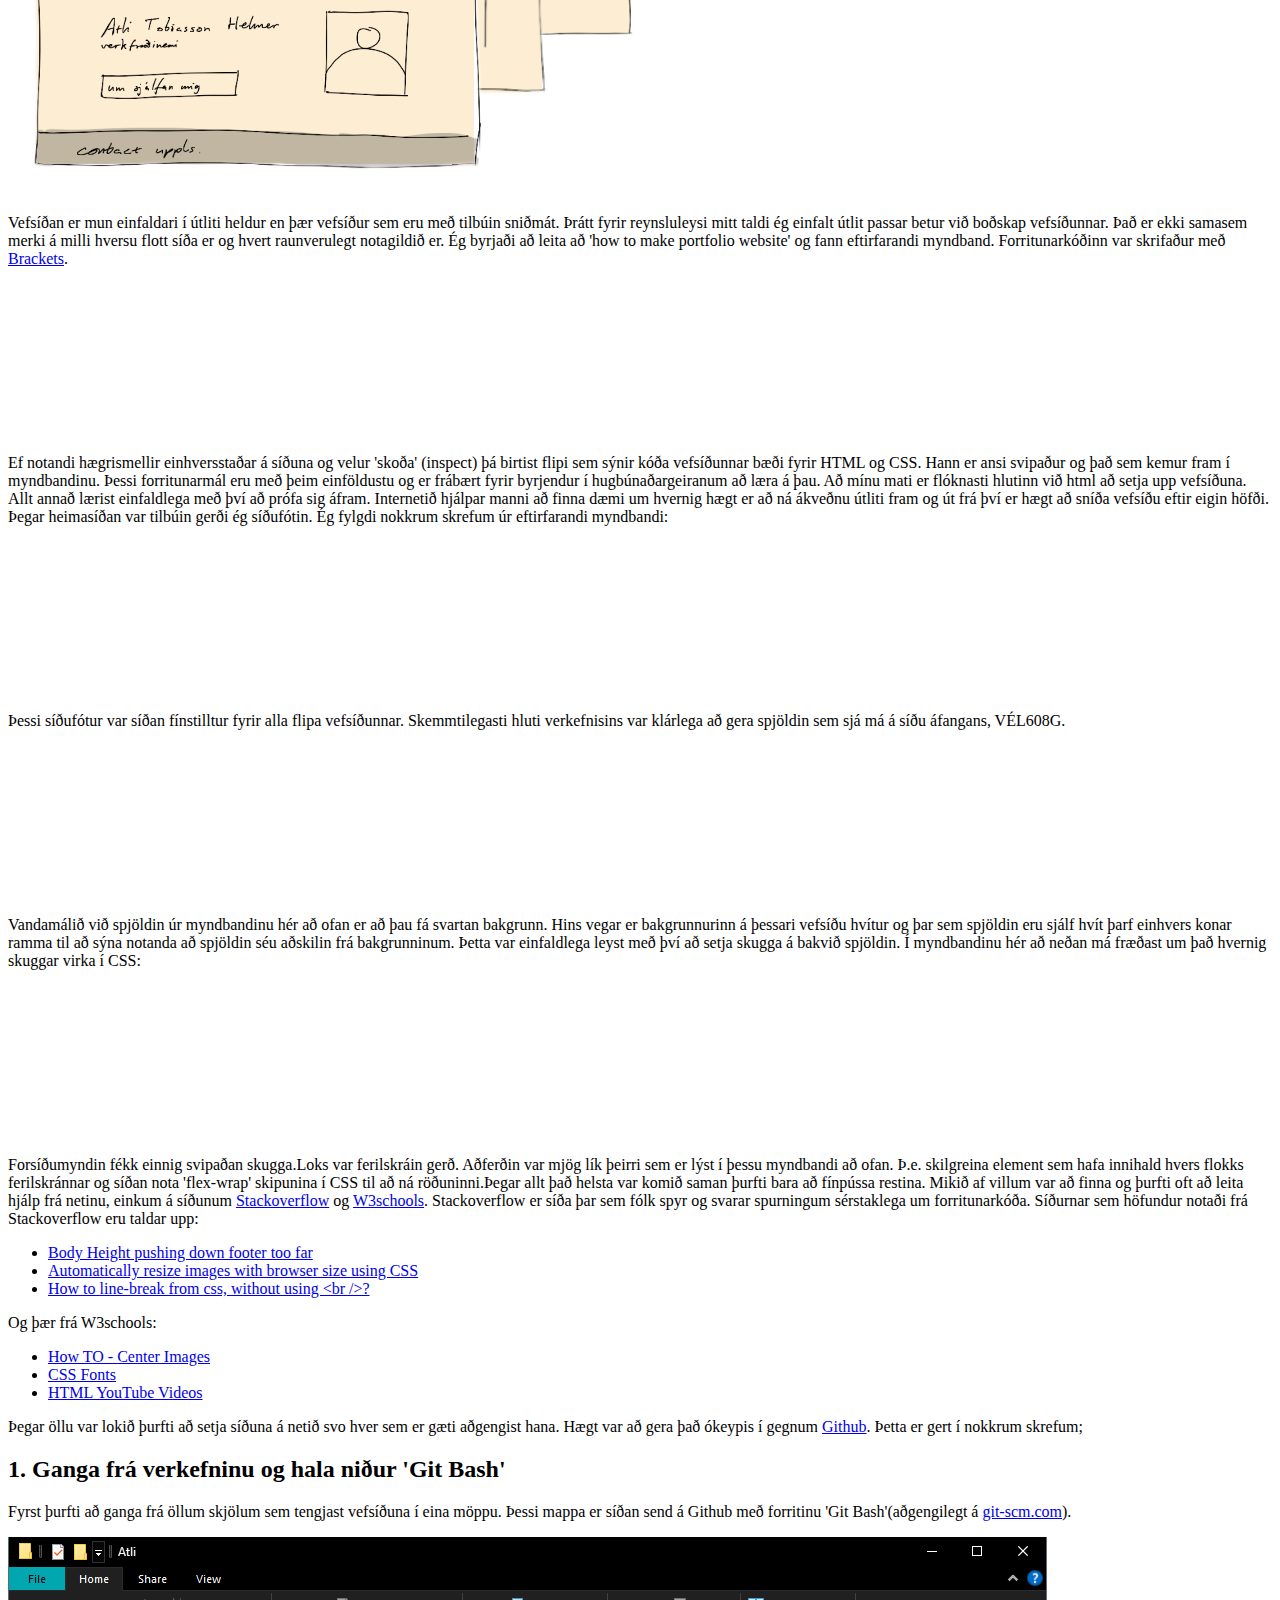
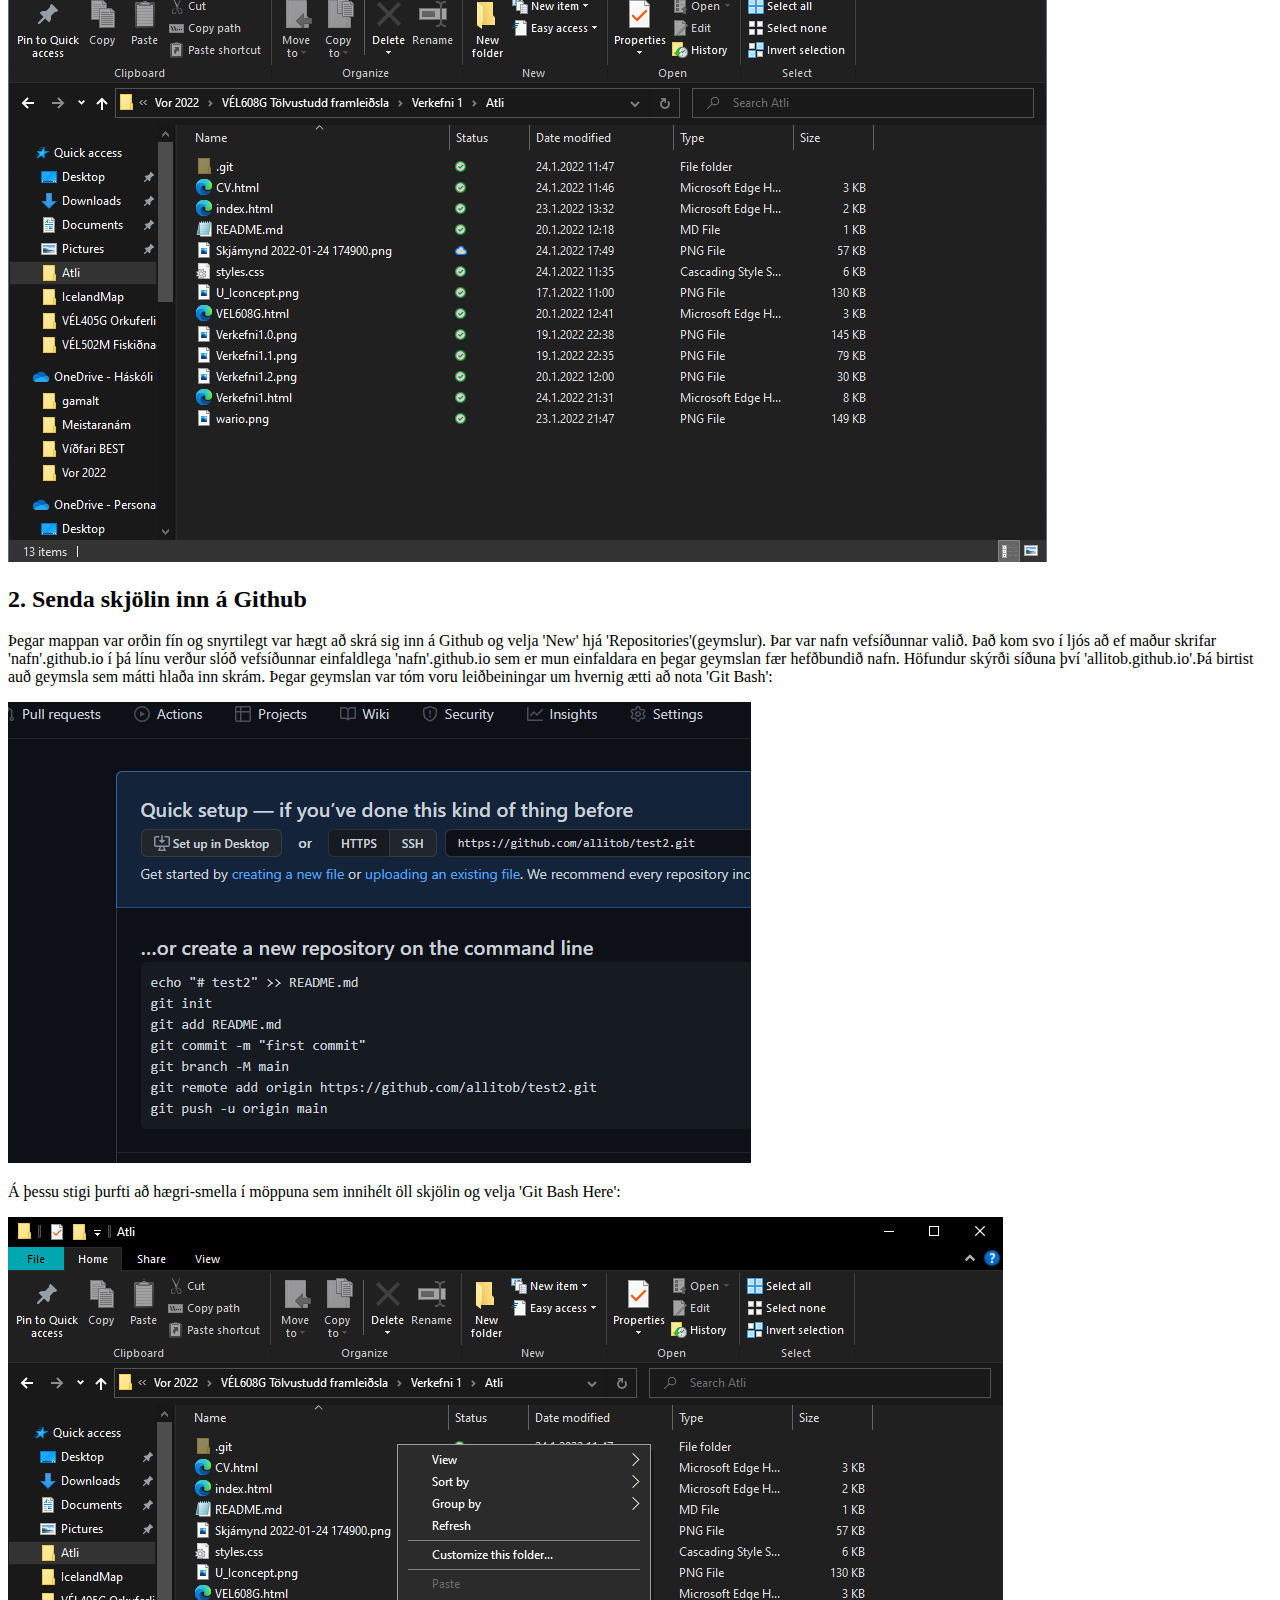
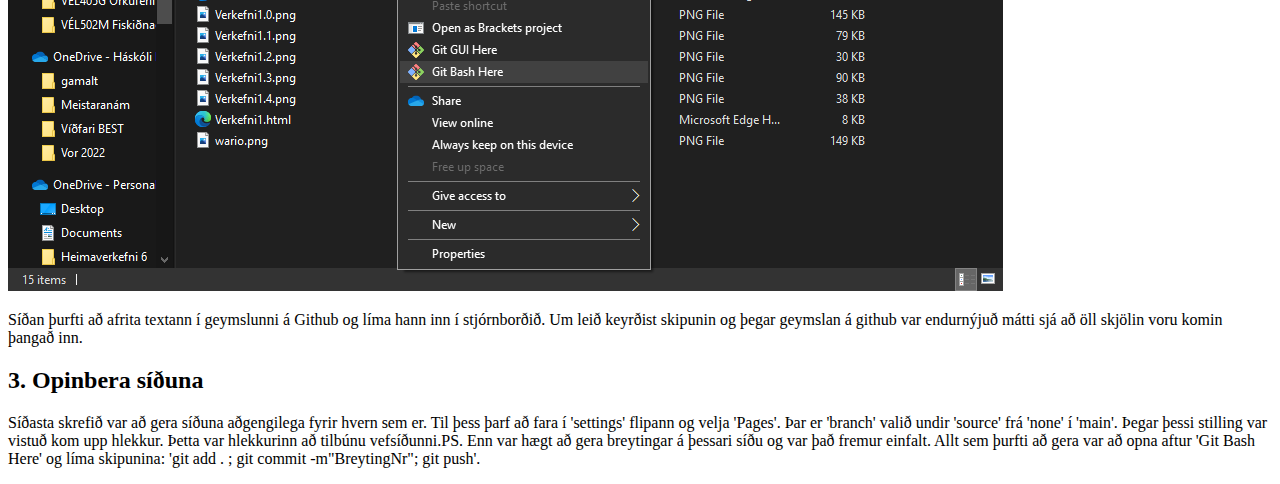
<file: Verkefni1.html>
<!DOCTYPE html>
<html lang='en'>
<head>
    <meta charset="UTF-8">
    <meta http-equiv="X-UA-Compatible" content="IE=edge">
    <meta name="viewport" content="width=device-width, initial-scale=1.0">
    <title>Personal Portfolio Website</title>
    <link rel="stylesheet" href="styles.css">
</head>
<body>
    <div class="hero">
        <nav>
            <ul>
                <li><a href="VEL608G">&#60; VÉL608G</a></li>
            </ul>
        </nav>
        <div class="article">
            <h2>Verkefni 1</h2>
        <p><span>Fyrsta verkefnið í þessum áfanga gekk út á að undirbúa skjalasafn á vefsíðuformi. Þetta er hugsað fyrst og fremst fyrir þennan áfanga þar sem umsjónakennari getur farið yfir verkefnin en einnig nýtist þetta vel sem almenn persónuleg síða sem má nýta á ýmsan máta.</span></p>
        <img src="Verkefni1.0.png">
        <p><span>Samkvæmt verkefnaseðli átti vefsíðan að innihalda heimasíðu með mynd og einföldum texta um síðuna, ferilskrá sem bæði er hægt að skoða beint og hala niður á 'pdf'-formi. Aðaltilgangurinn er þó skjalasafn fyrir verkefni þessa áfanga. Þriðji flipi síðunnar heitir 'VÉL608G' sem er jafnframt skammstöfun á nafni áfangans. Verkefnin eru geymd hér sem samfelldur texti og hann veitir lesenda fullnægjandi upplýsingar til að endurgera þau sjálfur.</span>
        
        <span>Fyrsta áskorunin við gerð þessarar vefsíðu var að ákveða hvernig útlit hennar ætti að vera. Hægt var að velja tilbúin sniðmát á vefsíðum eins og <a href="https://html5up.net">html5up.net</a> (ábending umsjónakennara) en einnig mátti smíða vefsíðuna sjálfur frá grunni en síðarnefnda aðferðin reynist snúnari. Til allrar hamingju ég ágætis reynslu að vinna með hugbúnað í tengslum við vefsíðugerð (HTML og CSS) og treysti sér því til þess að gera síðuna sína frá grunni.</span>
        
        <span>Fyrstu skrefin voru gerð á pappír. Ég teiknaði fyrstu þrjár meginsíðurnar eins og mér fannst koma best út og útfrá þessum teikningum gerði ég síðuna. Þetta útlit kallast viðmót (notendaviðmót) og ef það eru vel gert auðveldar það notanda að skoða síðuna.</span></p> 
        <img src="Verkefni1.1.png">    
        <p><span>Vefsíðan er mun einfaldari í útliti heldur en þær vefsíður sem eru með tilbúin sniðmát. Þrátt fyrir reynsluleysi mitt taldi ég einfalt útlit passar betur við boðskap vefsíðunnar. Það er ekki samasem merki á milli hversu flott síða er og hvert raunverulegt notagildið er.</span>
            
        <span>Ég byrjaði að leita að 'how to make portfolio website' og fann eftirfarandi myndband. Forritunarkóðinn var skrifaður með <a href="https://brackets.io/">Brackets</a>.</span></p>
        <div class="videowrapper"><iframe src="https://www.youtube.com/embed/7UIBIaEZVWw" title="YouTube video player" frameborder="0" allow="accelerometer; autoplay; clipboard-write; encrypted-media; gyroscope; picture-in-picture" allowfullscreen></iframe></div>
        <p><span>Ef notandi hægrismellir einhversstaðar á síðuna og velur 'skoða' (inspect) þá birtist flipi sem sýnir kóða vefsíðunnar bæði fyrir HTML og CSS. Hann er ansi svipaður og það sem kemur fram í myndbandinu. Þessi forritunarmál eru með þeim einföldustu og er frábært fyrir byrjendur í hugbúnaðargeiranum að læra á þau. Að mínu mati er flóknasti hlutinn við html að setja upp vefsíðuna. Allt annað lærist einfaldlega með því að prófa sig áfram. Internetið hjálpar manni að finna dæmi um hvernig hægt er að ná ákveðnu útliti fram og út frá því er hægt að sníða vefsíðu eftir eigin höfði.</span>
        <span>Þegar heimasíðan var tilbúin gerði ég síðufótin. Ég fylgdi nokkrum skrefum úr eftirfarandi myndbandi:</span></p>
            <div class="videowrapper"><iframe src="https://www.youtube.com/embed/o-cKmAeNJiA" title="YouTube video player" frameborder="0" allow="accelerometer; autoplay; clipboard-write; encrypted-media; gyroscope; picture-in-picture" allowfullscreen></iframe></div>
        <p><span>Þessi síðufótur var síðan fínstilltur fyrir alla flipa vefsíðunnar. Skemmtilegasti hluti verkefnisins var klárlega að gera spjöldin sem sjá má á síðu áfangans, VÉL608G.</span></p>
        <div class="videowrapper"><iframe src="https://www.youtube.com/embed/qXRYMdvq_Dc" title="YouTube video player" frameborder="0" allow="accelerometer; autoplay; clipboard-write; encrypted-media; gyroscope; picture-in-picture" allowfullscreen></iframe></div>
        <p><span>Vandamálið við spjöldin úr myndbandinu hér að ofan er að þau fá svartan bakgrunn. Hins vegar er bakgrunnurinn á þessari vefsíðu hvítur og þar sem spjöldin eru sjálf hvít þarf einhvers konar ramma til að sýna notanda að spjöldin séu aðskilin frá bakgrunninum. Þetta var einfaldlega leyst með því að setja skugga á bakvið spjöldin. Í myndbandinu hér að neðan má fræðast um það hvernig skuggar virka í CSS:</span></p>
        <div class="videowrapper"><iframe src="https://www.youtube.com/embed/-JNRQ5HjNeI" title="YouTube video player" frameborder="0" allow="accelerometer; autoplay; clipboard-write; encrypted-media; gyroscope; picture-in-picture" allowfullscreen></iframe></div>
        <p><span>Forsíðumyndin fékk einnig svipaðan skugga.</span><span>Loks var ferilskráin gerð. Aðferðin var mjög lík þeirri sem er lýst í þessu myndbandi að ofan. Þ.e. skilgreina element sem hafa innihald hvers flokks ferilskránnar og síðan nota 'flex-wrap' skipunina í CSS til að ná röðuninni.</span><span>Þegar allt það helsta var komið saman þurfti bara að fínpússa restina. Mikið af villum var að finna og þurfti oft að leita hjálp frá netinu, einkum á síðunum <a href="https://stackoverflow.com/">Stackoverflow</a> og <a href="https://www.w3schools.com/">W3schools</a>. Stackoverflow er síða þar sem fólk spyr og svarar spurningum sérstaklega um forritunarkóða. Síðurnar sem höfundur notaði frá Stackoverflow eru taldar upp:</span></p>
        <ul>
        <li><a href="https://stackoverflow.com/questions/11401577/body-height-pushing-down-footer-too-far">Body Height pushing down footer too far</a></li>    
        <li><a href="https://stackoverflow.com/questions/16217355/automatically-resize-images-with-browser-size-using-css">Automatically resize images with browser size using CSS</a></li>
        <li><a href="https://stackoverflow.com/questions/2703601/how-to-line-break-from-css-without-using-br">How to line-break from css, without using &#60;br /&#62;?</a></li>  
        </ul>
        <p><span>Og þær frá W3schools:</span></p>
        <ul>
        <li><a href="https://www.w3schools.com/howto/howto_css_image_center.asp">How TO - Center Images</a></li>    
        <li><a href="https://www.w3schools.com/css/css_font.asp">CSS Fonts</a></li>
        <li><a href="https://www.w3schools.com/html/html_youtube.asp">HTML YouTube Videos</a></li>  
        </ul>
        <p><span>Þegar öllu var lokið þurfti að setja síðuna á netið svo hver sem er gæti aðgengist hana. Hægt var að gera það ókeypis í gegnum <a href="https://github.com/">Github</a>. Þetta er gert í nokkrum skrefum;</span></p>
        <h2>1. Ganga frá verkefninu og hala niður 'Git Bash'</h2>
        <p><span>Fyrst þurfti að ganga frá öllum skjölum sem tengjast vefsíðuna í eina möppu. Þessi mappa er síðan send á Github með forritinu 'Git Bash'(aðgengilegt á <a href="https://git-scm.com/">git-scm.com</a>).</span></p>
        <img src="Verkefni1.3.png">
        <h2>2. Senda skjölin inn á Github</h2>
        <p><span>Þegar mappan var orðin fín og snyrtilegt var hægt að skrá sig inn á Github og velja 'New' hjá 'Repositories'(geymslur). Þar var nafn vefsíðunnar valið. Það kom svo í ljós að ef maður skrifar 'nafn'.github.io í þá línu verður slóð vefsíðunnar einfaldlega 'nafn'.github.io sem er mun einfaldara en þegar geymslan fær hefðbundið nafn. Höfundur skýrði síðuna því 'allitob.github.io'.</span><span>Þá birtist auð geymsla sem mátti hlaða inn skrám. Þegar geymslan var tóm voru leiðbeiningar um hvernig ætti að nota 'Git Bash':</span></p>
        <img src="Verkefni1.4.png">
        <p><span>Á þessu stigi þurfti að hægri-smella í möppuna sem innihélt öll skjölin og velja 'Git Bash Here':</span></p>
        <img src="Verkefni1.5.png">
        <p><span>Síðan þurfti að afrita textann í geymslunni á Github og líma hann inn í stjórnborðið. Um leið keyrðist skipunin og þegar geymslan á github var endurnýjuð mátti sjá að öll skjölin voru komin þangað inn.</span></p>
        <h2>3. Opinbera síðuna</h2>
        <p><span>Síðasta skrefið var að gera síðuna aðgengilega fyrir hvern sem er. Til þess þarf að fara í 'settings' flipann og velja 'Pages'. Þar er 'branch' valið undir 'source' frá 'none' í 'main'. Þegar þessi stilling var vistuð kom upp hlekkur. Þetta var hlekkurinn að tilbúnu vefsíðunni.</span><span>PS. Enn var hægt að gera breytingar á þessari síðu og var það fremur einfalt. Allt sem þurfti að gera var að opna aftur 'Git Bash Here' og líma skipunina: 'git add . ; git commit -m"BreytingNr"; git push'.</span></p>
        <p><span></span></p>
        </div>
        </div>
    </div>
</body>    
</html>
</file>
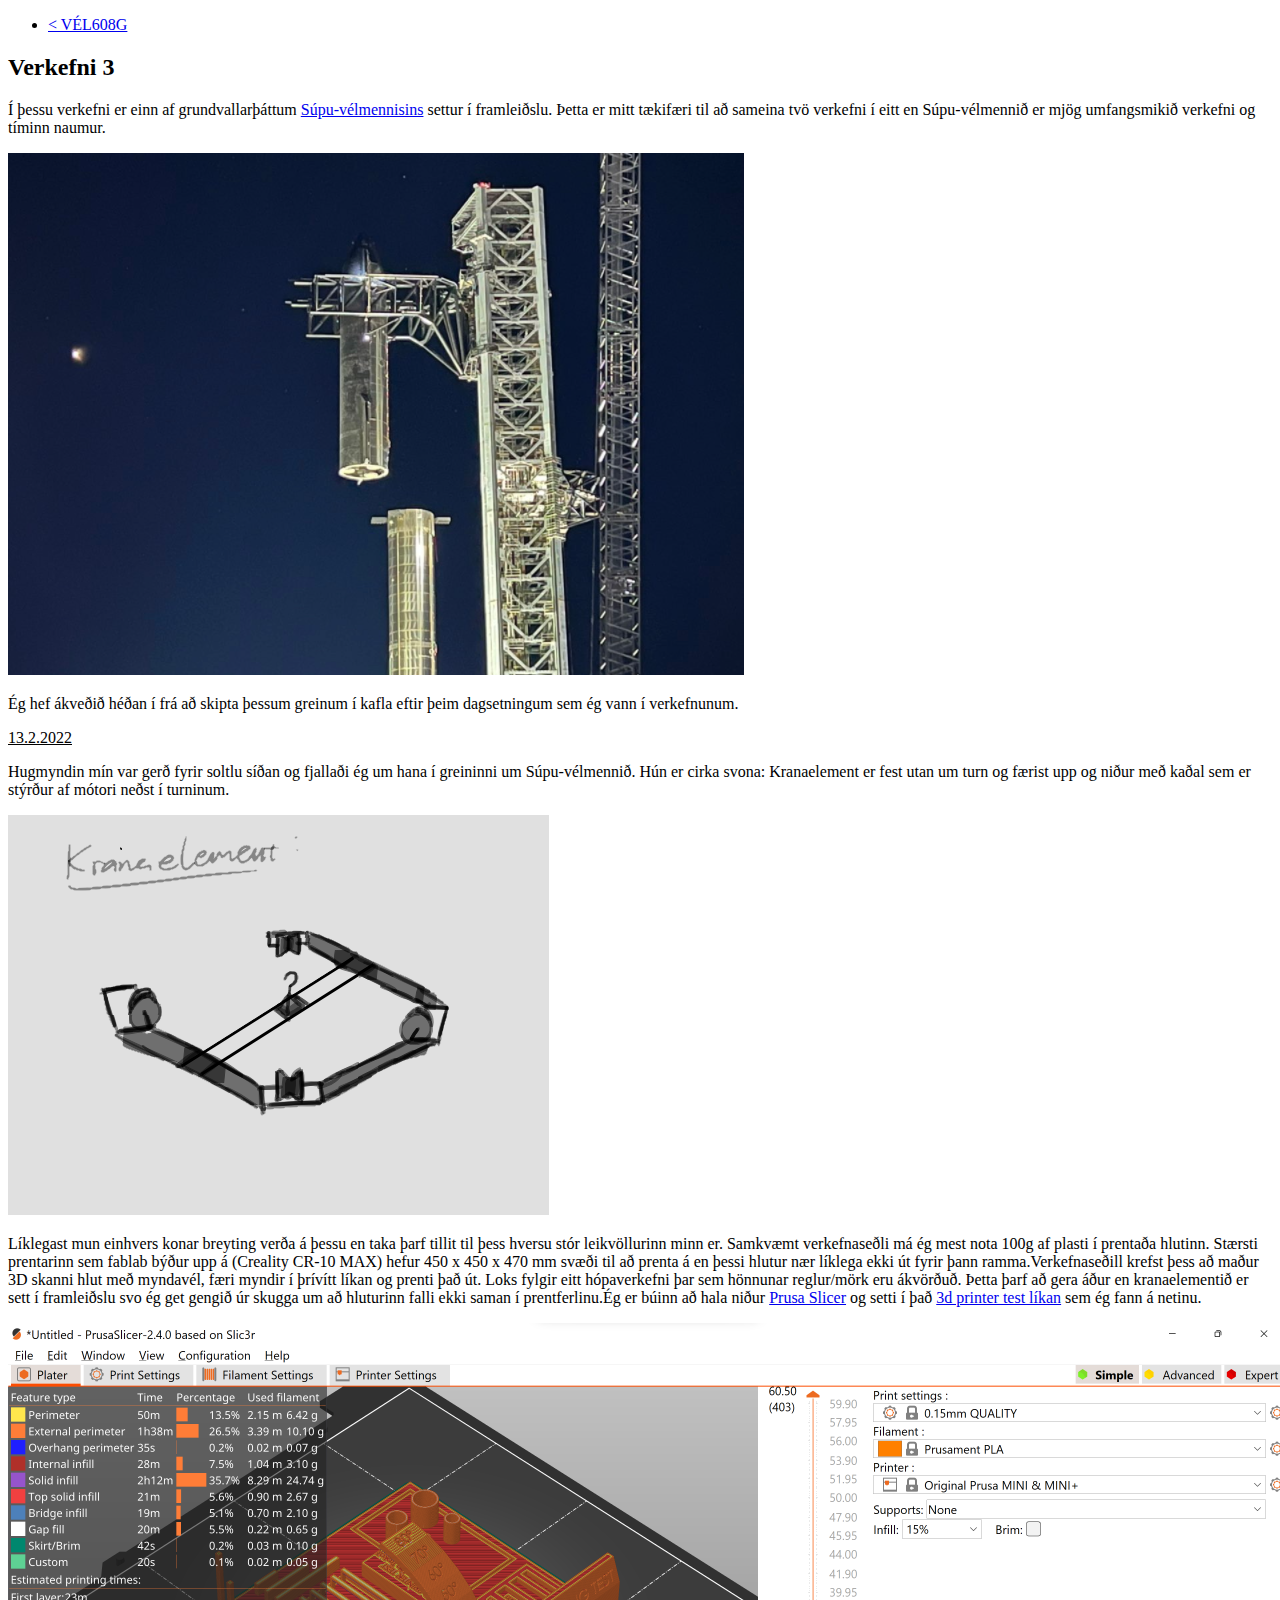
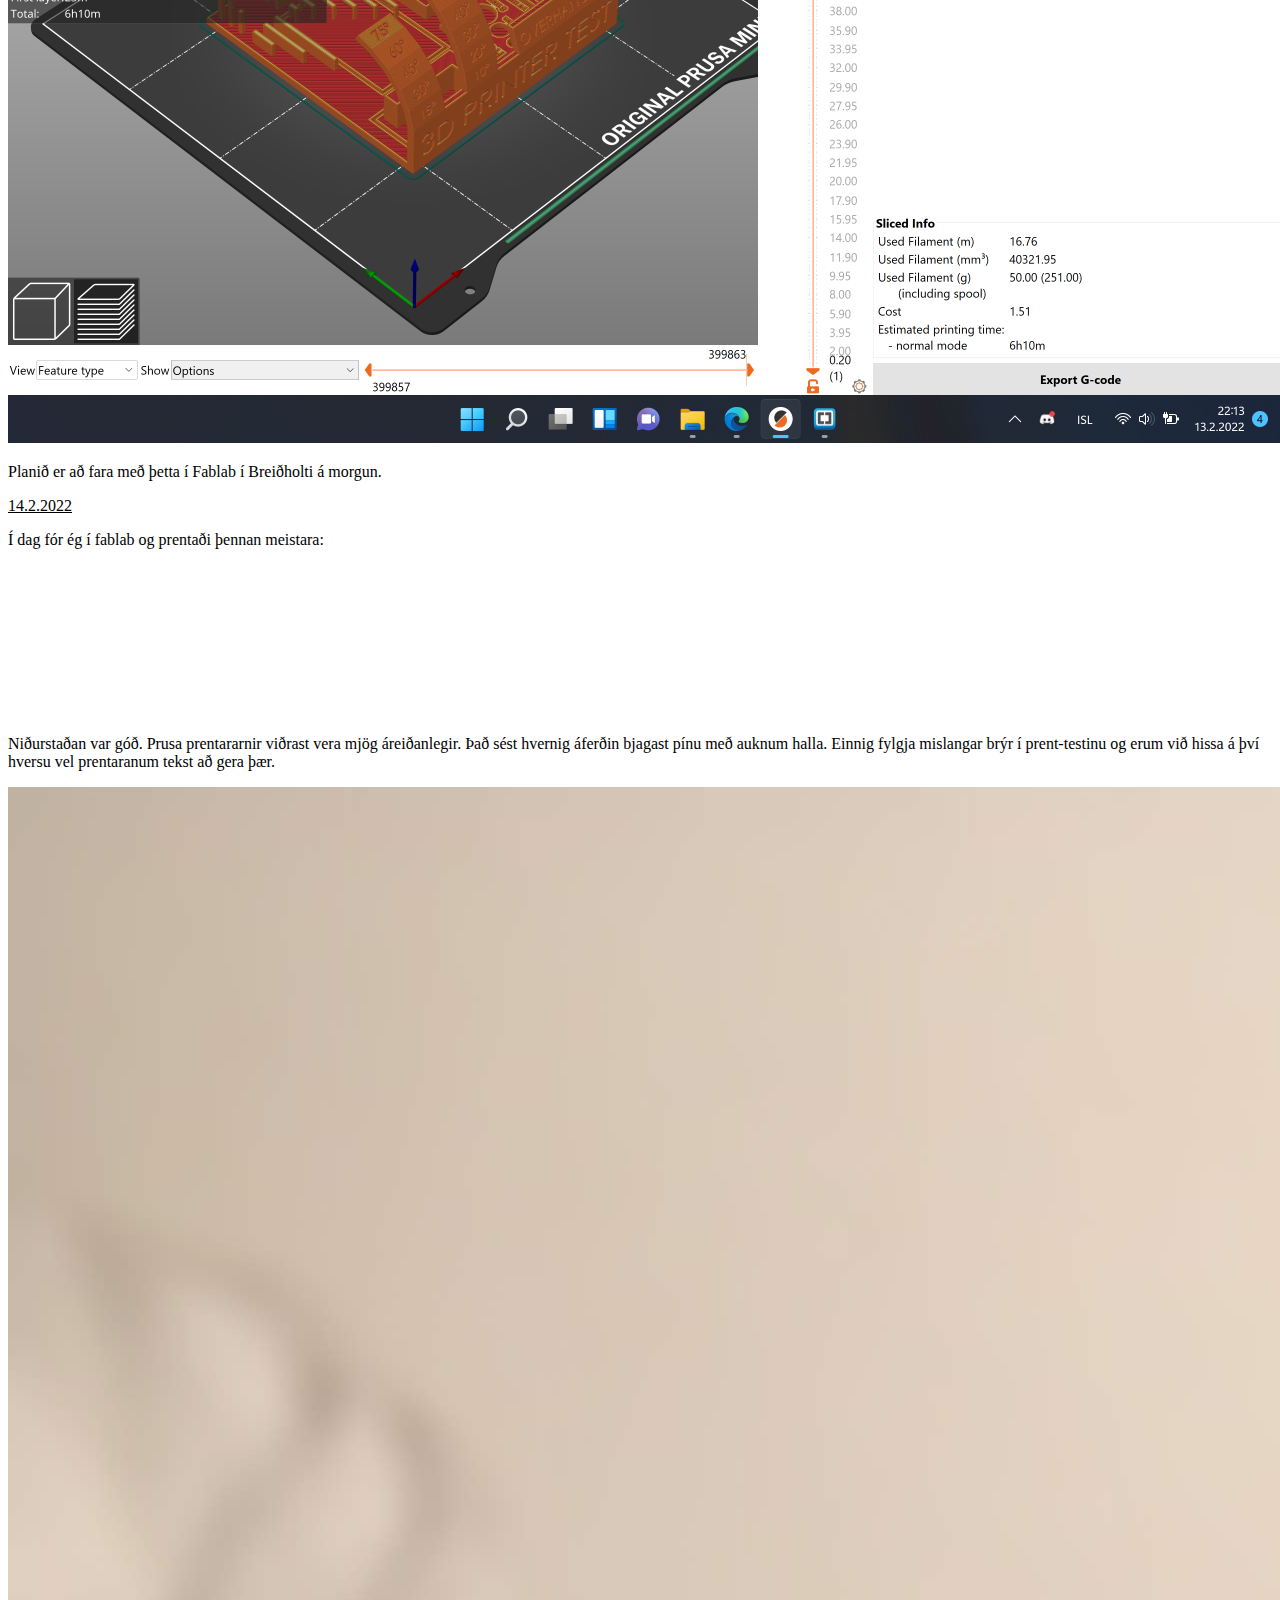
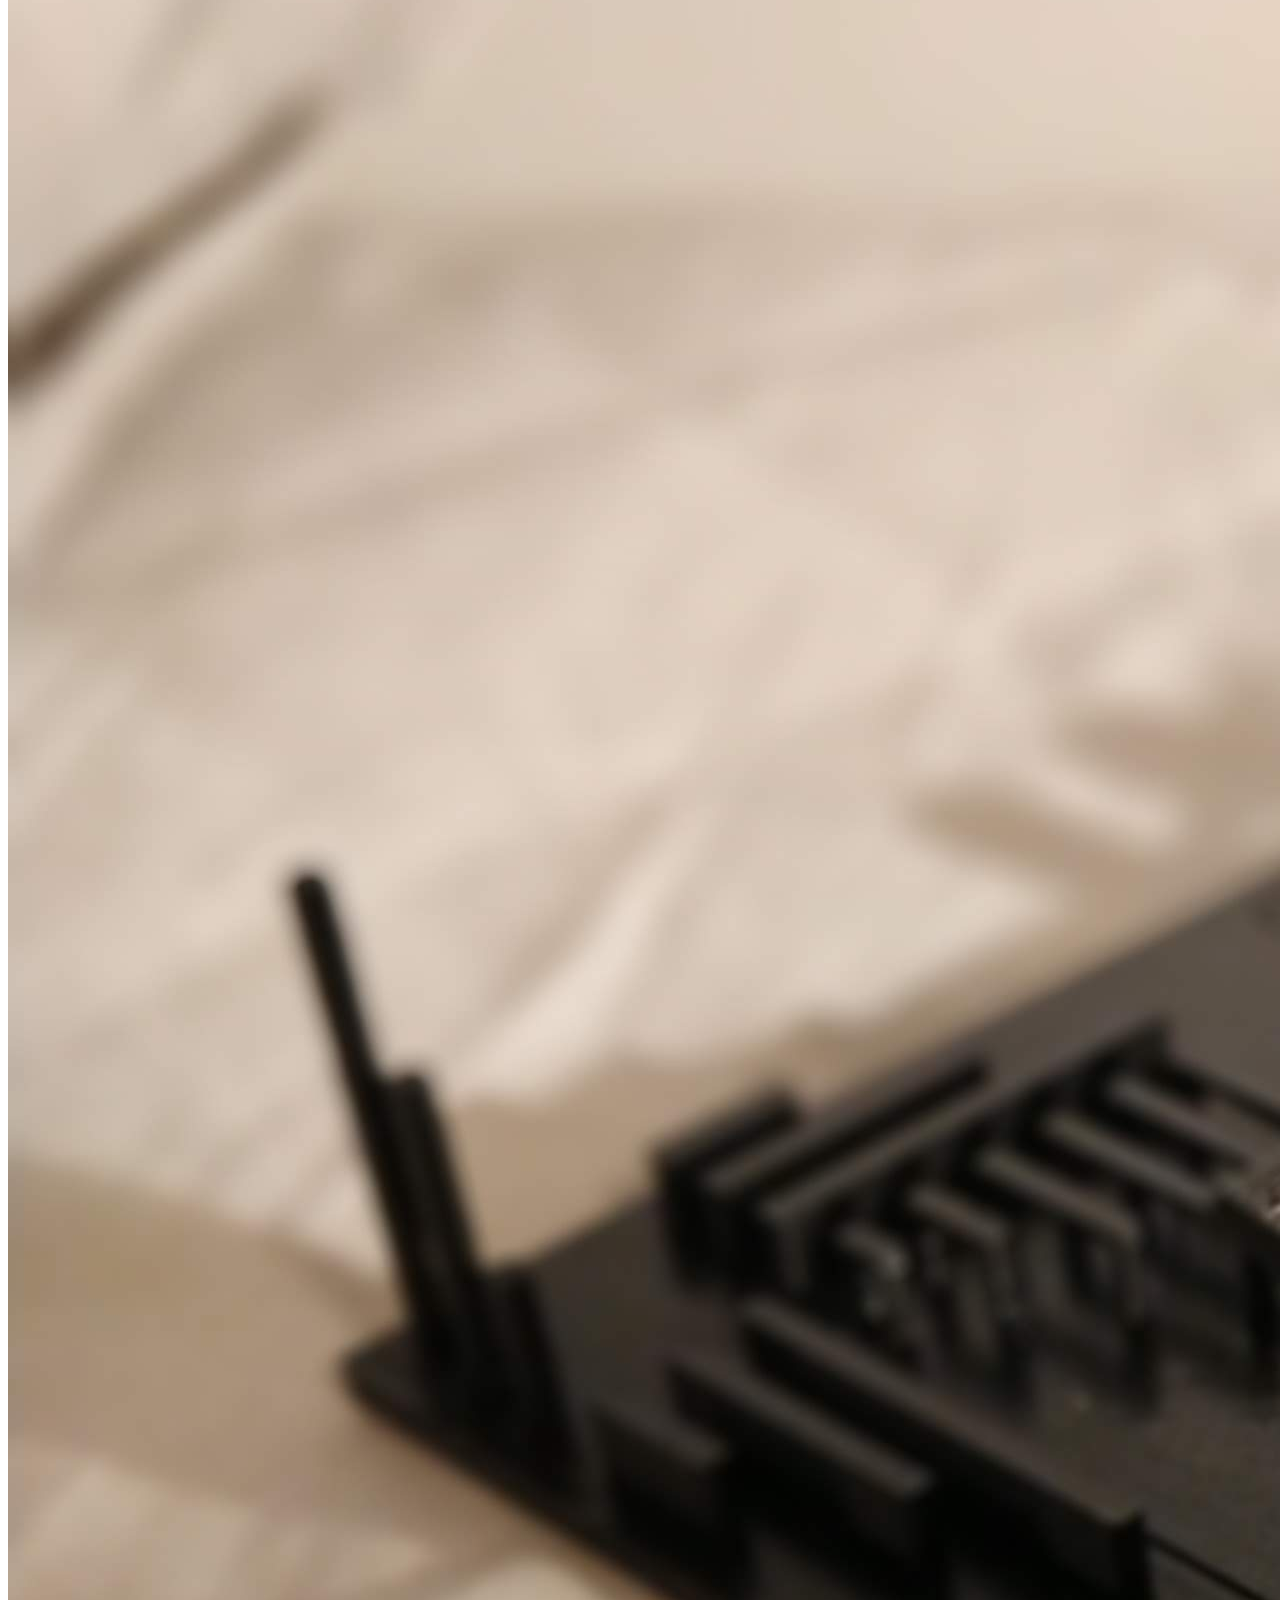
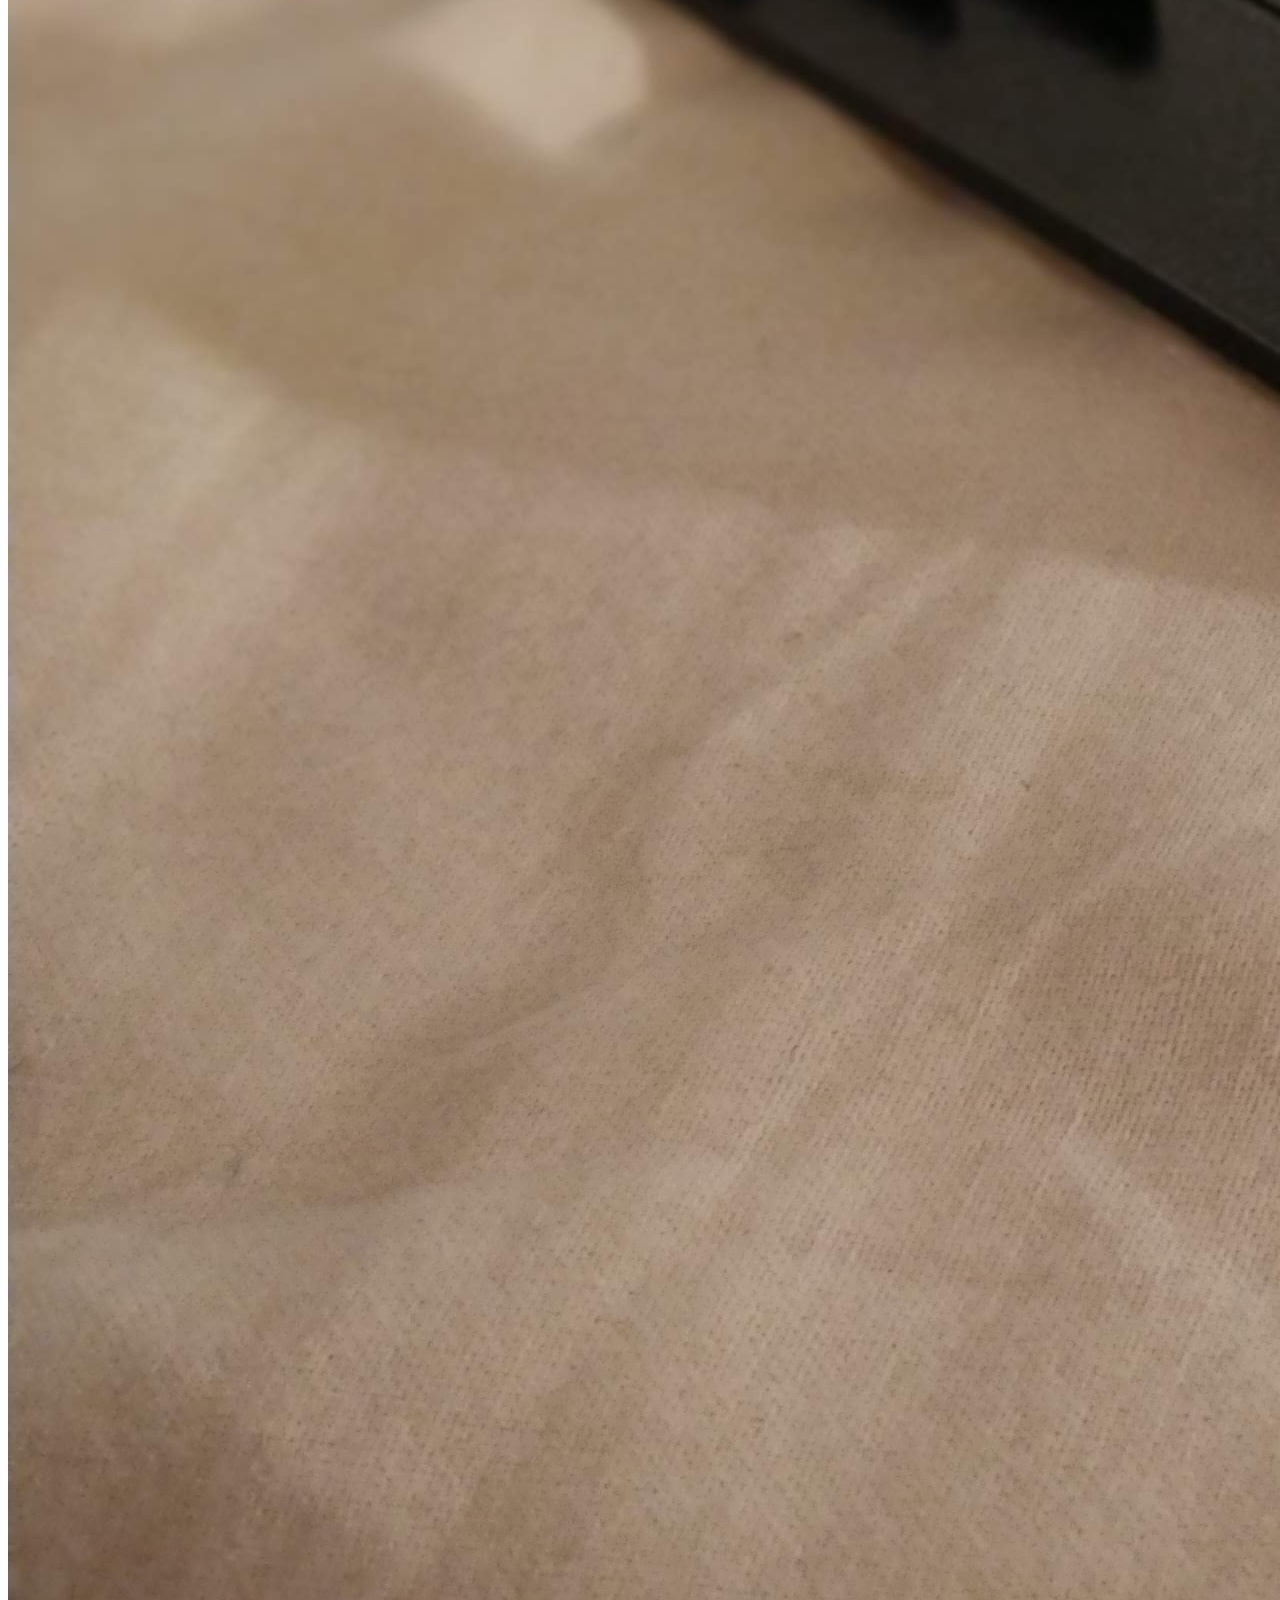
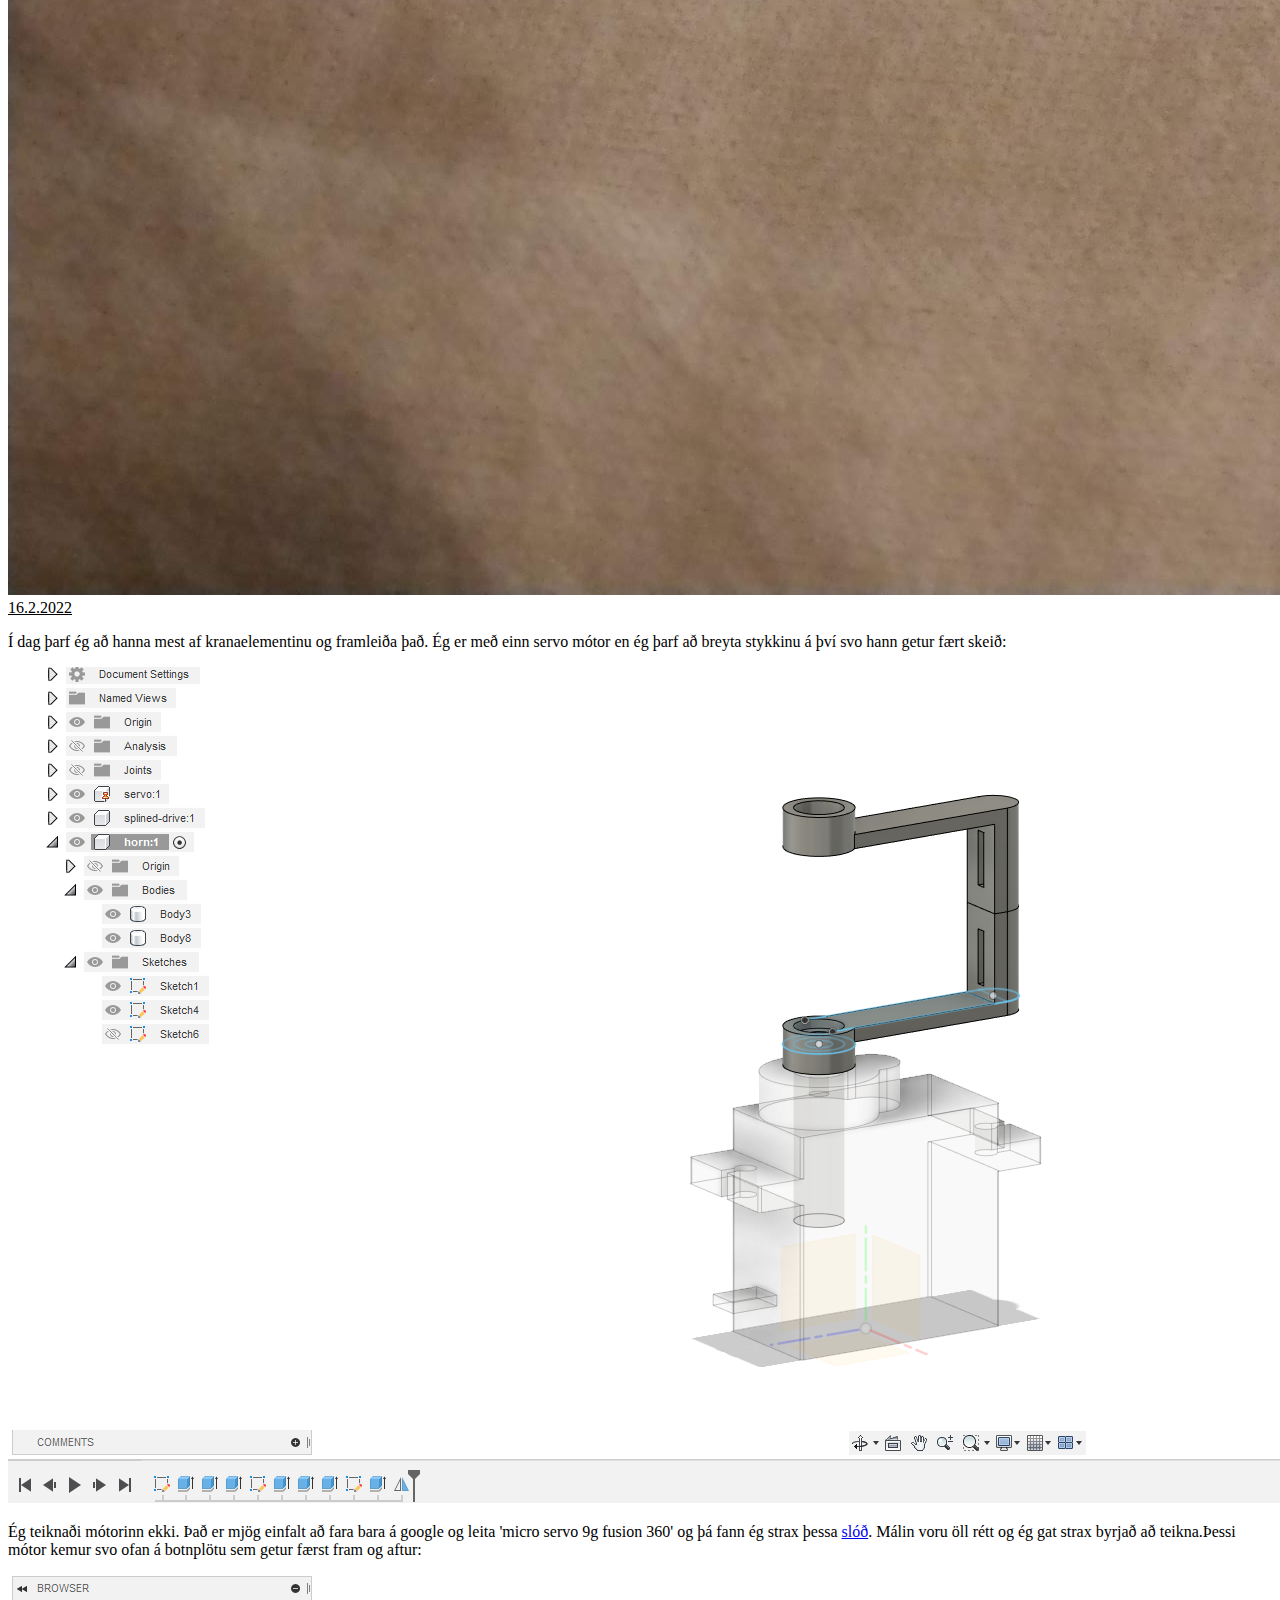
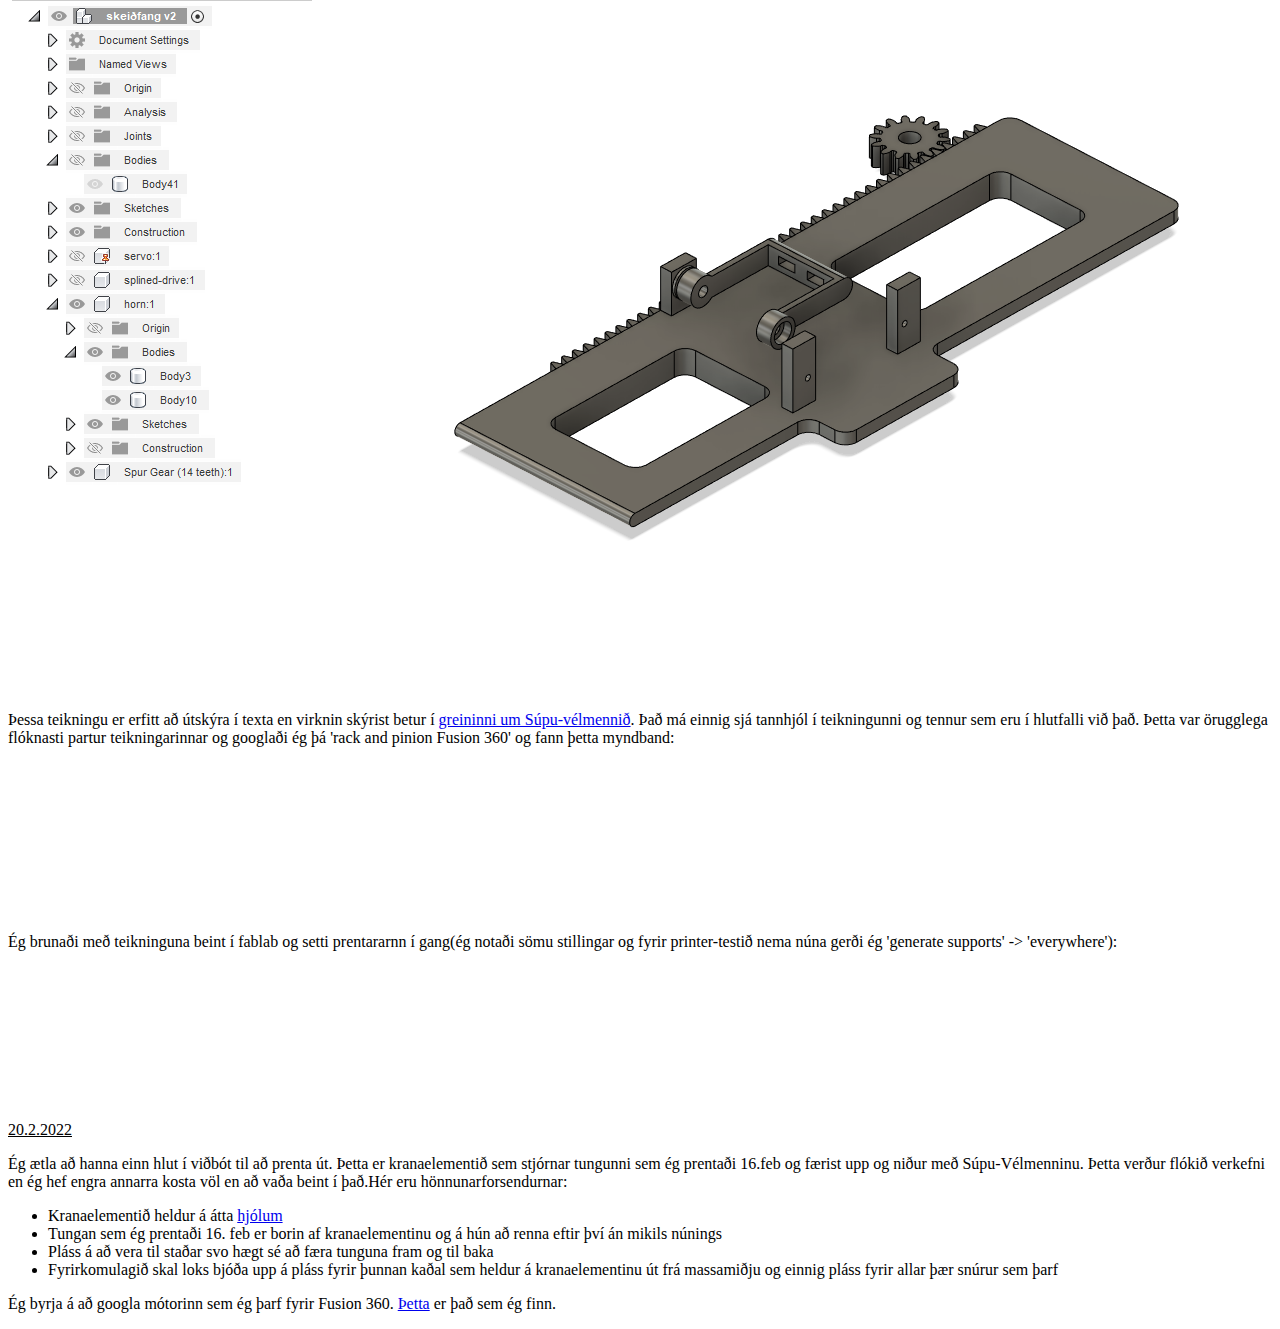
<file: Verkefni3.html>
<!DOCTYPE html>
<html lang='en'>
<head>
    <meta charset="UTF-8">
    <meta http-equiv="X-UA-Compatible" content="IE=edge">
    <meta name="viewport" content="width=device-width, initial-scale=1.0">
    <title>Personal Portfolio Website</title>
    <link rel="stylesheet" href="styles.css">
</head>
<body>
    <div class="hero">
        <nav>
            <ul>
                <li><a href="VEL608G">&#60; VÉL608G</a></li>
            </ul>
        </nav>
        <div class="article">
            <h2>Verkefni 3</h2>
            <p><span>Í þessu verkefni er einn af grundvallarþáttum <a href="soupBot">Súpu-vélmennisins</a> settur í framleiðslu. Þetta er mitt tækifæri til að sameina tvö verkefni í eitt en Súpu-vélmennið er mjög umfangsmikið verkefni og tíminn naumur.</span></p>
            <img src="Verkefni3.1.png">
            <p><span>Ég hef ákveðið héðan í frá að skipta þessum greinum í kafla eftir þeim dagsetningum sem ég vann í verkefnunum.</span></p>
            <u>13.2.2022</u>
            <p><span>Hugmyndin mín var gerð fyrir soltlu síðan og fjallaði ég um hana í greininni um Súpu-vélmennið. Hún er cirka svona: Kranaelement er fest utan um turn og færist upp og niður með kaðal sem er stýrður af mótori neðst í turninum.</span></p>
            <img src="Verkefni3.2.png">
            <p><span>Líklegast mun einhvers konar breyting verða á þessu en taka þarf tillit til þess hversu stór leikvöllurinn minn er. Samkvæmt verkefnaseðli má ég mest nota 100g af plasti í prentaða hlutinn. Stærsti prentarinn sem fablab býður upp á (Creality CR-10 MAX) hefur 450 x 450 x 470 mm svæði til að prenta á en þessi hlutur nær líklega ekki út fyrir þann ramma.</span><span>Verkefnaseðill krefst þess að maður 3D skanni hlut með myndavél, færi myndir í þrívítt líkan og prenti það út. Loks fylgir eitt hópaverkefni þar sem hönnunar reglur/mörk eru ákvörðuð. Þetta þarf að gera áður en kranaelementið er sett í framleiðslu svo ég get gengið úr skugga um að hluturinn falli ekki saman í prentferlinu.</span><span>Ég er búinn að hala niður <a href="https://www.prusa3d.com/page/prusaslicer_424/">Prusa Slicer</a> og setti í það <a href="https://www.thingiverse.com/thing:2656594">3d printer test líkan</a> sem ég fann á netinu.</span></p>
            <img src="Verkefni3.3.png">
            <p><span>Planið er að fara með þetta í Fablab í Breiðholti á morgun.</span></p>
            <u>14.2.2022</u>
            <p><span>Í dag fór ég í fablab og prentaði þennan meistara:</span></p>
            <div class="videowrapper"><iframe src="https://www.youtube.com/embed/ll1kXO2iWIs" title="YouTube video player" frameborder="0" allow="accelerometer; autoplay; clipboard-write; encrypted-media; gyroscope; picture-in-picture" allowfullscreen></iframe></div>
            <p><span>Niðurstaðan var góð. Prusa prentararnir viðrast vera mjög áreiðanlegir. Það sést hvernig áferðin bjagast pínu með auknum halla. Einnig fylgja mislangar brýr í prent-testinu og erum við hissa á því hversu vel prentaranum tekst að gera þær.</span></p>
            <img src="Verkefni3.4.jpg">
            <u>16.2.2022</u>
            <p><span>Í dag þarf ég að hanna mest af kranaelementinu og framleiða það. Ég er með einn servo mótor en ég þarf að breyta stykkinu á því svo hann getur fært skeið:</span></p>
            <img src="Verkefni3.5.png">
            <p><span>Ég teiknaði mótorinn ekki. Það er mjög einfalt að fara bara á google og leita 'micro servo 9g fusion 360' og þá fann ég strax þessa <a href="https://gallery.autodesk.com/fusion360/projects/132949/sg90-9g-micro-servo">slóð</a>. Málin voru öll rétt og ég gat strax byrjað að teikna.</span><span>Þessi mótor kemur svo ofan á botnplötu sem getur færst fram og aftur:</span></p>
            <img src="Verkefni3.6.png">
            <p><span>Þessa teikningu er erfitt að útskýra í texta en virknin skýrist betur í <a href="soupBot">greininni um Súpu-vélmennið</a>. Það má einnig sjá tannhjól í teikningunni og tennur sem eru í hlutfalli við það. Þetta var örugglega flóknasti partur teikningarinnar og googlaði ég þá 'rack and pinion Fusion 360' og fann þetta myndband:</span></p>
            <div class="videowrapper"><iframe src="https://www.youtube.com/embed/khG4Zk5XZrw" title="YouTube video player" frameborder="0" allow="accelerometer; autoplay; clipboard-write; encrypted-media; gyroscope; picture-in-picture" allowfullscreen></iframe></div>
            <p><span>Ég brunaði með teikninguna beint í fablab og setti prentararnn í gang(ég notaði sömu stillingar og fyrir printer-testið nema núna gerði ég 'generate supports' -> 'everywhere'):</span></p>
            <div class="videowrapper"><iframe src="https://www.youtube.com/embed/4bcrGi2E03o" title="YouTube video player" frameborder="0" allow="accelerometer; autoplay; clipboard-write; encrypted-media; gyroscope; picture-in-picture" allowfullscreen></iframe></div>
            <u>20.2.2022</u>
            <p><span>Ég ætla að hanna einn hlut í viðbót til að prenta út. Þetta er kranaelementið sem stjórnar tungunni sem ég prentaði 16.feb og færist upp og niður með Súpu-Vélmenninu. Þetta verður flókið verkefni en ég hef engra annarra kosta völ en að vaða beint í það.</span><span>Hér eru hönnunarforsendurnar:</span></p>
            <ul>
                <li>Kranaelementið heldur á átta <a href="https://husasmidjan.is/netverslun/festingar-jarnavorur/jarnarvara-heimilid/hjol/?itemid=5066000">hjólum</a></li>
                <li>Tungan sem ég prentaði 16. feb er borin af kranaelementinu og á hún að renna eftir því án mikils núnings</li>
                <li>Pláss á að vera til staðar svo hægt sé að færa tunguna fram og til baka</li>
                <li>Fyrirkomulagið skal loks bjóða upp á pláss fyrir þunnan kaðal sem heldur á kranaelementinu út frá massamiðju og einnig pláss fyrir allar þær snúrur sem þarf</li>
            </ul>
            <p><span>Ég byrja á að googla mótorinn sem ég þarf fyrir Fusion 360. <a href="https://gallery.autodesk.com/fusion360/projects/86268/stepper-motor-28byj-48">Þetta</a> er það sem ég finn.</span></p>
        </div>
    </div>
</body>    
</html>
</file>
<file: styles.css>
.top .responsive-cell-block {
  min-height: 75px;
}

.top .responsive-container-block {
  min-height: 75px;
  height: fit-content;
  width: 100%;
  padding-top: 10px;
  padding-right: 10px;
  padding-bottom: 10px;
  padding-left: 10px;
  display: flex;
  flex-wrap: wrap;
  margin-top: 0px;
  margin-right: auto;
  margin-bottom: 0px;
  margin-left: auto;
  justify-content: flex-start;
}

.top .responsive-container-block.bigContainer {
  padding-top: 10px;
  padding-right: 30px;
  padding-bottom: 10px;
  padding-left: 30px;
}

.top .responsive-container-block.Container {
  max-width: 1320px;
  padding-top: 0px;
  padding-right: 0px;
  padding-bottom: 0px;
  padding-left: 0px;
  margin-top: 0px;
  margin-right: auto;
  margin-bottom: 0px;
  margin-left: auto;
}

.top .responsive-cell-block.wk-desk-6.wk-ipadp-6.wk-tab-12.wk-mobile-12 {
  padding-top: 10px;
  padding-right: 10px;
  padding-bottom: 10px;
  padding-left: 10px;
}

.top .bigImg {
  width: 100%;
  object-fit: cover;
  height: 100%;
}

.top .responsive-container-block.sideImgContainer {
  width: 50%;
  height: auto;
  min-height: 100%;
  flex-direction: column;
  align-items: center;
  justify-content: flex-start;
  padding-top: 0px;
  padding-right: 0px;
  padding-bottom: 0px;
  padding-left: 0px;
}

.top .responsive-cell-block.wk-desk-12.wk-ipadp-12.wk-tab-12.wk-mobile-12.side {
  height: 50%;
  min-height: auto;
  padding-top: 10px;
  padding-right: 10px;
  padding-bottom: 10px;
  padding-left: 10px;
}

.top .sideImg {
  color: black;
  width: 100%;
  height: 100%;
  padding-top: 0px;
  padding-right: 0px;
  padding-bottom: 0px;
  padding-left: 0px;
  object-fit: cover;
}

@media (max-width: 768px) {
  .top .responsive-cell-block.wk-desk-12.wk-ipadp-12.wk-tab-12.wk-mobile-12.side {
    margin-top: 0px;
    margin-right: 0px;
    margin-bottom: 0px;
    margin-left: 0px;
  }

  .top .responsive-container-block.sideImgContainer {
    width: 100%;
    flex-direction: column;
    flex-wrap: nowrap;
  }
}

@media (max-width: 500px) {
  .top .responsive-container-block.bigContainer {
    padding-top: 10px;
    padding-right: 20px;
    padding-bottom: 10px;
    padding-left: 20px;
  }

  .top .responsive-cell-block.wk-desk-6.wk-ipadp-6.wk-tab-12.wk-mobile-12 {
    padding-top: 10px;
    padding-right: 0px;
    padding-bottom: 10px;
    padding-left: 0px;
  }

  .top .responsive-cell-block.wk-desk-12.wk-ipadp-12.wk-tab-12.wk-mobile-12.side {
    padding-top: 0px;
    padding-right: 0px;
    padding-bottom: 0px;
    padding-left: 0px;
  }
}
</file>
